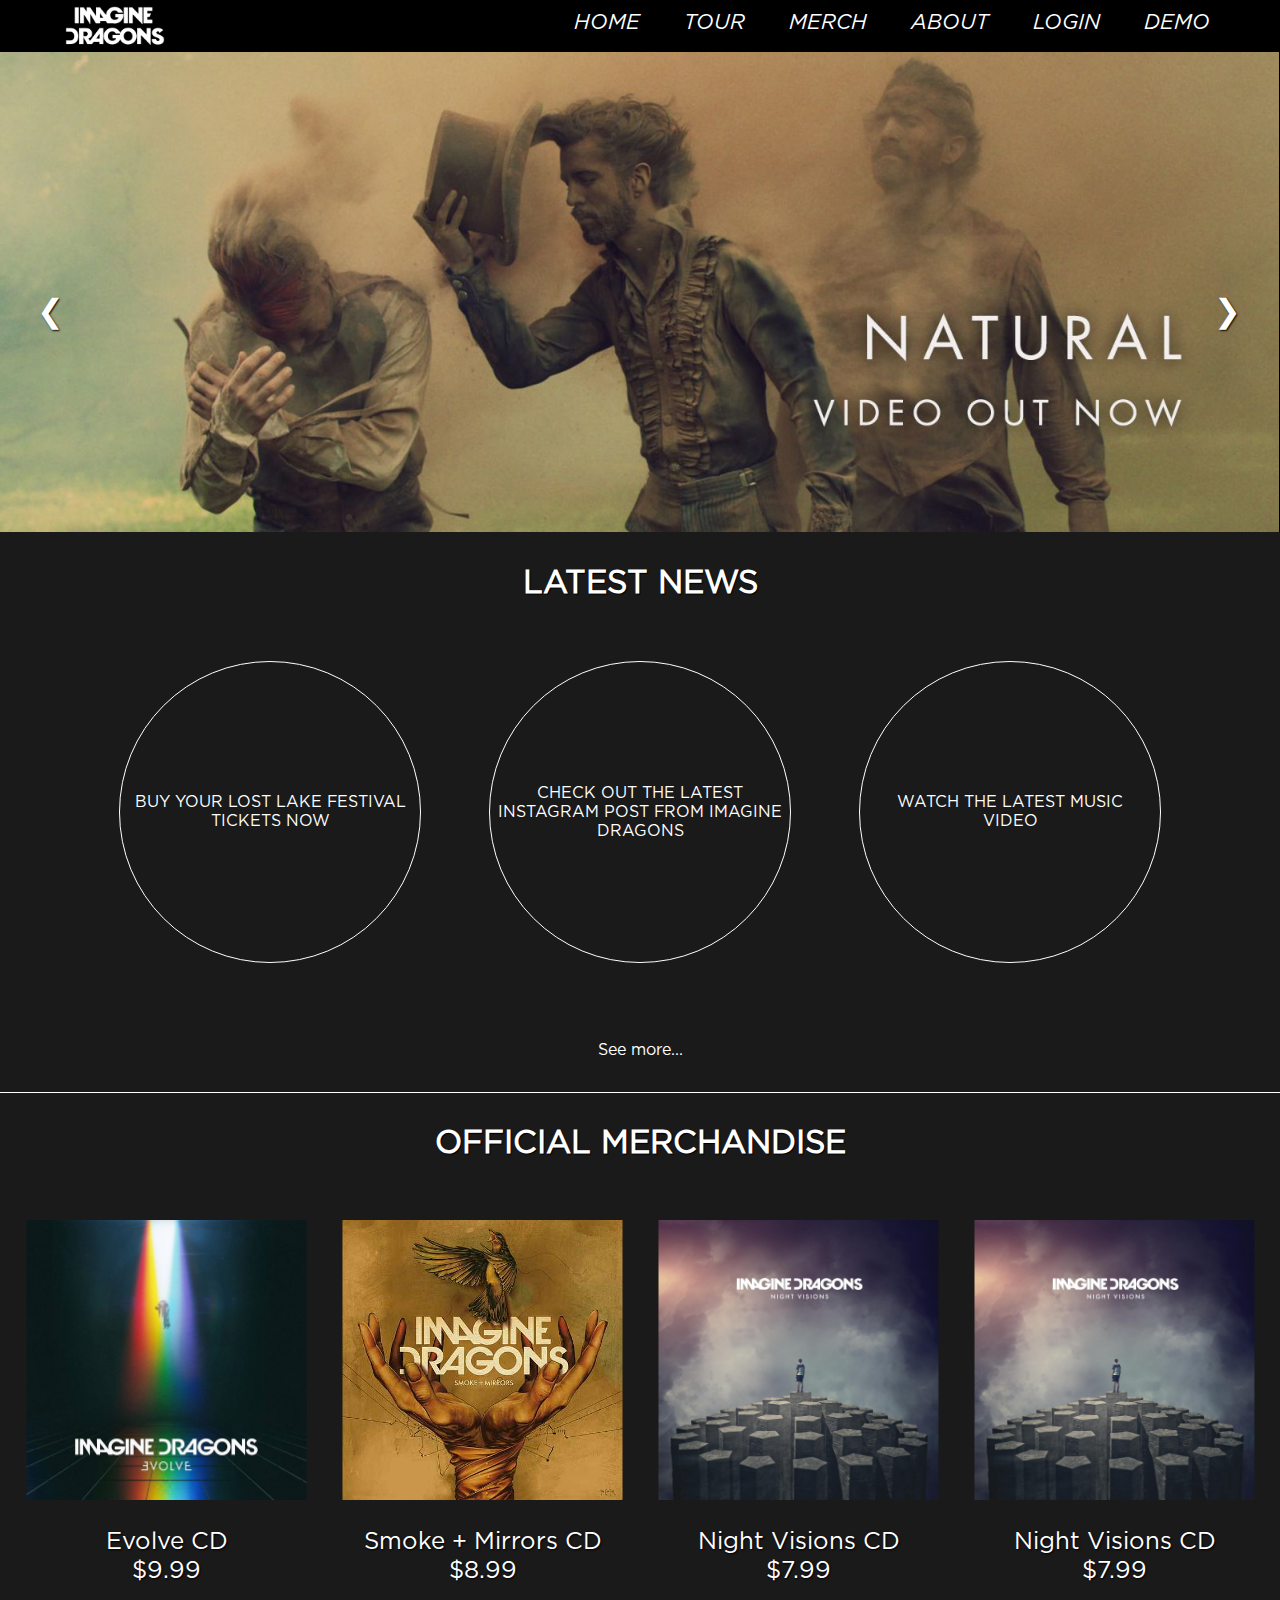
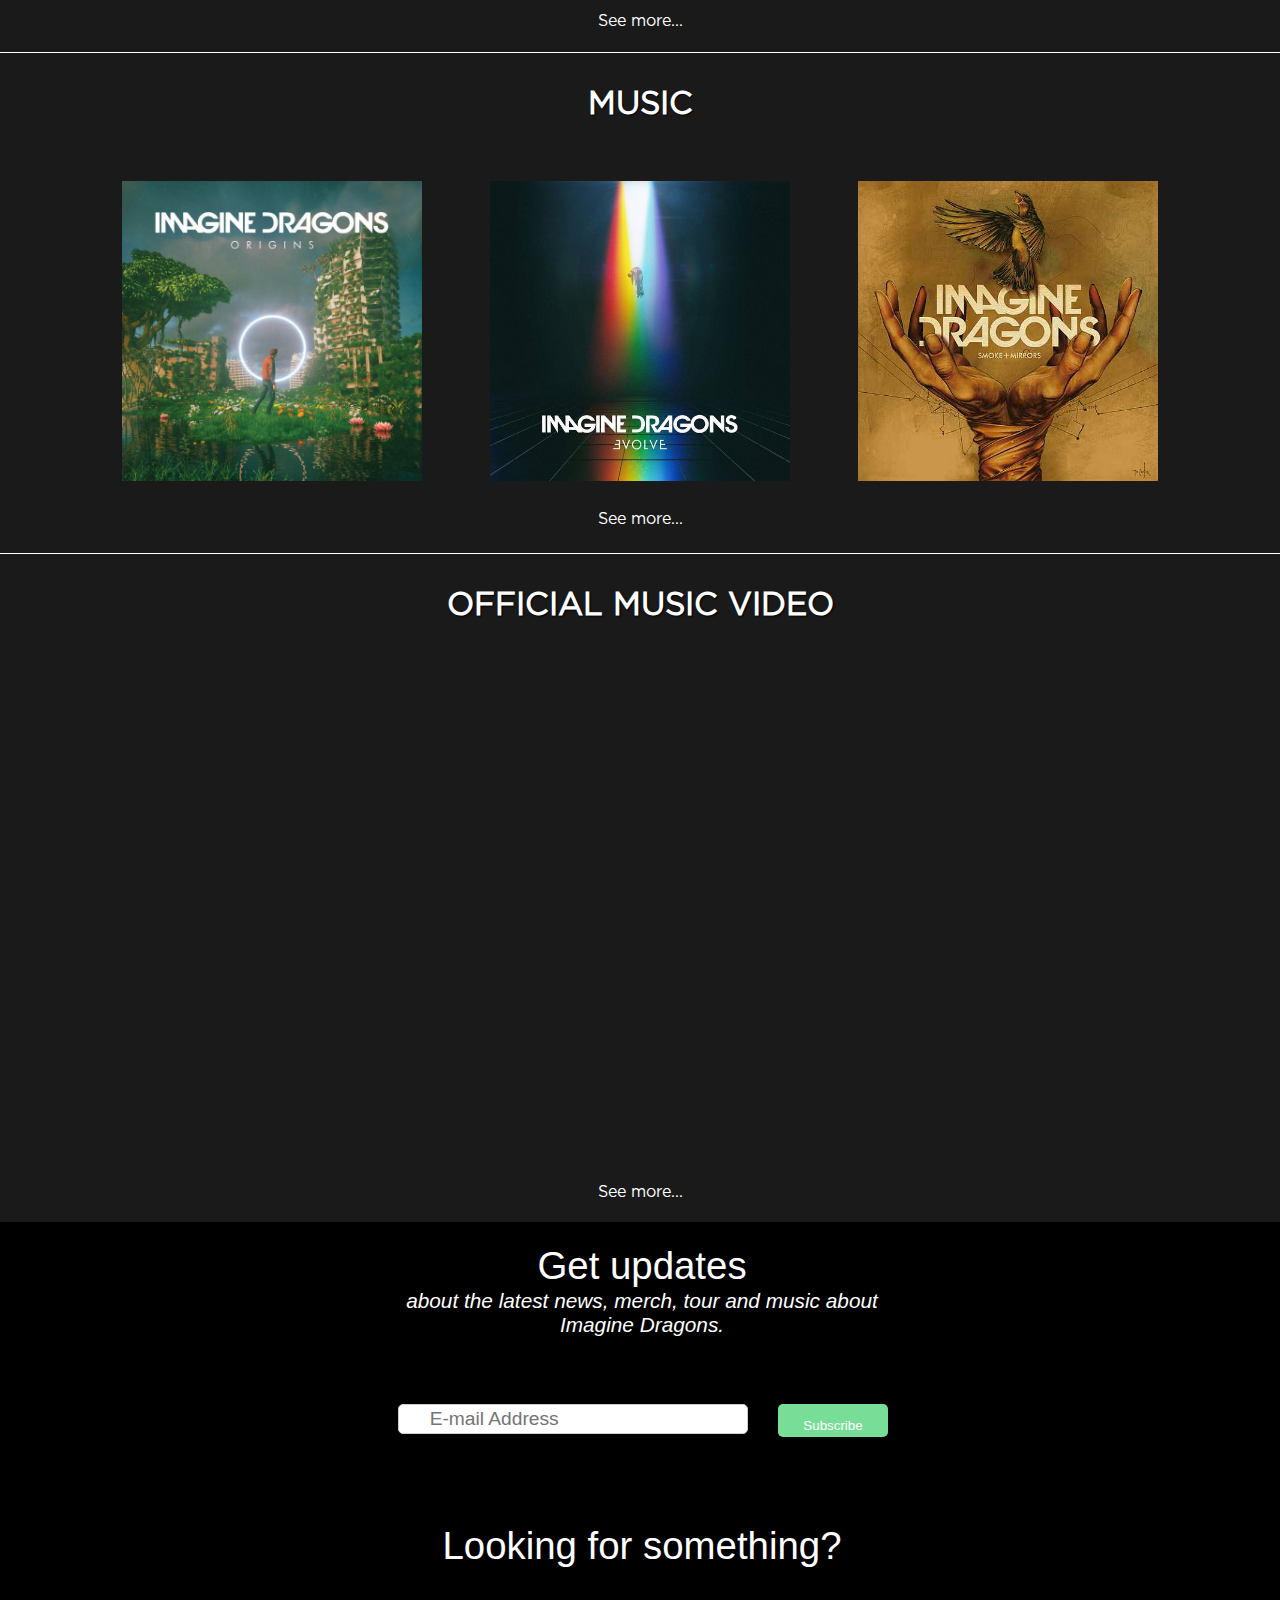
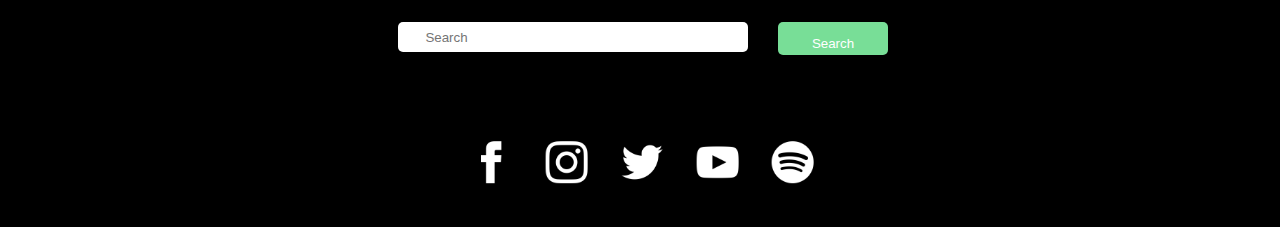
<file: index.html>
<!DOCTYPE HTML>
<html>
<meta name="viewport" content="width=device-width, initial-scale=1">

  <head>
    <title>Imagine Dragons | Unofficial Website</title>

    <!--Linking the css/jquery/fonts-->
    <link rel="stylesheet" href="https://cdnjs.cloudflare.com/ajax/libs/font-awesome/4.7.0/css/font-awesome.min.css">
    <link rel="stylesheet" type="text/css" href="css/fonts.css">
    <link rel="stylesheet" type="text/css" href="css/homepage.css">
    <link rel="stylesheet" type="text/css" href="css/easyui.css">
    <link rel="stylesheet" type="text/css" href="css/icon.css">
    <script type="text/javascript" src="js/jquery-1.6.1.min.js"></script>
    <script src="js/jquery.easyui.min.js"></script>
  </head>

  <body>

  <!-- Header of the website -->
  <div id="wrapper">
    <header>
      <a href="#"><img class="logo" src="assets/logo5.png"></a>

        <!--Making a navigation bar-->
        <nav>
          <ul class="nav">
            <li><a href="index.html">HOME</a></li>
            <li><a href="tour.html">TOUR</a></li>
            <li><a href="merch.html">MERCH</a></li>
            <li><a href="about.html">ABOUT</a></li>
            <li><a href="#" onclick="document.getElementById('loginPopup').style.display='block'">LOGIN</a></li>
            <li><a href="demo.html">DEMO</a></li>
          </ul>
        </nav>

        <!--A different nav element for mobile/tablet (Hamburger menu)-->
        <div class="topnav">
          <a href="#"><img class="mobileLogo" src="assets/logo6.png"></a>
          <div id="myLinks">
            <a href="index.html">HOME</a>
            <a href="tour.html">TOUR</a>
            <a href="merch.html">MERCH</a>
            <a href="about.html">ABOUT</a>
            <a href="#" onclick="document.getElementById('loginPopup').style.display='block'">LOGIN</a>
            <a href="demo.html">DEMO</a>
          </div>
          <a href="javascript:void(0);" class="icon" onclick="dropDown()">
            <i class="fa fa-bars"></i>
          </a>
        </div>
    </header>

    <!-- Login pop up window -->
    <div id="loginPopup" class="loginForm">

      <form class="loginContent animate">

        <div class="closeContainer">
          <span onclick="document.getElementById('loginPopup').style.display='none'" class="closeForm" title="Close Form">&times;</span>
        </div>

        <div class="container">
          <label for="uname"><b>Username</b></label>
          <input type="text" placeholder="Enter Username" name="uname" required>

          <label for="psw"><b>Password</b></label>
          <input type="password" placeholder="Enter Password" name="psw" required>

          <button type="submit">Login</button>
          <label>
            <input type="checkbox" checked="checked" name="remember"> Remember me
          </label>

          <span class="register">New user? Register <a href="#">here!</a></span>

        </div>

        <div class="container" style="background-color: #F1F1F1;">
          <button type="button" onclick="document.getElementById('loginPopup').style.display='none'" class="cancelBtn">Cancel</button>
          <span class="psw">Forget <a href="#">password?</a></span>
        </div>
      </form>

    </div>

  </div>


  <!--The Banner for the homepage-->
  <div class="banner">
    <a href="#"><img class="mySlides" src="assets/banner7.jpg"></a>
    <a href="#"><img class="mySlides" src="assets/banner8.jpg"></a>
    <a href="#"><img class="mySlides" src="assets/banner9.jpg"></a>

  <!--Icons to manually change the banner-->
    <a class="displayleft" onclick="plusDivs(-1)">&#10094;</a>
    <a class="displayright " onclick="plusDivs(+1)">&#10095;</a>
  </div>

  <!--Mobile version of the banner-->
  <div id="mobileBanner">
    <a href="#"><img class="mobileSlides" src="assets/mobilebanner3.jpg"></a>
    <a href="#"><img class="mobileSlides" src="assets/mobilebanner2.jpg"></a>
    <a href="#"><img class="mobileSlides" src="assets/mobilebanner1.jpg"></a>
  </div>


  <section>

    <!--Making a section in the homepage-->
    <div id="latestnews">
      <h1>LATEST NEWS</h1>
      <a href="error.html"><span class="news"><p>BUY YOUR LOST LAKE FESTIVAL TICKETS NOW</p></a></span>
      <a href="error.html"><span class="news"><p>CHECK OUT THE LATEST INSTAGRAM POST FROM IMAGINE DRAGONS</p></a></span>
      <a href="error.html"><span class="news"><p>WATCH THE LATEST MUSIC VIDEO</p></a></span>
      <a href="error.html"><span class="news"><p>PREORDER YOUR MERCH NOW.</p></a></span>
      <span class="seemore"><a href="error.html">See more...</a></span>
    </div>


    <!--The Merchandise section-->
    <div id="officialmerch">
      <h1>OFFICIAL MERCHANDISE</h1>

      <!--Each product is contained-->
      <a href="merch.html"><span class="product">
        <img src="assets/evolve.jpg">
        <p>Evolve CD</br>$9.99</p>
      </span></a>

      <a href="merch.html"><span class="product">
        <img src="assets/smokeandmirrors.jpg">
        <p>Smoke + Mirrors CD</br>$8.99</p>
      </span></a>

      <a href="merch.html"><span class="product">
        <img src="assets/nightvisions.jpg">
        <p>Night Visions CD</br>$7.99</p>
      </span></a>

      <a href="merch.html"><span class="product">
        <img src="assets/nightvisions.jpg">
        <p>Night Visions CD</br>$7.99</p>
      </span></a>

      <a href="merch.html"><span class="product">
        <img src="assets/nightvisions.jpg">
        <p>Night Visions CD</br>$7.99</p>
      </span></a>

      <a href="merch.html"><span class="product">
        <img src="assets/nightvisions.jpg">
        <p>Night Visions CD</br>$7.99</p>
      </span></a>

      <a href="merch.html"><p class="seemore">See more...</p></a>
    </div>

    <!--The music section-->
    <div id="music">
      <h1>MUSIC</h1>
      <a href="music.html"><img class="album" src="assets/origins.png"></a>
      <a href="music.html"><img class="album" src="assets/evolve.jpg"></a>
      <a href="music.html"><img class="album" src="assets/smokeandmirrors.jpg"></a>
      <a href="music.html"><img class="album" src="assets/nightvisions.jpg"></a>
      <span class="seemore"><a href="music.html">See more...</a></span>
    </div>

    <!--The music video section-->
    <div id="officialvideo">
      <h1>OFFICIAL MUSIC VIDEO</h1>
      <iframe width="800" height="480" src="https://www.youtube.com/embed/fKopy74weus" frameborder="0" allow="accelerometer; autoplay; encrypted-media; gyroscope; picture-in-picture" allowfullscreen></iframe>
      <span class="seemore"><a href="#">See more...</a></span>
    </div>

  </section>

  <!--The footer of the website-->
  <footer id="footer">

    <!--Get update section-->
    <div class="updates">
      <h1>Get updates</h1>
      <p>about the latest news, merch, tour and music about<br>  Imagine Dragons.</p>
      <div class="formUpdates">

        <form><input type="text" name="email" placeholder="  E-mail Address"></form>
        <button type="button">Subscribe</button>

      </div>
    </div>

    <!--The search section-->
    <div class="search">
      <h1>Looking for something?</h1>

      <div class="formSearch">
        <input type="text" name="search" placeholder="  Search">
        <button type="button">Search</button>

      </div>
    </div>

    <!--List of social medias-->
    <div id="socialmedia">
      <a href="https://www.facebook.com/ImagineDragons/?ref=br_rs" target="_blank"><span class="icon"><img src="assets/facebookicon.png"></a></span>
      <a href="https://www.instagram.com/imaginedragons/?hl=en" target="_blank"><span class="icon"><img src="assets/instagramicon.png"></a></span>
      <a href="https://twitter.com/Imaginedragons?ref_src=twsrc%5Egoogle%7Ctwcamp%5Eserp%7Ctwgr%5Eauthor" target="_blank"><span class="icon"><img src="assets/twittericon.png"></a></span>
      <a href="https://www.youtube.com/user/ImagineDragons" target="_blank"><span class="icon"><img src="assets/youtubeicon.png"></a></span>
      <a href="https://open.spotify.com/artist/53XhwfbYqKCa1cC15pYq2q" target="_blank"><span class="icon"><img src=assets/spotifyicon.png></a></span>
    </div>

  </footer>

  <!--Link to the javascript-->
  <script src="js/myscripts.js"></script>

  </body>
</html>
</file>
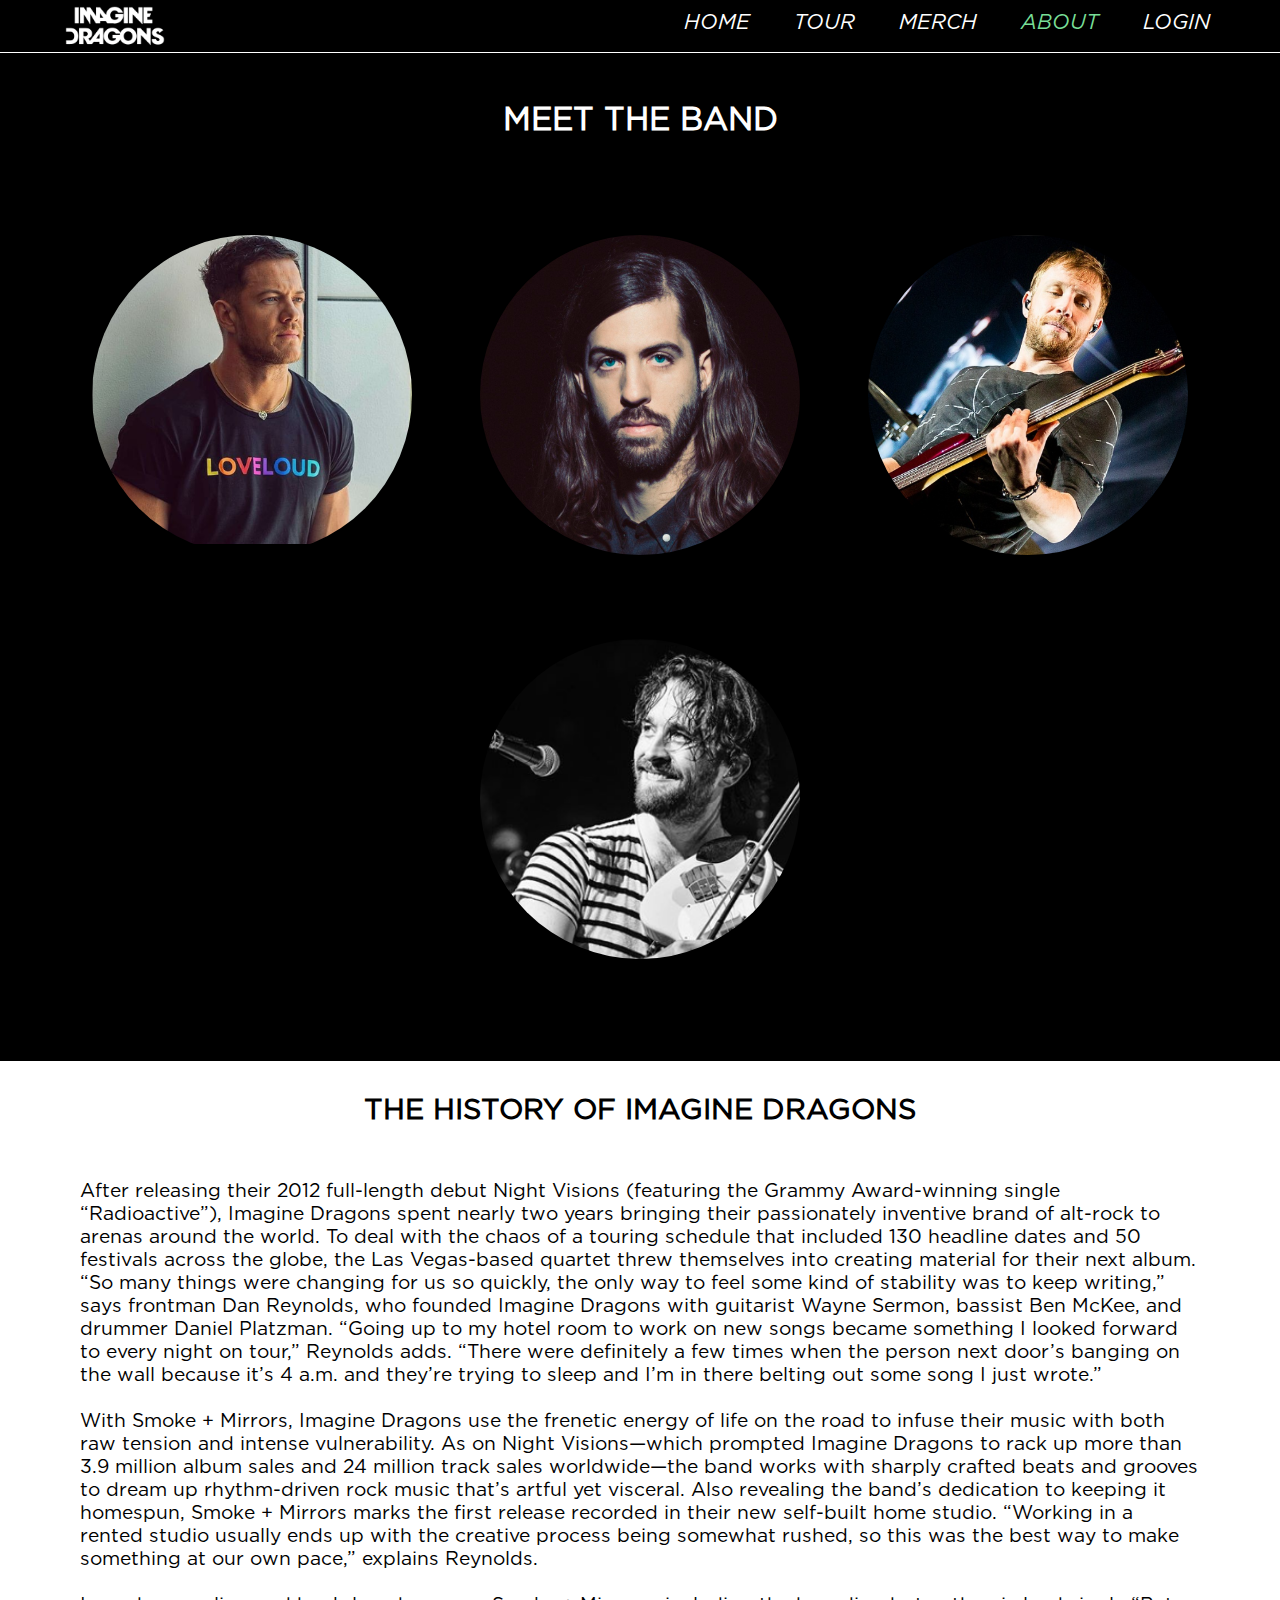
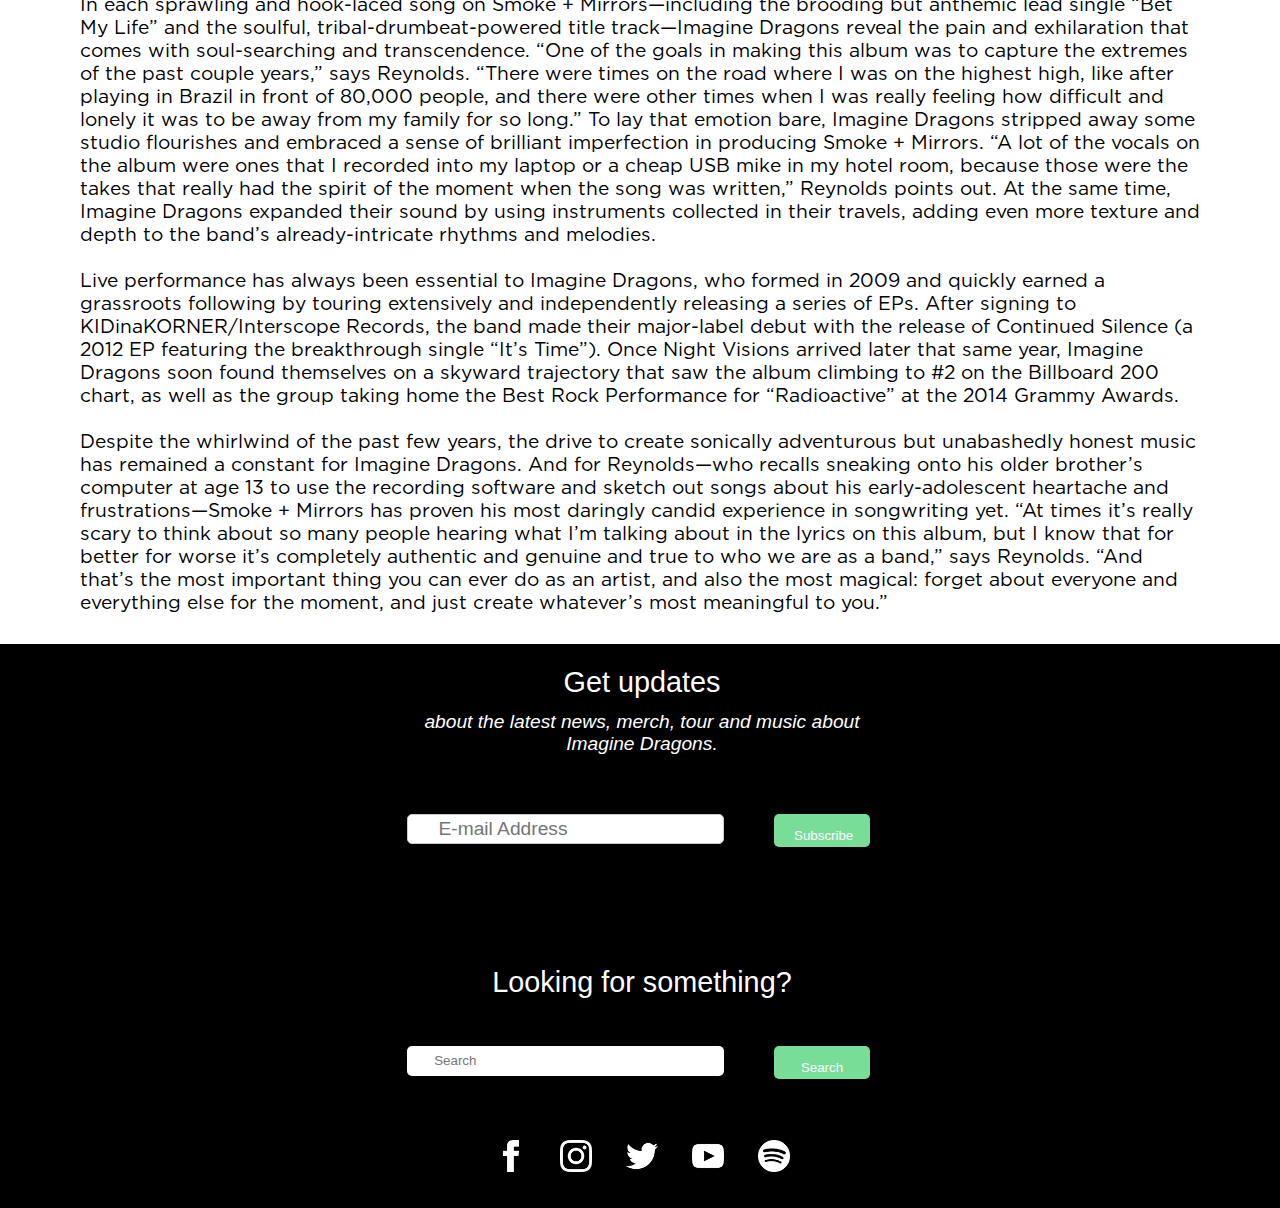
<file: about.html>
<!DOCTYPE HTML>
<html>
  <meta name="viewport" content="width=device-width, initial-scale=1">

  <head>
    <title>Imagine Dragons | Unofficial Website</title>

    <!--Linking the css/jquery/fonts-->
    <link rel="stylesheet" href="https://cdnjs.cloudflare.com/ajax/libs/font-awesome/4.7.0/css/font-awesome.min.css">
    <link rel="stylesheet" type="text/css" href="css/fonts.css">
    <link rel="stylesheet" type="text/css" href="css/about.css">
    <script src="https://ajax.googleapis.com/ajax/libs/jquery/3.3.1/jquery.min.js"></script>
  </head>

  <body>

    <!-- Header of the website -->
    <div id="wrapper">
      <header>
        <a href="index.html"><img class="logo" src="assets/logo5.png"></a>

          <!-- The navigation bar -->
          <nav>
          <ul class="nav">
              <li><a href="index.html">HOME</a></li>
              <li><a href="tour.html">TOUR</a></li>
              <li><a href="merch.html">MERCH</a></li>
              <li><a class="selected" href="about.html">ABOUT</a></li>
              <li><a href="#" onclick="document.getElementById('loginPopup').style.display='block'">LOGIN</a></li>
            </ul>
          </nav>

          <!-- The navigation bar for mobile/tablet -->
          <div class="topnav">
            <a href="index.html"><img class="mobileLogo" src="assets/logo6.png"></a>
            <div id="myLinks">
              <a href="index.html">HOME</a>
              <a href="tour.html">TOUR</a>
              <a href="merch.html">MERCH</a>
              <a class="selected" href="about.html">ABOUT</a>
              <a href="#" onclick="document.getElementById('loginPopup').style.display='block'">LOGIN</a>
            </div>
            <a href="javascript:void(0);" class="icon" onclick="dropDown()">
              <i class="fa fa-bars"></i>
            </a>
          </div>

          <!-- Login pop up window -->
          <div id="loginPopup" class="loginForm">

            <form class="loginContent animate">

              <div class="closeContainer">
                <span onclick="document.getElementById('loginPopup').style.display='none'" class="closeForm" title="Close Form">&times;</span>
              </div>

              <div class="container">
                <label for="uname"><b>Username</b></label>
                <input type="text" placeholder="Enter Username" name="uname" required>

                <label for="psw"><b>Password</b></label>
                <input type="password" placeholder="Enter Password" name="psw" required>

                <button type="submit">Login</button>
                <label>
                  <input type="checkbox" checked="checked" name="remember"> Remember me
                </label>

                <span class="register">New user? Register <a href="#">here!</a></span>

              </div>

              <div class="container" style="background-color: #F1F1F1;">
                <button type="button" onclick="document.getElementById('loginPopup').style.display='none'" class="cancelBtn">Cancel</button>
                <span class="psw">Forget <a href="#">password?</a></span>
              </div>
            </form>

          </div>

      </header>
    </div>

      <!-- Container to hold the members -->
      <div id="memberContainer">
        <h1>MEET THE BAND</h1>
          <span class="members">
            <a href="#"><img class="dan" src="assets/bandmembers/danreynolds.PNG" alt=""></a>
          </span>
          <span class="members">
            <a href="#"><img class="wayne" src="assets/bandmembers/danielwaynesermon.PNG" alt=""></a>
          </span>
          <span class="members">
            <a href="#"><img class="ben" src="assets/bandmembers/benmckee.PNG" alt=""></a>
          </span>
          <span class="members">
            <a href="#"><img class="platzman" src="assets/bandmembers/danielplatzman.PNG" alt=""></a>
          </span>
      </div>

      <!-- The history section -->
      <div id="history">
        <h1>THE HISTORY OF IMAGINE DRAGONS</h1>
        <p>After releasing their 2012 full-length debut Night Visions (featuring the Grammy Award-winning single “Radioactive”), Imagine Dragons spent nearly two years bringing their passionately inventive brand of alt-rock to arenas around the world. To deal with the chaos of a touring schedule that included 130 headline dates and 50 festivals across the globe, the Las Vegas-based quartet threw themselves into creating material for their next album. “So many things were changing for us so quickly, the only way to feel some kind of stability was to keep writing,” says frontman Dan Reynolds, who founded Imagine Dragons with guitarist Wayne Sermon, bassist Ben McKee, and drummer Daniel Platzman. “Going up to my hotel room to work on new songs became something I looked forward to every night on tour,” Reynolds adds. “There were definitely a few times when the person next door’s banging on the wall because it’s 4 a.m. and they’re trying to sleep and I’m in there belting out some song I just wrote.”</br></br>

        With Smoke + Mirrors, Imagine Dragons use the frenetic energy of life on the road to infuse their music with both raw tension and intense vulnerability. As on Night Visions—which prompted Imagine Dragons to rack up more than 3.9 million album sales and 24 million track sales worldwide—the band works with sharply crafted beats and grooves to dream up rhythm-driven rock music that’s artful yet visceral. Also revealing the band’s dedication to keeping it homespun, Smoke + Mirrors marks the first release recorded in their new self-built home studio. “Working in a rented studio usually ends up with the creative process being somewhat rushed, so this was the best way to make something at our own pace,” explains Reynolds.</br></br>

        In each sprawling and hook-laced song on Smoke + Mirrors—including the brooding but anthemic lead single “Bet My Life” and the soulful, tribal-drumbeat-powered title track—Imagine Dragons reveal the pain and exhilaration that comes with soul-searching and transcendence. “One of the goals in making this album was to capture the extremes of the past couple years,” says Reynolds. “There were times on the road where I was on the highest high, like after playing in Brazil in front of 80,000 people, and there were other times when I was really feeling how difficult and lonely it was to be away from my family for so long.” To lay that emotion bare, Imagine Dragons stripped away some studio flourishes and embraced a sense of brilliant imperfection in producing Smoke + Mirrors. “A lot of the vocals on the album were ones that I recorded into my laptop or a cheap USB mike in my hotel room, because those were the takes that really had the spirit of the moment when the song was written,” Reynolds points out. At the same time, Imagine Dragons expanded their sound by using instruments collected in their travels, adding even more texture and depth to the band’s already-intricate rhythms and melodies.</br></br>

        Live performance has always been essential to Imagine Dragons, who formed in 2009 and quickly earned a grassroots following by touring extensively and independently releasing a series of EPs. After signing to KIDinaKORNER/Interscope Records, the band made their major-label debut with the release of Continued Silence (a 2012 EP featuring the breakthrough single “It’s Time”). Once Night Visions arrived later that same year, Imagine Dragons soon found themselves on a skyward trajectory that saw the album climbing to #2 on the Billboard 200 chart, as well as the group taking home the Best Rock Performance for “Radioactive” at the 2014 Grammy Awards.</br></br>

        Despite the whirlwind of the past few years, the drive to create sonically adventurous but unabashedly honest music has remained a constant for Imagine Dragons. And for Reynolds—who recalls sneaking onto his older brother’s computer at age 13 to use the recording software and sketch out songs about his early-adolescent heartache and frustrations—Smoke + Mirrors has proven his most daringly candid experience in songwriting yet. “At times it’s really scary to think about so many people hearing what I’m talking about in the lyrics on this album, but I know that for better for worse it’s completely authentic and genuine and true to who we are as a band,” says Reynolds. “And that’s the most important thing you can ever do as an artist, and also the most magical: forget about everyone and everything else for the moment, and just create whatever’s most meaningful to you.”</p>
      </div>

    <!-- The footer of the website -->
    <footer id="footer">

      <div class="updates">
        <h1>Get updates</h1>
        <p>about the latest news, merch, tour and music about<br>  Imagine Dragons.</p>
        <div class="formUpdates">
          <form><input type="text" name="email" placeholder="  E-mail Address"></form>
          <button type="button">Subscribe</button>
        </div>
      </div>

      <div class="search">
        <h1>Looking for something?</h1>
        <div class="formSearch">
          <input type="text" name="search" placeholder="  Search">
          <button type="button">Search</button>
        </div>
      </div>

      <!-- The social media section in the footer -->
      <div id="socialmedia">
        <a href="https://www.facebook.com/ImagineDragons/?ref=br_rs" target="_blank"><span class="icon"><img src="assets/facebookicon.png"></a></span>
        <a href="https://www.instagram.com/imaginedragons/?hl=en" target="_blank"><span class="icon"><img src="assets/instagramicon.png"></a></span>
        <a href="https://twitter.com/Imaginedragons?ref_src=twsrc%5Egoogle%7Ctwcamp%5Eserp%7Ctwgr%5Eauthor" target="_blank"><span class="icon"><img src="assets/twittericon.png"></a></span>
        <a href="https://www.youtube.com/user/ImagineDragons" target="_blank"><span class="icon"><img src="assets/youtubeicon.png"></a></span>
        <a href="https://open.spotify.com/artist/53XhwfbYqKCa1cC15pYq2q" target="_blank"><span class="icon"><img src=assets/spotifyicon.png></a></span>
      </div>

    </footer>

  </body>

  <!-- Linking to the javascript -->
  <script src="js/myscripts.js"></script>
</html>
</file>
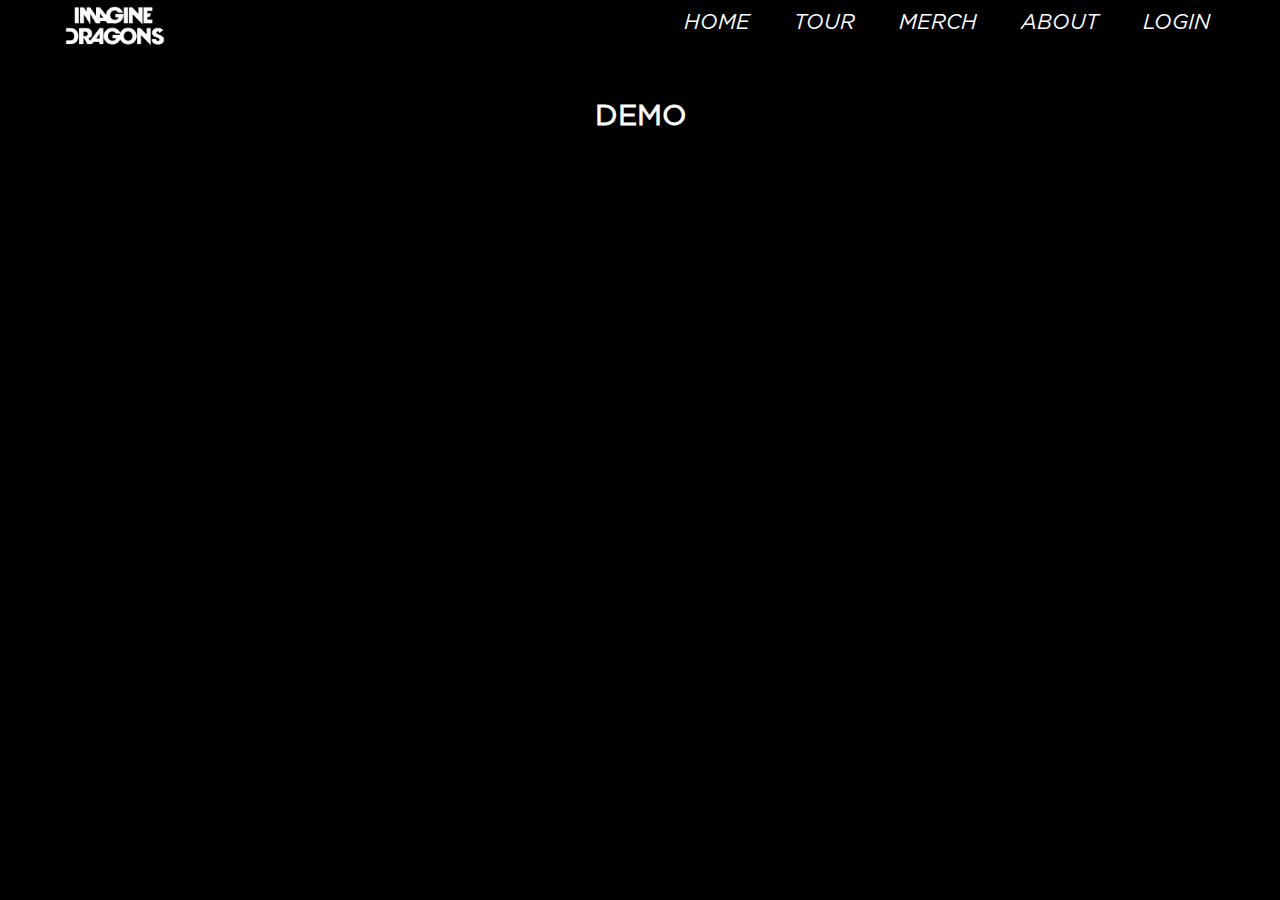
<file: demo.html>
<!DOCTYPE HTML>
<html>
  <meta name="viewport" content="width=device-width, initial-scale=1">

  <head>
    <title>Imagine Dragons | Unofficial Website</title>

    <!--Linking the css/jquery/fonts-->
    <link rel="stylesheet" href="https://cdnjs.cloudflare.com/ajax/libs/font-awesome/4.7.0/css/font-awesome.min.css">
    <link rel="stylesheet" type="text/css" href="css/fonts.css">
    <link rel="stylesheet" type="text/css" href="css/demo.css">
    <script src="https://ajax.googleapis.com/ajax/libs/jquery/3.3.1/jquery.min.js"></script>
  </head>

  <body>

    <!-- The header of the website -->
    <div id="wrapper">
      <header>
        <a href="index.html"><img class="logo" src="assets/logo5.png"></a>

          <!-- The navigation bar -->
          <nav>
          <ul class="nav">
              <li><a href="index.html">HOME</a></li>
              <li><a href="tour.html">TOUR</a></li>
              <li><a href="merch.html">MERCH</a></li>
              <li><a href="about.html">ABOUT</a></li>
              <li><a href="#" onclick="document.getElementById('loginPopup').style.display='block'">LOGIN</a></li>
            </ul>
          </nav>

          <!-- The navigation bar for mobile/tablet -->
          <div class="topnav">
            <a href="index.html"><img class="mobileLogo" src="assets/logo6.png"></a>
            <div id="myLinks">
              <a href="index.html">HOME</a>
              <a href="tour.html">TOUR</a>
              <a href="merch.html">MERCH</a>
              <a href="about.html">ABOUT</a>
              <a href="#" onclick="document.getElementById('loginPopup').style.display='block'">LOGIN</a>
            </div>
            <a href="javascript:void(0);" class="icon" onclick="dropDown()">
              <i class="fa fa-bars"></i>
            </a>
          </div>

          <!-- Login pop up window -->
          <div id="loginPopup" class="loginForm">

            <form class="loginContent animate">

              <div class="closeContainer">
                <span onclick="document.getElementById('loginPopup').style.display='none'" class="closeForm" title="Close Form">&times;</span>
              </div>

              <div class="container">
                <label for="uname"><b>Username</b></label>
                <input type="text" placeholder="Enter Username" name="uname" required>

                <label for="psw"><b>Password</b></label>
                <input type="password" placeholder="Enter Password" name="psw" required>

                <button type="submit">Login</button>
                <label>
                  <input type="checkbox" checked="checked" name="remember"> Remember me
                </label>

                <span class="register">New user? Register <a href="#">here!</a></span>

              </div>

              <div class="container" style="background-color: #F1F1F1;">
                <button type="button" onclick="document.getElementById('loginPopup').style.display='none'" class="cancelBtn">Cancel</button>
                <span class="psw">Forget <a href="#">password?</a></span>
              </div>
            </form>

          </div>

      </header>
    </div>

    <!-- Demonstration video -->
    <div id="demoContainer">
      <h1>DEMO</h1>
      <iframe width="1280" height="720" src="https://www.youtube.com/embed/GILuoSo1j7s" frameborder="0" allow="accelerometer; autoplay; encrypted-media; gyroscope; picture-in-picture" allowfullscreen></iframe>
    </div>

  </body>

  <script src="js/myscripts.js"></script>
  </html>
</file>
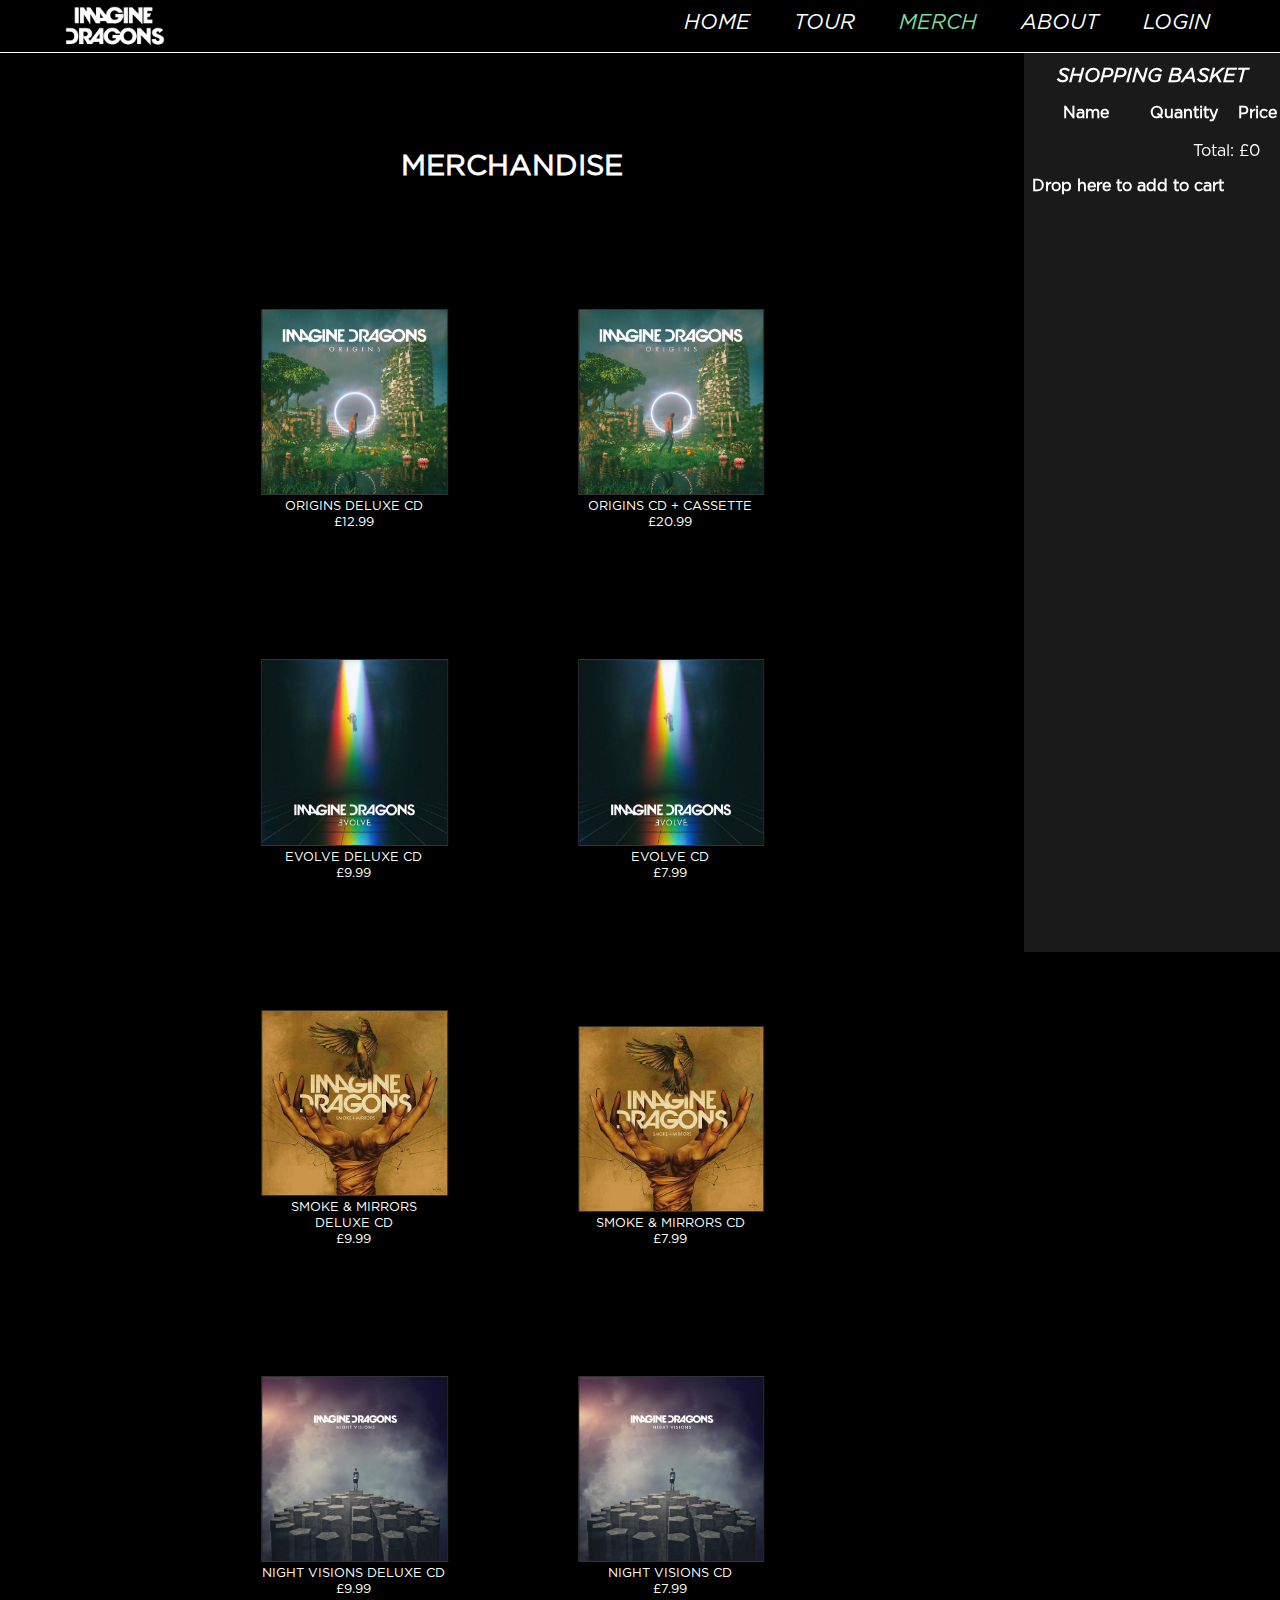
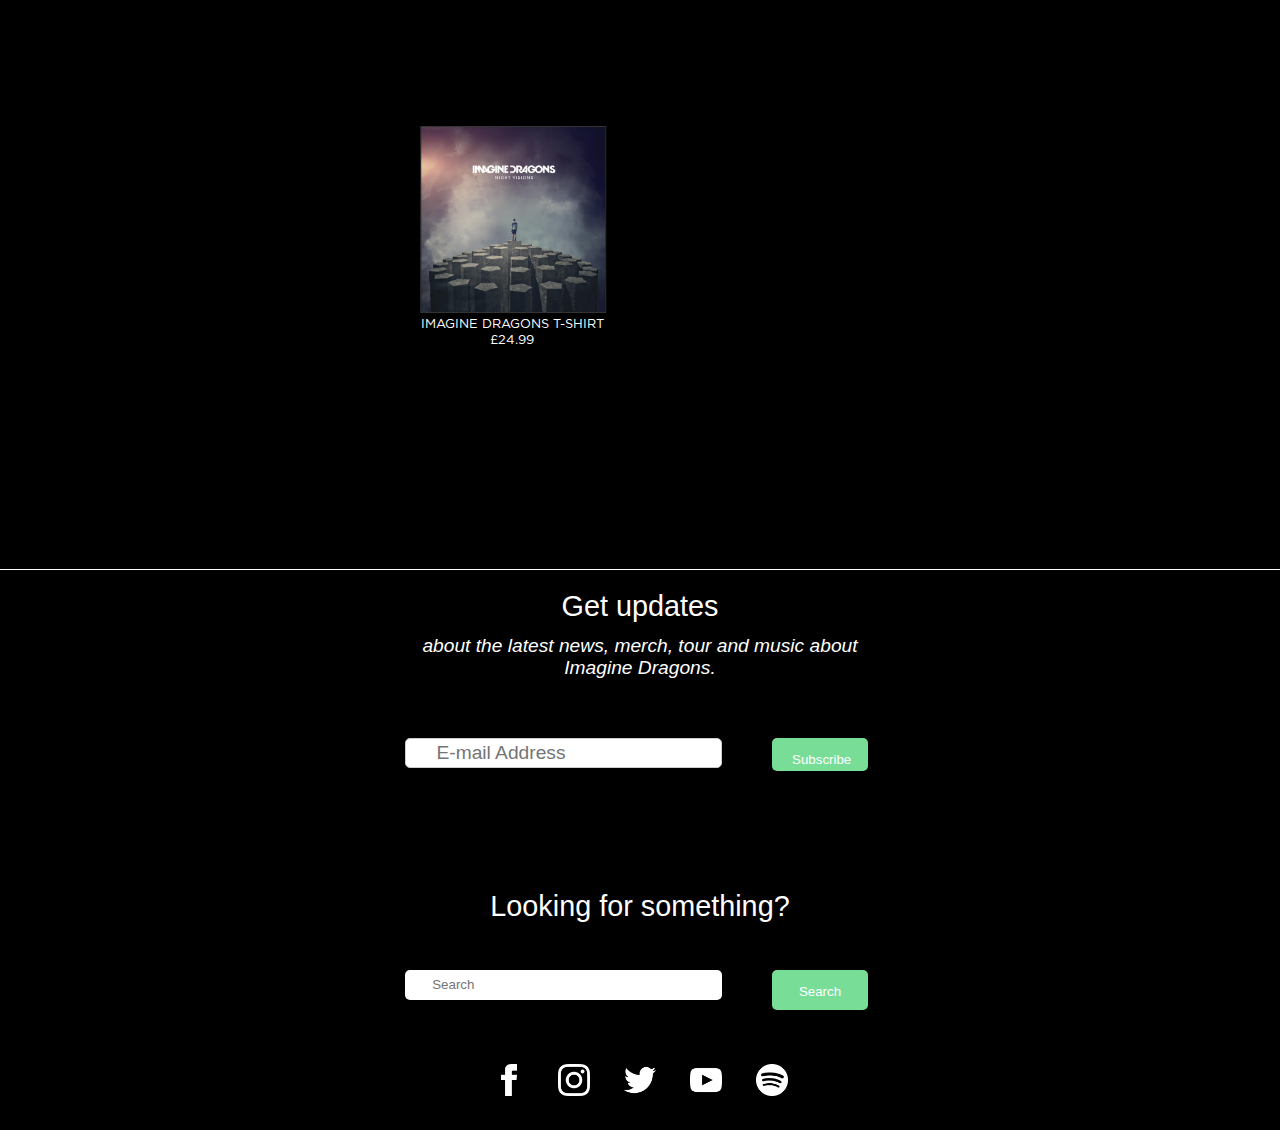
<file: merch.html>
<!DOCTYPE HTML>
<html>
  <meta name="viewport" content="width=device-width, initial-scale=1">

  <head>
    <title>Imagine Dragons | Unofficial Website</title>

    <!--Linking the css/jquery/fonts-->
    <link rel="stylesheet" href="https://cdnjs.cloudflare.com/ajax/libs/font-awesome/4.7.0/css/font-awesome.min.css">
    <link rel="stylesheet" type="text/css" href="css/fonts.css">
    <link rel="stylesheet" type="text/css" href="css/merch.css">
    <link rel="stylesheet" type="text/css" href="css/easyui.css">
    <link rel="stylesheet" type="text/css" href="css/icon.css">
    <script type="text/javascript" src="js/jquery-1.6.1.min.js"></script>
    <script src="js/jquery.easyui.min.js"></script>
  </head>

  <body>

    <!-- Header of the website -->
    <div id="wrapper">
      <header>
        <a href="index.html"><img class="logo" src="assets/logo5.png"></a>

          <!-- The navigation bar -->
          <nav>
          <ul class="nav">
              <li><a href="index.html">HOME</a></li>
              <li><a href="tour.html">TOUR</a></li>
              <li><a class="selected" href="merch.html">MERCH</a></li>
              <li><a href="about.html">ABOUT</a></li>
              <li><a href="#" onclick="document.getElementById('loginPopup').style.display='block'">LOGIN</a></li>
            </ul>
          </nav>

          <!-- The navigation bar for mobile/tablet -->
          <div class="topnav">
            <a href="index.html"><img class="mobileLogo" src="assets/logo6.png"></a>
            <div id="myLinks">
              <a href="index.html">HOME</a>
              <a href="tour.html">TOUR</a>
              <a class="selected" href="merch.html">MERCH</a>
              <a href="about.html">ABOUT</a>
              <a href="#" onclick="document.getElementById('loginPopup').style.display='block'">LOGIN</a>
            </div>
            <a href="javascript:void(0);" class="icon" onclick="dropDown()">
              <i class="fa fa-bars"></i>
            </a>
          </div>

          <!-- Login pop up window -->
          <div id="loginPopup" class="loginForm">

            <form class="loginContent animate">

              <div class="closeContainer">
                <span onclick="document.getElementById('loginPopup').style.display='none'" class="closeForm" title="Close Form">&times;</span>
              </div>

              <div class="container">
                <label for="uname"><b>Username</b></label>
                <input type="text" placeholder="Enter Username" name="uname" required>

                <label for="psw"><b>Password</b></label>
                <input type="password" placeholder="Enter Password" name="psw" required>

                <button type="submit">Login</button>
                <label>
                  <input type="checkbox" checked="checked" name="remember"> Remember me
                </label>

                <span class="register">New user? Register <a href="#">here!</a></span>

              </div>

              <div class="container" style="background-color: #F1F1F1;">
                <button type="button" onclick="document.getElementById('loginPopup').style.display='none'" class="cancelBtn">Cancel</button>
                <span class="psw">Forget <a href="#">password?</a></span>
              </div>
            </form>

          </div>

      </header>
    </div>

    <!-- Merch container to hold the merchandise -->
    <div id="merchContainer">
      <h1>MERCHANDISE</h1>

      <!-- Placing the products in a unordered list to make dragging
          and dropping function.-->
      <ul class="products">

        <!-- Each product is in a <li> element -->
        <li>
          <a href="#" class="item1 item"><img src="assets/origins.png">
            <div>
              <p>ORIGINS DELUXE CD</p>
              <p>£12.99</p>
            </div>
          </a>
        </li>

        <li>
          <a href="#" class="item2 item"><img src="assets/origins.png">
            <div>
              <p>ORIGINS CD + CASSETTE</p>
              <p>£20.99</p>
            </div>
          </a>
        </li>

        <li>
          <a href="#" class="item3 item"><img src="assets/evolve.jpg">
            <div>
              <p>EVOLVE DELUXE CD</p>
              <p>£9.99</p>
            </div>
          </a>
        </li>

        <li>
          <a href="#" class="item4 item"><img src="assets/evolve.jpg">
            <div>
              <p>EVOLVE CD</p>
              <p>£7.99</p>
            </div>
          </a>
        </li>

        <li>
          <a href="#" class="item5 item"><img src="assets/smokeandmirrors.jpg">
            <div>
              <p>SMOKE & MIRRORS DELUXE CD</p>
              <p>£9.99</p>
            </div>
          </a>
        </li>

        <li>
          <a href="#" class="item5 item"><img src="assets/smokeandmirrors.jpg">
            <div>
              <p>SMOKE & MIRRORS CD</p>
              <p>£7.99</p>
            </div>
          </a>
        </li>

        <li>
          <a href="#" class="item5 item"><img src="assets/nightvisions.jpg">
            <div>
              <p>NIGHT VISIONS DELUXE CD</p>
              <p>£9.99</p>
            </div>
          </a>
        </li>

        <li>
          <a href="#" class="item5 item"><img src="assets/nightvisions.jpg">
            <div>
              <p>NIGHT VISIONS CD</p>
              <p>£7.99</p>
            </div>
          </a>
        </li>

        <li>
          <a href="#" class="item5 item"><img src="assets/nightvisions.jpg">
            <div>
              <p>IMAGINE DRAGONS T-SHIRT</p>
              <p>£24.99</p>
            </div>
          </a>
        </li>

    </div>

    <!-- The shopping cart for drag & drop -->
    <div class="basket">
      <h1>SHOPPING BASKET</h2>
      <table id="cartContent" fitColumns="true">
          <thead>
            <tr>
              <th field="name" width=140>Name</th>
              <th field="quantity" width=60 align="right">Quantity</th>
              <th field="price" width=60 align="right">Price</th>
            </tr>
          </thead>
      </table>
      <p class="total">Total: £0</p>
      <h2>Drop here to add to cart</h2>
    </div>

    <!-- The footer section -->
    <footer id="footer">

      <div class="updates">
        <h1>Get updates</h1>
        <p>about the latest news, merch, tour and music about<br>  Imagine Dragons.</p>
        <div class="formUpdates">
          <form><input type="text" name="email" placeholder="  E-mail Address"></form>
          <button type="button">Subscribe</button>
        </div>
      </div>

      <div class="search">
        <h1>Looking for something?</h1>
        <div class="formSearch">
          <input type="text" name="search" placeholder="  Search">
          <button type="button">Search</button>
        </div>
      </div>

      <!-- Social media in the footer -->
      <div id="socialmedia">
        <a href="https://www.facebook.com/ImagineDragons/?ref=br_rs" target="_blank"><span class="icon"><img src="assets/facebookicon.png"></a></span>
        <a href="https://www.instagram.com/imaginedragons/?hl=en" target="_blank"><span class="icon"><img src="assets/instagramicon.png"></a></span>
        <a href="https://twitter.com/Imaginedragons?ref_src=twsrc%5Egoogle%7Ctwcamp%5Eserp%7Ctwgr%5Eauthor" target="_blank"><span class="icon"><img src="assets/twittericon.png"></a></span>
        <a href="https://www.youtube.com/user/ImagineDragons" target="_blank"><span class="icon"><img src="assets/youtubeicon.png"></a></span>
        <a href="https://open.spotify.com/artist/53XhwfbYqKCa1cC15pYq2q" target="_blank"><span class="icon"><img src=assets/spotifyicon.png></a></span>
      </div>

    </footer>

  </body>

<!-- Linking to the javascripts -->
<script src="js/myscripts.js"></script>
<script src="js/jQueryMain.js"></script>

</html>
</file>
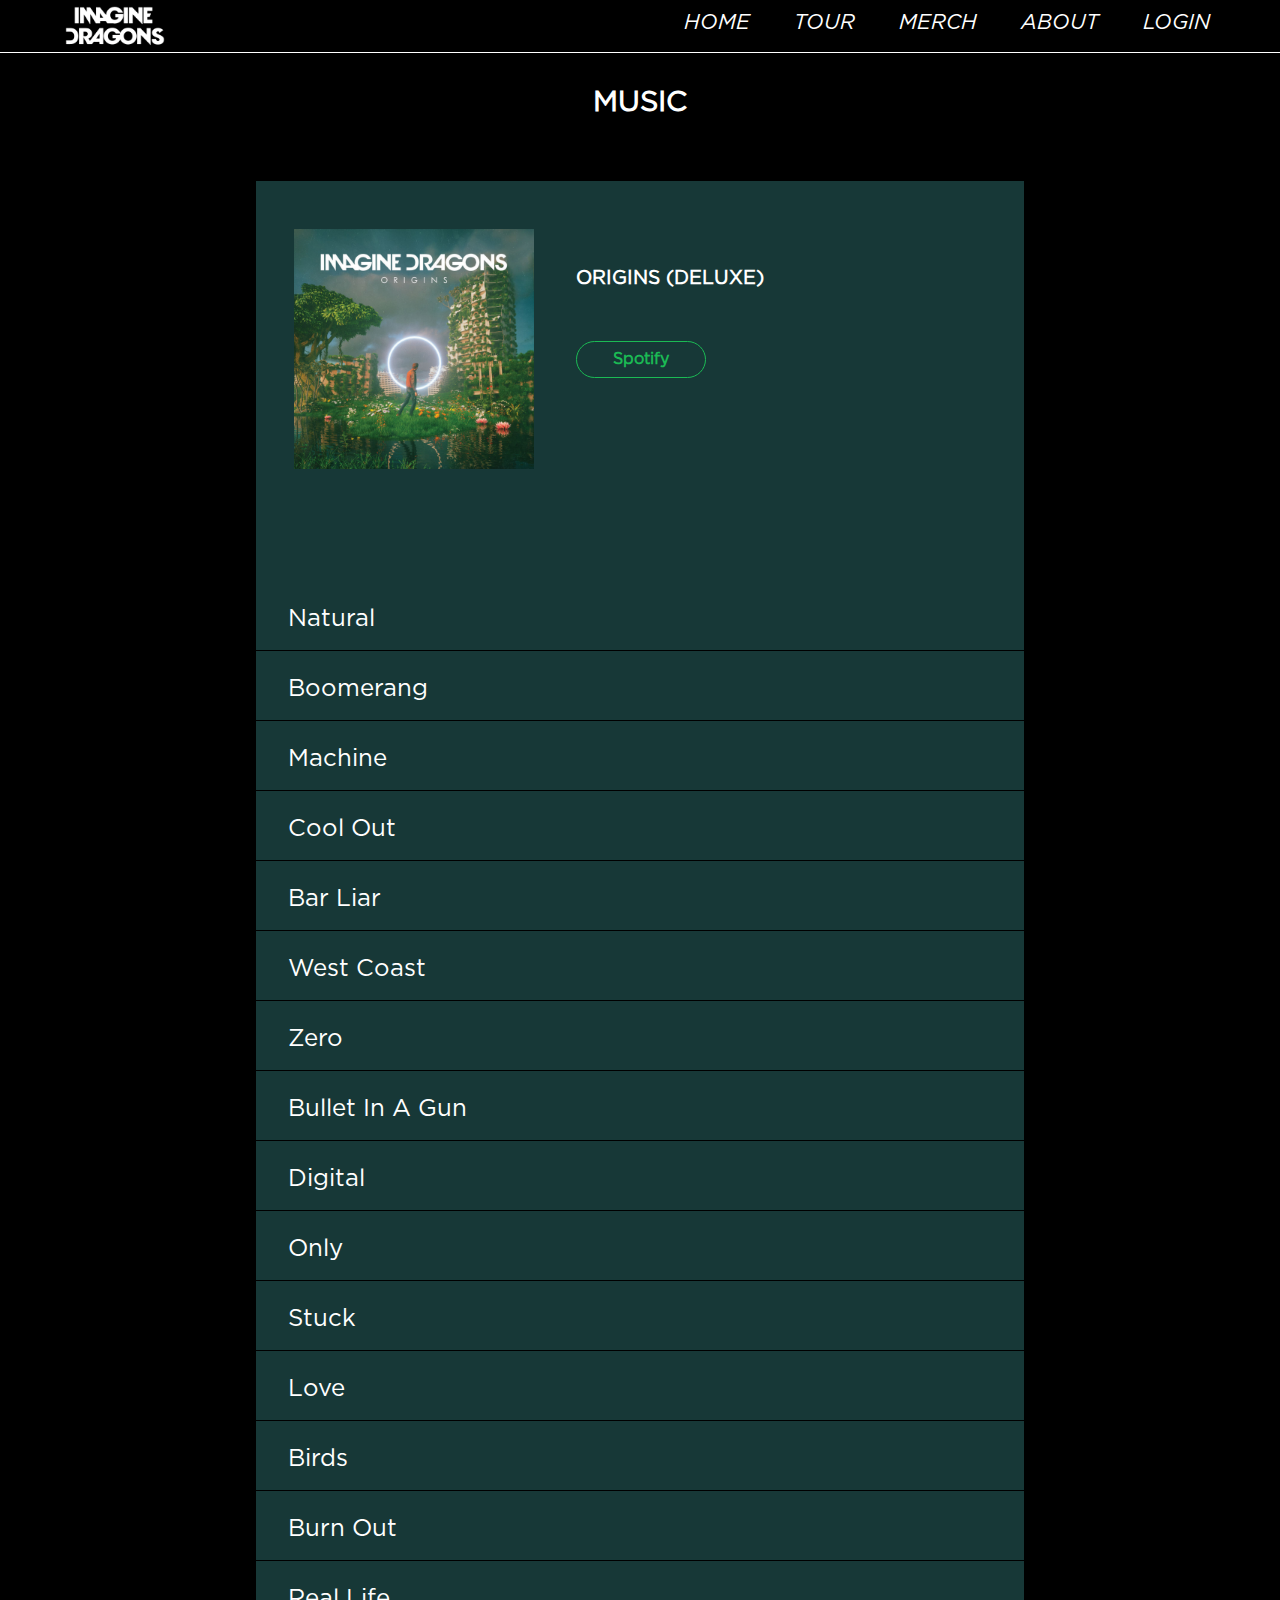
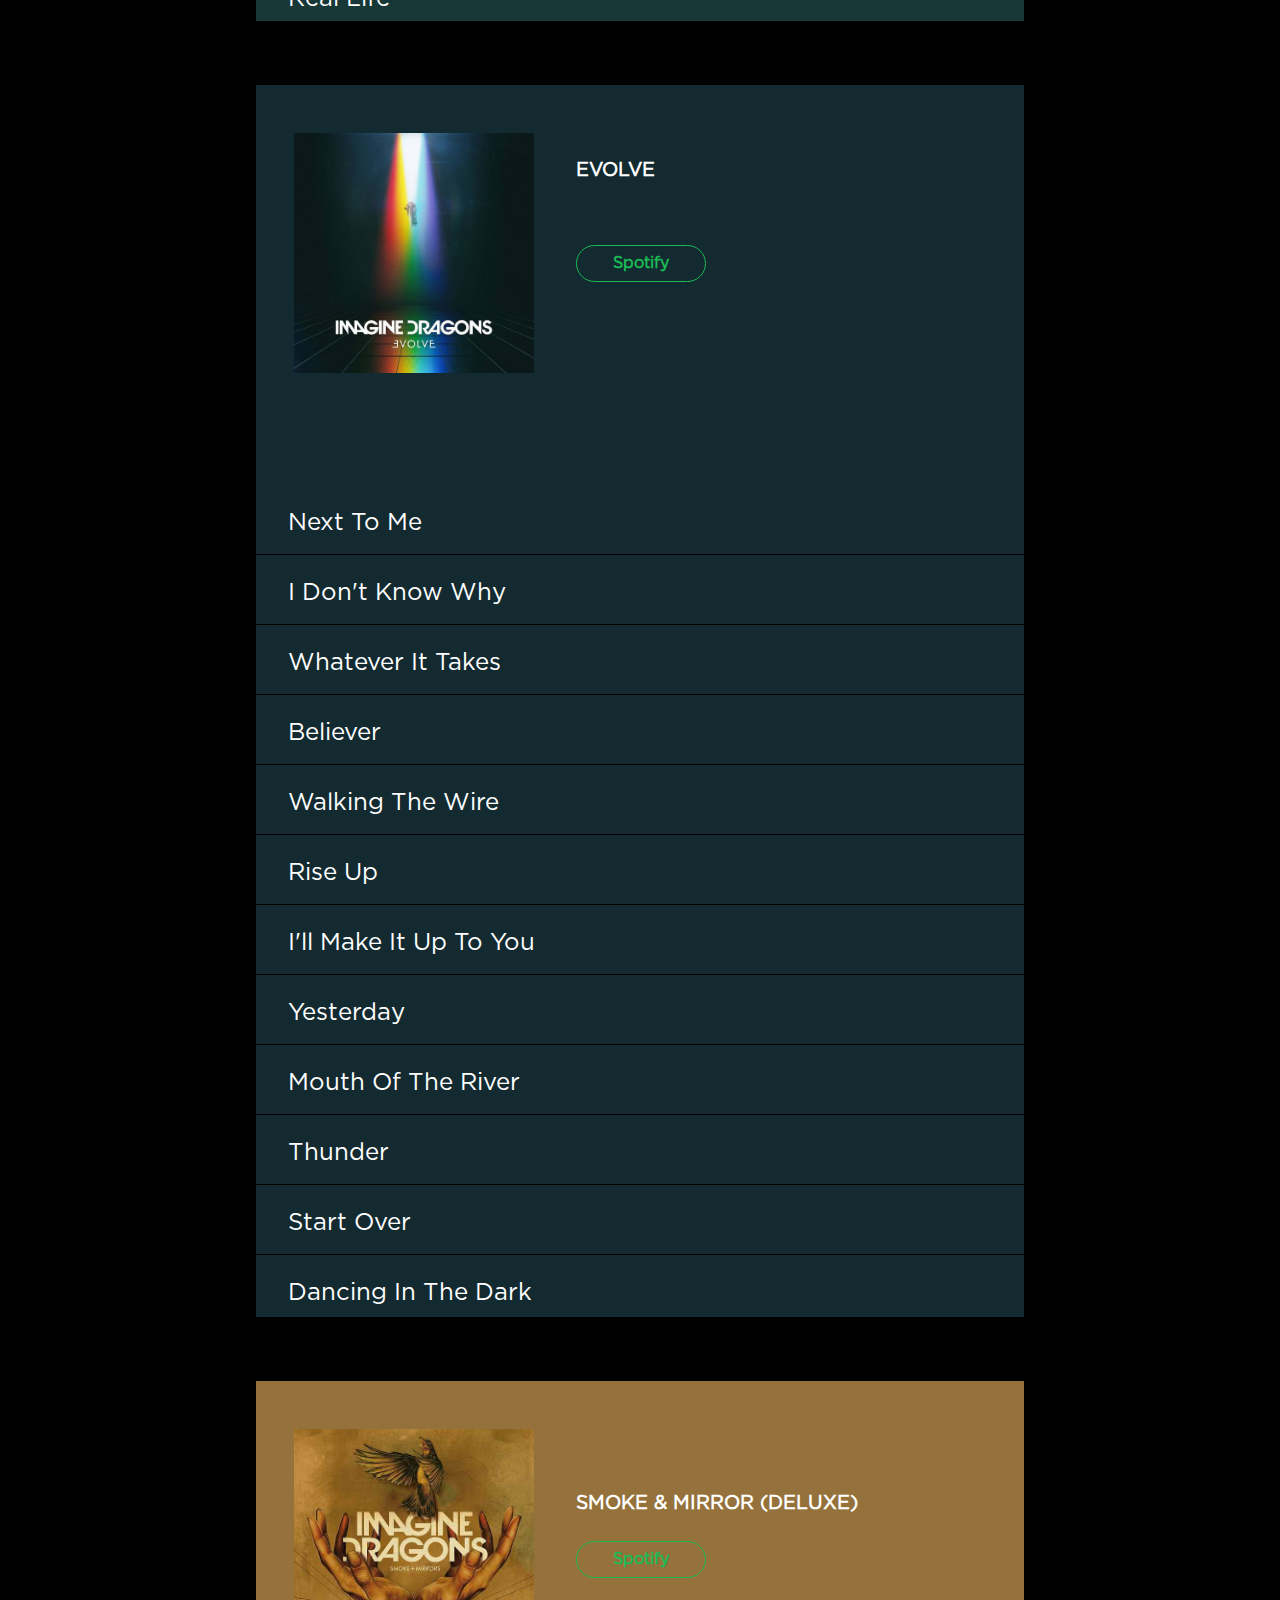
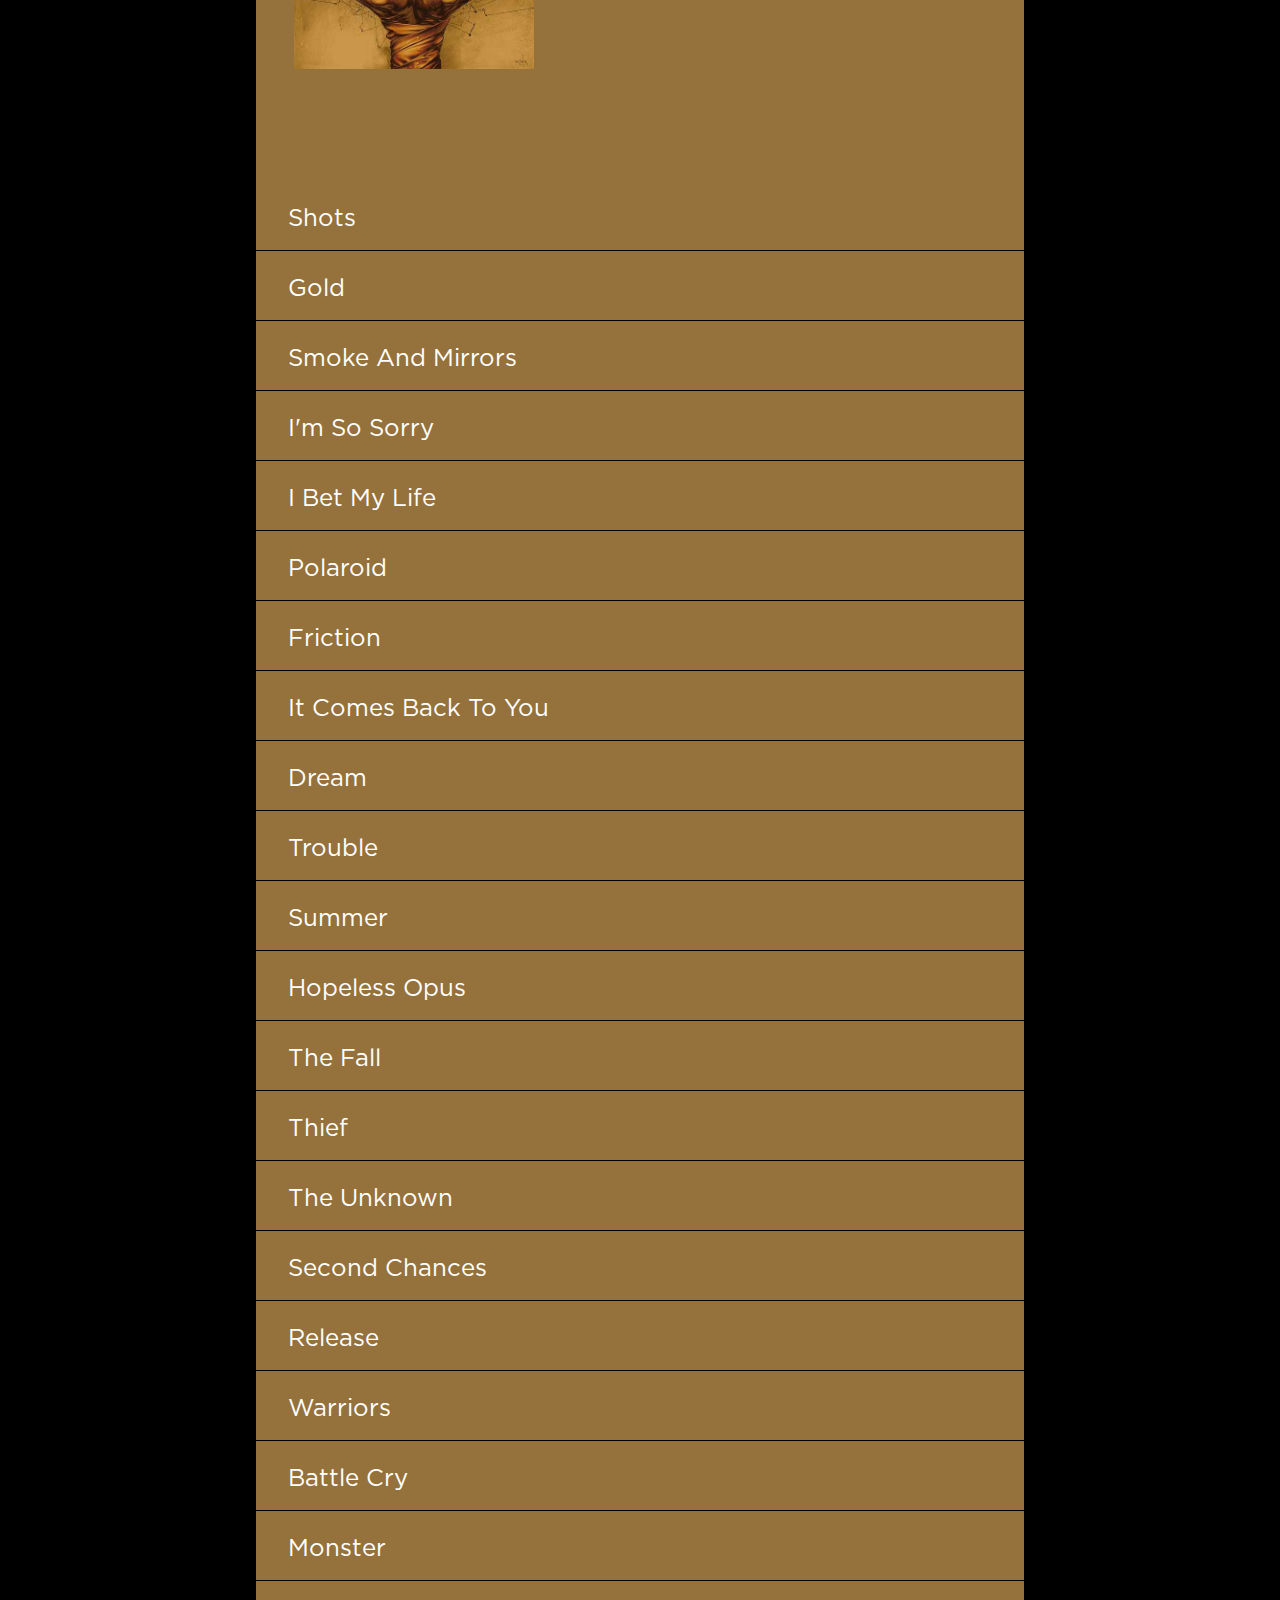
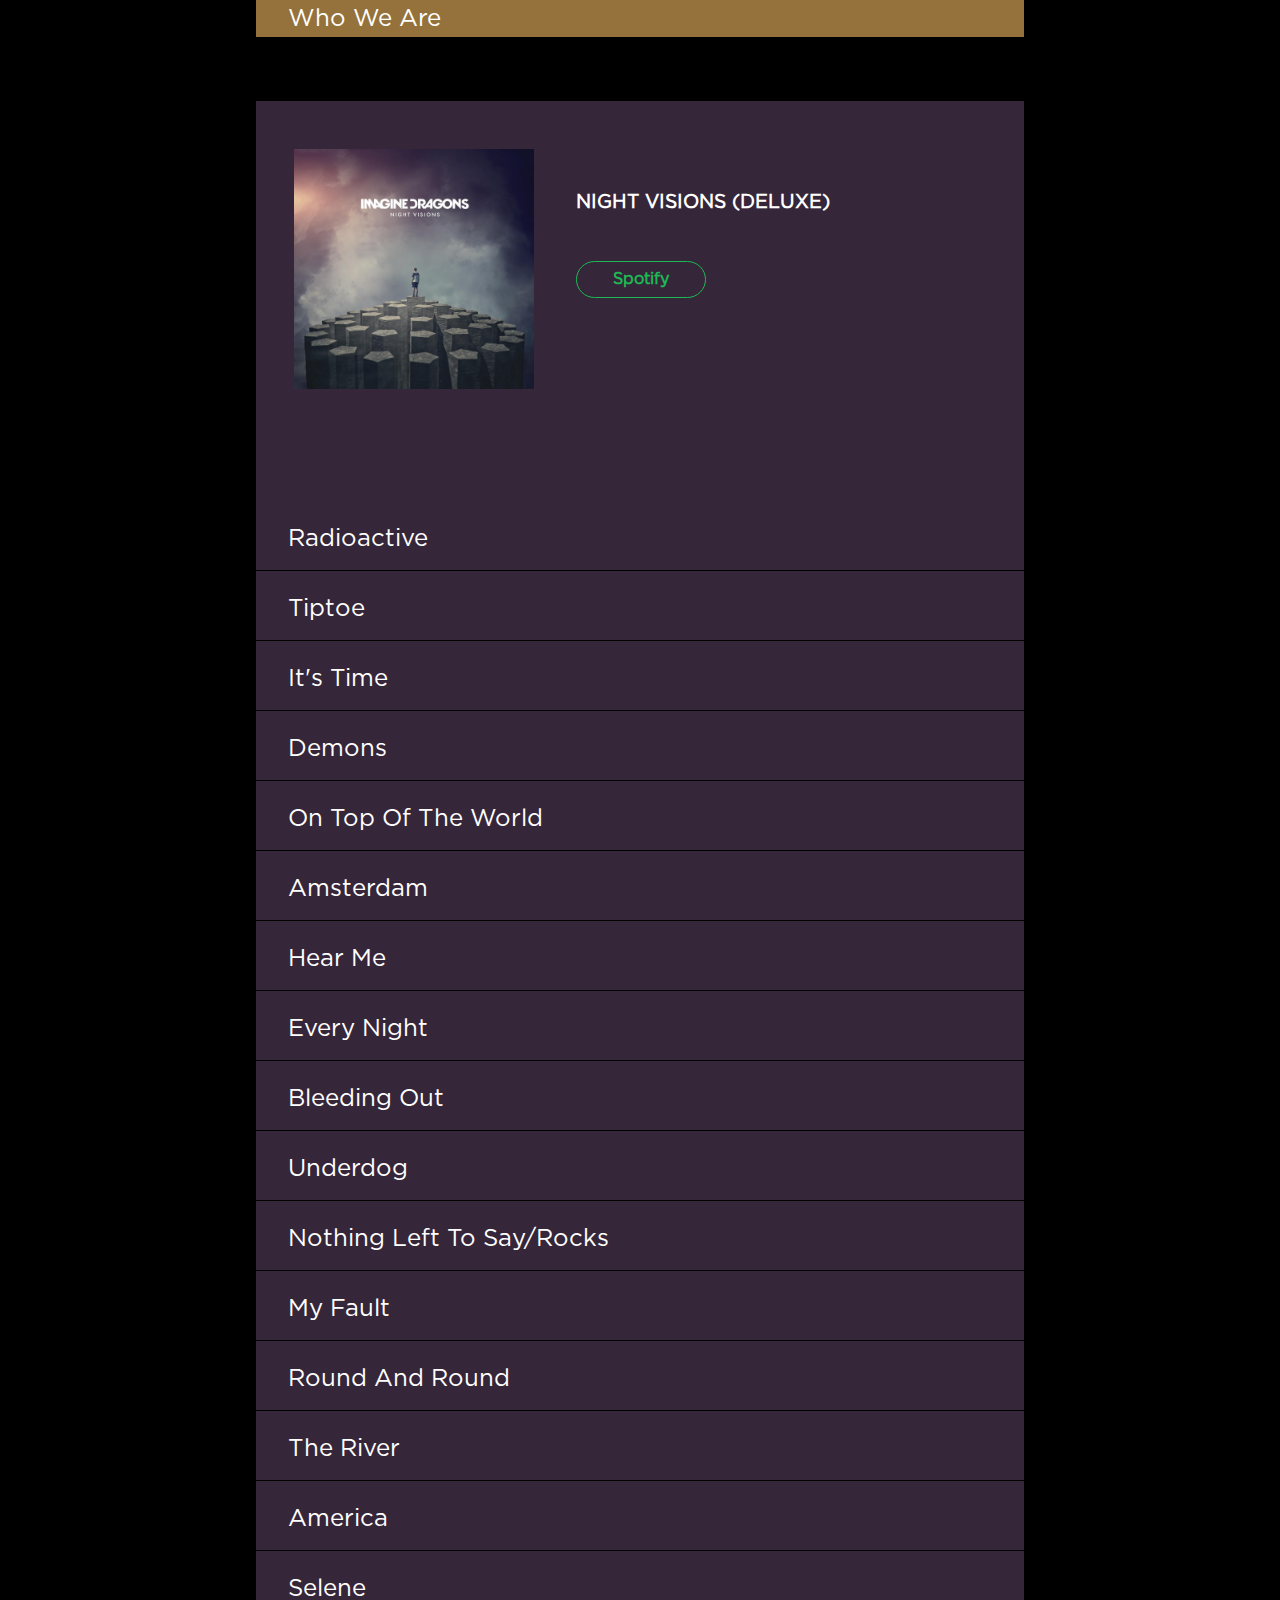
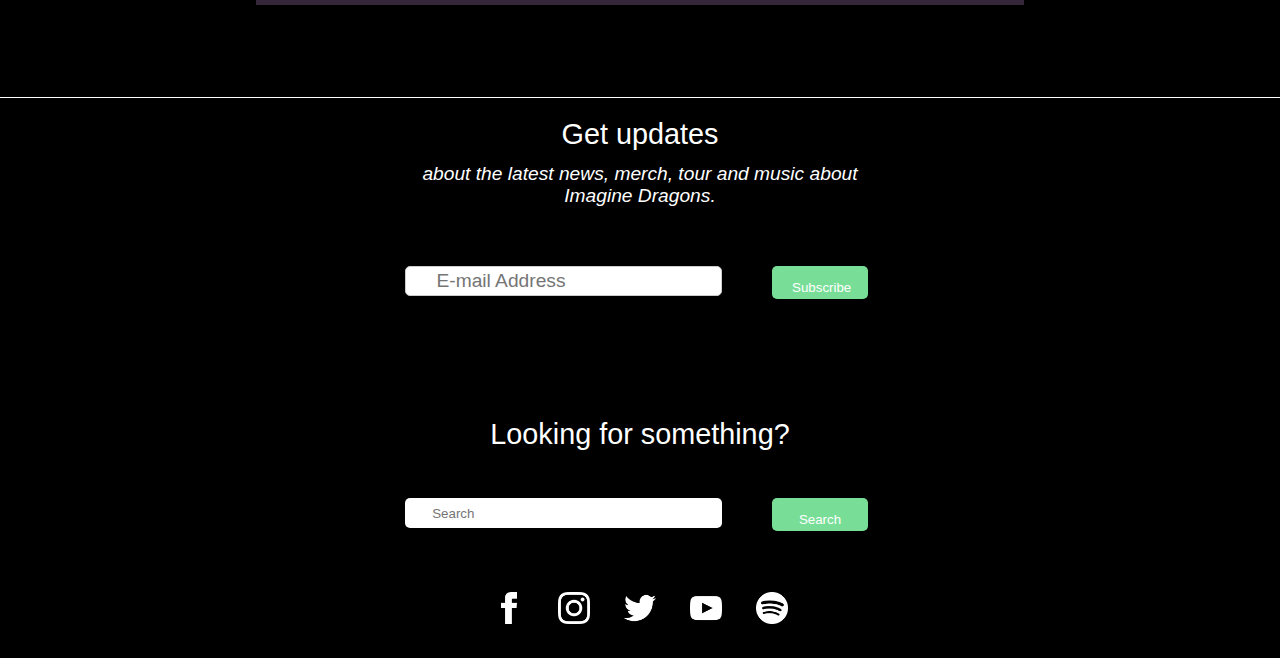
<file: music.html>
<!DOCTYPE HTML>
<html>
  <meta name="viewport" content="width=device-width, initial-scale=1">

  <head>
    <title>Imagine Dragons | Unofficial Website</title>

    <!--Linking the css/jquery/fonts-->
    <link rel="stylesheet" href="https://cdnjs.cloudflare.com/ajax/libs/font-awesome/4.7.0/css/font-awesome.min.css">
    <link rel="stylesheet" type="text/css" href="css/fonts.css">
    <link rel="stylesheet" type="text/css" href="css/music.css">
    <script src="https://ajax.googleapis.com/ajax/libs/jquery/3.3.1/jquery.min.js"></script>
  </head>

  <body>

    <!-- The header of the website -->
    <div id="wrapper">
      <header>
        <a href="index.html"><img class="logo" src="assets/logo5.png"></a>

          <!-- The navigation bar -->
          <nav>
          <ul class="nav">
              <li><a href="index.html">HOME</a></li>
              <li><a href="tour.html">TOUR</a></li>
              <li><a href="merch.html">MERCH</a></li>
              <li><a href="about.html">ABOUT</a></li>
              <li><a href="#" onclick="document.getElementById('loginPopup').style.display='block'">LOGIN</a></li>
            </ul>
          </nav>

          <!-- The navigation bar for mobile/tablet -->
          <div class="topnav">
            <a href="index.html"><img class="mobileLogo" src="assets/logo6.png"></a>
            <div id="myLinks">
              <a href="index.html">HOME</a>
              <a href="tour.html">TOUR</a>
              <a href="merch.html">MERCH</a>
              <a href="about.html">ABOUT</a>
              <a href="#" onclick="document.getElementById('loginPopup').style.display='block'">LOGIN</a>
            </div>
            <a href="javascript:void(0);" class="icon" onclick="dropDown()">
              <i class="fa fa-bars"></i>
            </a>
          </div>

          <!-- Login pop up window -->
          <div id="loginPopup" class="loginForm">

            <form class="loginContent animate">

              <div class="closeContainer">
                <span onclick="document.getElementById('loginPopup').style.display='none'" class="closeForm" title="Close Form">&times;</span>
              </div>

              <div class="container">
                <label for="uname"><b>Username</b></label>
                <input type="text" placeholder="Enter Username" name="uname" required>

                <label for="psw"><b>Password</b></label>
                <input type="password" placeholder="Enter Password" name="psw" required>

                <button type="submit">Login</button>
                <label>
                  <input type="checkbox" checked="checked" name="remember"> Remember me
                </label>

                <span class="register">New user? Register <a href="#">here!</a></span>

              </div>

              <div class="container" style="background-color: #F1F1F1;">
                <button type="button" onclick="document.getElementById('loginPopup').style.display='none'" class="cancelBtn">Cancel</button>
                <span class="psw">Forget <a href="#">password?</a></span>
              </div>
            </form>

          </div>

      </header>
    </div>

    <!-- Container to hold all the music -->
    <div id="musicContainer">
      <h1>MUSIC</h1>

      <!-- Div to hold the first album -->
      <div class="album1">
        <img src="assets/origins.png">
        <h1>ORIGINS (DELUXE)</h1>
        <a href="https://open.spotify.com/album/3JfSxDfmwS5OeHPwLSkrfr" target="_blank">Spotify</a>
        <div class="album1Music">
          <p>Natural</p>
          <p>Boomerang</p>
          <p>Machine</p>
          <p>Cool Out </p>
          <p>Bar Liar</p>
          <p>West Coast</p>
          <p>Zero</p>
          <p>Bullet In A Gun</p>
          <p>Digital</p>
          <p>Only</p>
          <p>Stuck</p>
          <p>Love</p>
          <p>Birds</p>
          <p>Burn Out</p>
          <p>Real Life</p>
        </div>
      </div>

      <!-- Div that holds the 2nd album -->
      <div class="album2">
        <img src="assets/evolve.jpg">
        <h1>EVOLVE</h1>
        <a href="https://open.spotify.com/album/33pt9HBdGlAbRGBHQgsZsU" target="_blank">Spotify</a>
        <div class="album2Music">
          <p>Next To Me</p>
          <p>I Don't Know Why</p>
          <p>Whatever It Takes</p>
          <p>Believer</p>
          <p>Walking The Wire</p>
          <p>Rise Up</p>
          <p>I'll Make It Up To You</p>
          <p>Yesterday</p>
          <p>Mouth Of The River</p>
          <p>Thunder</p>
          <p>Start Over</p>
          <p>Dancing In The Dark</p>
        </div>
      </div>

      <!-- Div that holds the 3rd album -->
      <div class="album3">
        <img src="assets/smokeandmirrors.jpg">
        <h1>SMOKE & MIRROR (DELUXE)</h1>
        <a href="https://open.spotify.com/album/6ecx4OFG0nlUMqAi9OXQER" target="_blank">Spotify</a>
        <div class="album3Music">
          <p>Shots</p>
          <p>Gold</p>
          <p>Smoke And Mirrors</p>
          <p>I'm So Sorry</p>
          <p>I Bet My Life</p>
          <p>Polaroid</p>
          <p>Friction</p>
          <p>It Comes Back To You</p>
          <p>Dream</p>
          <p>Trouble</p>
          <p>Summer</p>
          <p>Hopeless Opus</p>
          <p>The Fall</p>
          <p>Thief</p>
          <p>The Unknown</p>
          <p>Second Chances</p>
          <p>Release</p>
          <p>Warriors</p>
          <p>Battle Cry</p>
          <p>Monster</p>
          <p>Who We Are</p>
        </div>
      </div>

      <!-- div that holds the 4th album. -->
      <div class="album4">
        <img src="assets/nightvisions.jpg">
        <h1>NIGHT VISIONS (DELUXE)</h1>
        <a href="https://open.spotify.com/album/1zcNZa89FXNruaesVKiVeu" target="_blank">Spotify</a>
        <div class="album4Music">
          <p>Radioactive</p>
          <p>Tiptoe</p>
          <p>It's Time</p>
          <p>Demons</p>
          <p>On Top Of The World</p>
          <p>Amsterdam</p>
          <p>Hear Me</p>
          <p>Every Night</p>
          <p>Bleeding Out</p>
          <p>Underdog</p>
          <p>Nothing Left To Say/Rocks</p>
          <p>My Fault</p>
          <p>Round And Round</p>
          <p>The River</p>
          <p>America</p>
          <p>Selene</p>
        </div>
      </div>
    </div>

    <!-- The footer of the website -->
    <footer id="footer">

      <div class="updates">
        <h1>Get updates</h1>
        <p>about the latest news, merch, tour and music about<br>  Imagine Dragons.</p>
        <div class="formUpdates">
          <form><input type="text" name="email" placeholder="  E-mail Address"></form>
          <button type="button">Subscribe</button>
        </div>
      </div>

      <div class="search">
        <h1>Looking for something?</h1>
        <div class="formSearch">
          <input type="text" name="search" placeholder="  Search">
          <button type="button">Search</button>
        </div>
      </div>

      <!-- The social media section in the footer -->
      <div id="socialmedia">
        <a href="https://www.facebook.com/ImagineDragons/?ref=br_rs" target="_blank"><span class="icon"><img src="assets/facebookicon.png"></a></span>
        <a href="https://www.instagram.com/imaginedragons/?hl=en" target="_blank"><span class="icon"><img src="assets/instagramicon.png"></a></span>
        <a href="https://twitter.com/Imaginedragons?ref_src=twsrc%5Egoogle%7Ctwcamp%5Eserp%7Ctwgr%5Eauthor" target="_blank"><span class="icon"><img src="assets/twittericon.png"></a></span>
        <a href="https://www.youtube.com/user/ImagineDragons" target="_blank"><span class="icon"><img src="assets/youtubeicon.png"></a></span>
        <a href="https://open.spotify.com/artist/53XhwfbYqKCa1cC15pYq2q" target="_blank"><span class="icon"><img src=assets/spotifyicon.png></a></span>
      </div>

    </footer>

  </body>

  <!-- Linking the javascript -->
  <script src="js/myscripts.js"></script>
</html>
</file>
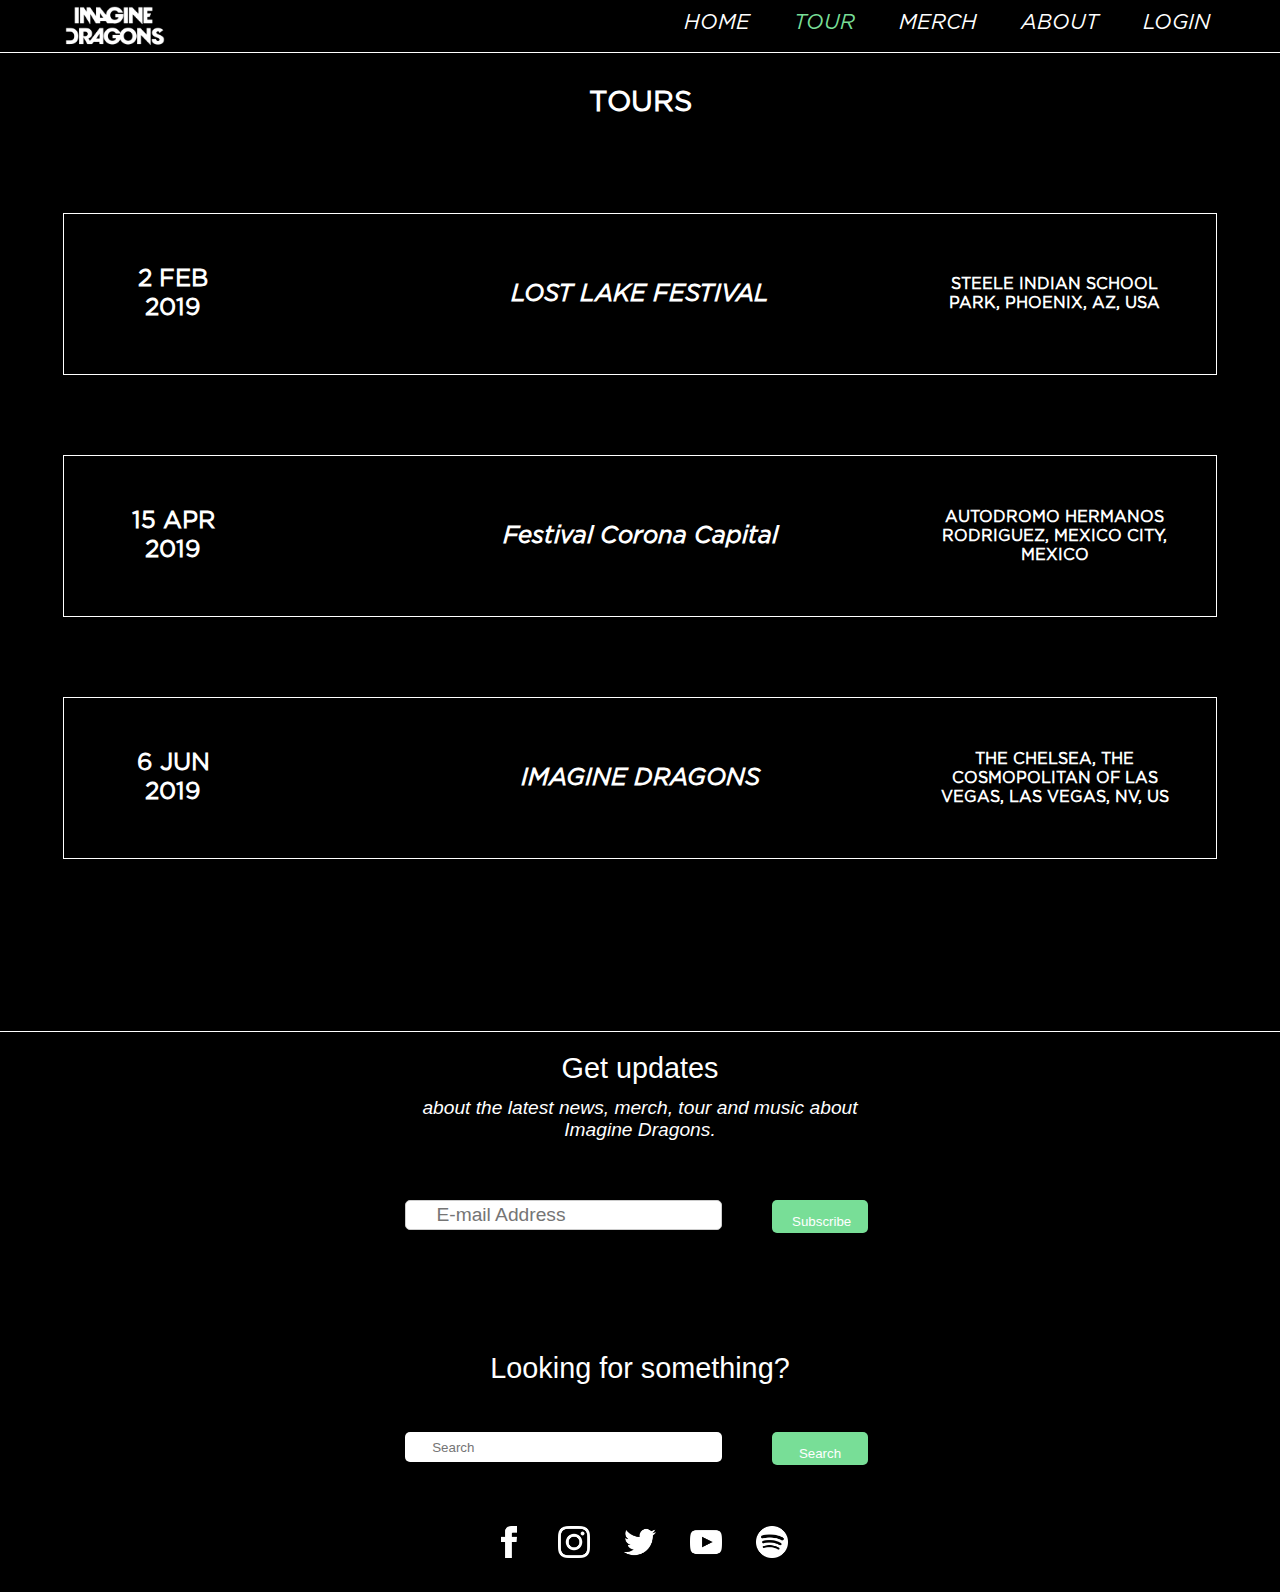
<file: tour.html>
<!DOCTYPE HTML>
<html>
  <meta name="viewport" content="width=device-width, initial-scale=1">

  <head>
    <title>Imagine Dragons | Unofficial Website</title>

    <!--Linking the css/jquery/fonts-->
    <link rel="stylesheet" href="https://cdnjs.cloudflare.com/ajax/libs/font-awesome/4.7.0/css/font-awesome.min.css">
    <link rel="stylesheet" type="text/css" href="css/fonts.css">
    <link rel="stylesheet" type="text/css" href="css/tour.css">
    <script src="https://ajax.googleapis.com/ajax/libs/jquery/3.3.1/jquery.min.js"></script>
  </head>

  <body>

    <!-- Header of the website -->
    <div id="wrapper">
      <header>
        <a href="index.html"><img class="logo" src="assets/logo5.png"></a>

          <!-- The navigation bar -->
          <nav>
          <ul class="nav">
              <li><a href="index.html">HOME</a></li>
              <li><a class="selected" href="tour.html">TOUR</a></li>
              <li><a href="merch.html">MERCH</a></li>
              <li><a href="about.html">ABOUT</a></li>
              <li><a href="#" onclick="document.getElementById('loginPopup').style.display='block'">LOGIN</a></li>
            </ul>
          </nav>

          <!-- The navigation bar for mobile/tablet -->
          <div class="topnav">
            <a href="index.html"><img class="mobileLogo" src="assets/logo6.png"></a>
            <div id="myLinks">
              <a href="index.html">HOME</a>
              <a class="selected" href="tour.html">TOUR</a>
              <a href="merch.html">MERCH</a>
              <a href="about.html">ABOUT</a>
              <a href="#" onclick="document.getElementById('loginPopup').style.display='block'">LOGIN</a>
            </div>
            <a href="javascript:void(0);" class="icon" onclick="dropDown()">
              <i class="fa fa-bars"></i>
            </a>
          </div>

          <!-- Login pop up window -->
          <div id="loginPopup" class="loginForm">

            <form class="loginContent animate">

              <div class="closeContainer">
                <span onclick="document.getElementById('loginPopup').style.display='none'" class="closeForm" title="Close Form">&times;</span>
              </div>

              <div class="container">
                <label for="uname"><b>Username</b></label>
                <input type="text" placeholder="Enter Username" name="uname" required>

                <label for="psw"><b>Password</b></label>
                <input type="password" placeholder="Enter Password" name="psw" required>

                <button type="submit">Login</button>
                <label>
                  <input type="checkbox" checked="checked" name="remember"> Remember me
                </label>

                <span class="register">New user? Register <a href="#">here!</a></span>

              </div>

              <div class="container" style="background-color: #F1F1F1;">
                <button type="button" onclick="document.getElementById('loginPopup').style.display='none'" class="cancelBtn">Cancel</button>
                <span class="psw">Forget <a href="#">password?</a></span>
              </div>
            </form>

          </div>

      </header>
    </div>


    <!-- Tour container section -->
    <div id="tourContainer">
      <h1>TOURS</h1>

      <!-- Each individual div contains a tour -->
      <div class="tour1"><a href="error.html">
        <h1>2 FEB 2019</h1>
        <h2>LOST LAKE FESTIVAL</h2>
        <h3>STEELE INDIAN SCHOOL PARK, PHOENIX, AZ, USA</h3>
        </a>
      </div>

      <div class="tour2"><a href="error.html">
        <h1>15 APR 2019</h1>
        <h2>Festival Corona Capital</h2>
        <h3>AUTODROMO HERMANOS RODRIGUEZ, MEXICO CITY, MEXICO<h3>
        </a>
      </div>

      <div class="tour3"><a href="error.html">
        <h1>6 JUN 2019</h1>
        <h2>IMAGINE DRAGONS</h2>
        <h3>THE CHELSEA, THE COSMOPOLITAN OF LAS VEGAS, LAS VEGAS, NV, US</h3>
        </a>
      </div>
    </div>

    <!-- footer of the website -->
    <footer id="footer">

      <div class="updates">
        <h1>Get updates</h1>
        <p>about the latest news, merch, tour and music about<br>  Imagine Dragons.</p>
        <div class="formUpdates">
          <form><input type="text" name="email" placeholder="  E-mail Address"></form>
          <button type="button">Subscribe</button>
        </div>
      </div>

      <div class="search">
        <h1>Looking for something?</h1>
        <div class="formSearch">
          <input type="text" name="search" placeholder="  Search">
          <button type="button">Search</button>
        </div>
      </div>

      <!-- Social media in the footer -->
      <div id="socialmedia">
        <a href="https://www.facebook.com/ImagineDragons/?ref=br_rs" target="_blank"><span class="icon"><img src="assets/facebookicon.png"></a></span>
        <a href="https://www.instagram.com/imaginedragons/?hl=en" target="_blank"><span class="icon"><img src="assets/instagramicon.png"></a></span>
        <a href="https://twitter.com/Imaginedragons?ref_src=twsrc%5Egoogle%7Ctwcamp%5Eserp%7Ctwgr%5Eauthor" target="_blank"><span class="icon"><img src="assets/twittericon.png"></a></span>
        <a href="https://www.youtube.com/user/ImagineDragons" target="_blank"><span class="icon"><img src="assets/youtubeicon.png"></a></span>
        <a href="https://open.spotify.com/artist/53XhwfbYqKCa1cC15pYq2q" target="_blank"><span class="icon"><img src=assets/spotifyicon.png></a></span>
      </div>

    </footer>

  </body>

  <!-- Linking the javascript -->
  <script src="js/myscripts.js"></script>

</html>
</file>
<file: css/fonts.css>
@font-face {
  font-family: "Inconsolata";
  src: url(fonts/Inconsolata-Regular.ttf);
}

@font-face {
  font-family: "InconsolataBold";
  src: url(fonts/Inconsolata-Bold.ttf);
}

@font-face {
  font-family: "GothamBook";
  src: url(fonts/Gotham-Book.otf);
}

@font-face {
  font-family: "GothamBookItalic";
  src: url(fonts/Gotham-BookItalic.otf);
}
</file>
<file: css/homepage.css>
/* Setting the font-size for each media query */
html {
  font-size: 16px;
}

@media (min-width: 451px) and (max-width: 768px){
  html { font-size: 15px; }
}


@media (max-width: 450px){
  html { font-size: 13px; }
}

/* The header of the website */
#wrapper {
  background-color : #000000; /* Background color set to black */
  padding:0.625rem;
  margin:0;
  width: 100%; /* Width set to 100% so it takes 100% of the space */
  height:2rem;
  z-index: 99; /* z-index set to 99 to ensure it always stay on top of other elements */
  position: fixed;
}

/* Mobile logo display set to none because media query is not set for mobile */
.mobileLogo {
  display: none;
}

/* The logo in the header */
.logo {
  position: absolute;
  top: -3px;
  width:100px;
  height:auto;
  margin-left:15px;
  padding-left:40px;
}

/*The header navigation */
.nav {
  display: inline;
  float: right;
  padding: 0;
  margin: 0 60px;
}

.nav li {
  display: inline; /* The li element will be displayed inline instead of block */
  padding: 0;
  margin: 0;

}

.nav a {
  text-decoration: none; /* To remove the underline for a element */
  color: #ffffff; /* Color set to white */
  font-family : GothamBookItalic; /* A custom font that was linked in the html */
  font-size: 1.3em;
  padding: 10px 5px;
  margin: 0 15px;
  transition: color 0.3s ease; /* The trasition for the hover */
}

.nav a:hover {
  color: #78de97; /* On hover, the text color will change */
}

.topnav {
  display: none; /* Topnav is the hamburger menu for mobile/tablet media queries, therefore set to none. */
}

#mobileBanner {
  display: none; /* Mobile banner display is set to none */
}

/* The input for the login form */
input[type=text], input[type=password] {
  width: 100%;
  padding: 0.75rem 1.25rem;
  margin: 8px 0;
  display: inline-block;
  border: 1px solid #ccc;
  box-sizing: border-box;
}

button {
  background-color: #78de97;
  color: white;
  padding: 0.875rem 1.25rem;
  margin: 0.5rem 0;
  border: none;
  cursor: pointer; /* Cursor will change to a pointer when mouse hovers over the button */
  width: 100%;
}

button:hover {
  opacity: 0.8; /* Changes to opacity on hover */
  transition: 0.3s; /* Has an animation time on hover */
}

/* The cancel button for the login form */
.cancelBtn {
  width: auto;
  padding: 0.625rem 1.125rem;
  background-color: #f44336;
}

/* The button to close the login form container */
.closeContainer {
  text-align: center;
  margin: 1rem 0 1rem 0;
  position: relative;
}

/* Container for the login form */
.container {
  padding: 1rem;
}

.container b {
  font-family: "GothamBookItalic"; /* Changes the font of the text */
}

span.psw {
  float: right;
  padding-top: 1rem;
}

.register {
  float:right;
}

.loginForm {
  display: none;/* Hidden by default */
  position: fixed; /* Stay in place */
  z-index: 1; /* Sit on top */
  left: 0;
  top: 0;
  width: 100%;
  height: 100%;
  overflow: auto; /* Scroll if needed */
  background-color: rgb(0,0,0);
  background-color: rgba(0,0,0,0.4);
  padding-top: 3.75rem;
}

.loginContent {
  background-color: #fefefe;
  margin: 5% auto 15% auto;
  border: 1px solid #888;
  width: 40%;
}

.closeForm {
  position: absolute;
  right: 1.56rem;
  top: 0;
  color: #000;
  font-size: 2.18rem;
  font-weight: bold;
}

.closeForm:hover,
.closeForm:focus {
  color: red;
  cursor: pointer; /* On hover, changes the cursor to a pointer */
}

/* Animation for bringing up the login box */
.animate {
  -webkit-animation: animatezoom 0.6s;
  animation: animatezoom 0.6s;
}

@keyframes animatezoom {
  from {transform: scale(0)}
  to {transform: scale(1)}
}

/* The banner container */
.banner {
  max-width:100%;
  position: relative;
  top: 3.25rem;
  left: -1px;
}

/* The banner pictures */
.mySlides {
    display: none; /* Hidden by default (Javscript involved) */
    position: relative;
    max-width: 100%;
    width: 100%;
    height: auto;
    left: 50%;
    transform: translate(-50%, 0);
}

/*The 'button' to change the banner slides manually */
.displayleft {
  position: absolute;
  color: white;
  border: none;
  font-size: 2.0em;
  left: 3%;
  top: 50%;
  margin: 0px;
  padding: 0px;
  text-shadow: 1px 1px 2px black;
}

.displayleft:hover {
  color: black; /* On hover, changes the color */
  text-shadow: 1px 1px 2px white;
  cursor: pointer;
}

/* The 'button' to change the slide manually */
.displayright {
  position: absolute;
  color: white;
  border: none;
  font-size: 2.0em;
  right: 3%;
  top: 50%;
  margin: 0px;
  padding: 0px;
  text-shadow: 1px 1px 2px black;
}

.displayright:hover {
  color: black; /* Changes the color to black on hover */
  text-shadow: 1px 1px 2px white;
  cursor: pointer;
}

/*The latest news section of the website */
#latestnews{
  position: relative; /* Position set to relative */
  background-color: rgba(255 , 255 ,255 , 0.1);
  text-align: center;
  left: 0px;
  top: 52px;
  width: 100%;
  height: 35rem;
  border: none;
  border-bottom: 1px solid white;
  overflow: hidden; /* Overflow hidden to hide the overflown content */
}

/* The h1 of the latest news section */
#latestnews h1{
  position: absolute; /* Position set to absolute relative to the parent container */
  text-align: center;
  font-family: "GothamBook";
  font-size: 2em;
  color: white;
  text-shadow: 1px 1px 1px #000000;
  left: 50%;
  margin-top: 2rem;
  transform: translate(-50%, 0);
}

#latestnews .news {
  position: relative;
  top: 50%;
  width: 18.75rem;
  height: 18.75rem;
  transform: translate(0,-50%);
  display: inline-block; /* Display set to inline-block so it will be centered */
  margin: 0 2rem;
  margin-bottom: 10rem;
  border: 1px solid white;
  border-radius: 50%;
}

#latestnews .news p{
  position: absolute;
  top: 50%;
  left: 50%;
  transform: translate(-50%,-50%);
  height: auto;
  width: 95%;
  text-align: center;
  font-family: "GothamBook";
  margin: 0;
  padding: 0;
}

#latestnews a {
  text-decoration: none;
  color: white;
}

#latestnews a:hover {
  color: #78de97;
}

#latestnews .news:hover {
  border-radius: 20%;
  background-color: black;
  transition: 0.3s;
}

#latestnews .seemore a{
  position: absolute;
  bottom: 2rem;
  left: 50%;
  transform: translate(-50%,0);
  font-size: 1rem;
  font-family: GothamBook;
  text-decoration: none; /* To remove the underline for a elements */
  color: white;
}

#latestnews .seemore a:hover {
  color: #78de97; /* On hover, changes the text color */
}

/* The merchandise section */
#officialmerch {
  position: relative; /* Position set to relative */
  text-align: center; /* text align to center to align the content */
  top: 3.2rem;
  left: 50%;
  transform: translate(-50%,0);
  width: 100%;
  height: 35rem;
  background-color: rgba(255 ,255 ,255 ,0.1);
  padding-left: 1px;
  border-bottom: 1px solid white;
  overflow: hidden; /* Overflow set to hidden to hide overflown content */
}

#officialmerch h1{
  position: absolute; /* Position set to absolute relative to its parent container */
  color: white;
  text-decoration: none;
  font-size:2rem;
  font-family: "GothamBook";
  text-shadow: 1px 1px 1px #000000;
  padding-left: 1px;
  margin-top: 2rem;
  left: 50%;
  transform: translate(-50%,0);
}

#officialmerch .product {
  display: inline-block; /* display set to inline-block so will be aligned in the center */
  margin: 8rem 1rem;
}

#officialmerch .product:hover {
  opacity: 0.7; /*Changes the opacity to 0.7 */
  transition: 0.3s; /* Has an animation duration during the hover */
}

#officialmerch .product img {
  width: 17.5rem;
  height: auto;
}

#officialmerch .product p {
  color: white;
  font-size:1.5em;
  font-family: GothamBook;
  text-shadow: 1px 1px 2px #000000;
}

#officialmerch .product p:hover{
  color: #78de97;
  transition: 0.3s
}

#officialmerch .seemore {
  display: inline;
  position: absolute;
  text-align:center;
  font-size: 1rem;
  font-family: GothamBook;
  left: 50%;
  top: 90%;
  transform: translate(-50%,0);
  color: white;
}

#officialmerch .seemore:hover {
  color: #78de97;
}

/* The music container */
#music {
  position: relative; /* Position set to relative */
  border: none;
  text-align: center; /* Text align set to center to align content in the container */
  width: 100%;
  height: 500px;
  top: 3.2rem;
  background-color: rgba(255 ,255 ,255 , 0.1);
  border-bottom: 1px solid white;
  overflow: hidden; /* Overflow set to hidden to hide overflown content */
}

#music h1 {
  position: absolute; /* Position set to absolute relative to its parent container */
  color: white;
  width: 100%;
  text-align: center;
  text-shadow: 1px 1px 1px #000000;
  font-family: "GothamBook";
  font-size: 2rem;
  margin-top: 2rem;
}

#music .album {
  display: inline-block; /* To align the contents to the center */
  width: 300px;
  height: 300px;
  margin: 0 2rem;
  margin-top: 8rem;
}

#music .album:hover{
  opacity: 0.5; /* Sets the opacity to 0.5 on hover */
  transition: 0.3s; /* Has a trasition duration of 0.3s */
}

#music .seemore a{
  position: absolute;
  bottom: 1.5rem;
  left: 50%;
  transform: translate(-50%,0);
  font-size: 1rem;
  font-family: GothamBook;
  text-decoration: none; /* Removes the underline in the a element */
  color: white;
}

#music .seemore a:hover {
  color:#78de97; /* On hover, changes the text color */
}

#officialvideo {
  position: relative; /* Position set to relative */
  top: 3.2rem;
  max-width: 100%;
  height: 45rem;
  border: none;
  background-color: rgba(255, 255, 255, 0.1);
}

#officialvideo h1 {
  position: absolute; /* Position set to absolute relative to its parent container */
  text-align: center;
  color: white;
  text-decoration: none;
  left: 50%;
  transform: translate(-50%, 0);
  font-size:2em;
  font-family: GothamBook;
  text-shadow: 1px 1px 2px #000000;
  margin-top: 2rem;
}

#officialvideo iframe {
  position: absolute;
  left: 50%;
  top: 50%;
  transform: translate(-50%, -50%);
  max-width: 50%;
  height: 60%;
}

#officialvideo .seemore a{
  position: absolute;
  left: 50%;
  bottom: 4.5rem;
  transform: translate(-50%,0);
  font-family: "GothamBook";
  font-size: 1rem;
  text-decoration: none; /* Removes the underline in the a element */
  color: white;
}

#officialvideo .seemore a:hover{
  color:#78de97; /* Changes the color of the text on hover */
}

/* The footer of the website */
#footer {
  position: relative; /* Position set to relative */
  width: 100%;
  height: 37.5rem;
  top: -1px;
  border: 2px solid black;
  background-color: black;
  margin: 0;
  padding: 0;
}

#footer .updates h1{
  position: absolute; /* Position set to absolute relative to its parent container */
  left: 50%;
  top: 20px;
  color: white;
  font-family: Helvetica;
  font-weight: lighter;
  font-size: 2.4rem;
  margin: 0;
  transform: translate(-50%,0);
}

#footer .updates p{
  position: absolute;
  text-align: center;
  left: 50%;
  top: 65px;
  color: white;
  font-family: Helvetica;
  font-size: 1.3rem;
  font-style: italic;
  margin: 0;
  width: 30rem;
  transform: translate(-50%,0);
}

#footer .formUpdates {
  position: absolute;
  width: 33rem;
  height: 2rem;
  left: 50%;
  top: 30%;
  transform: translate(-50%,0);
  margin: 0;
  padding: 0;
}

#footer .updates input {
  position: absolute;
  left: 1.25rem;
  width: 21.86rem;
  height: 1.875rem;
  border: none;
  border: solid 1px #ccc;
  border-radius: 0.3125rem;
  font-size: 1.2em;
  margin: 0px;
}

#footer .updates button{
  position: absolute;
  left: 25rem;
  width: 6.875rem;
  height: 2.06rem;
  font-family: Helvetica;
  font-weight: lighter;
  border-radius: 0.3125rem;
  margin: 0px;
}

#footer .search h1{
  position: absolute;
  text-align: center;
  font-family: Helvetica;
  font-weight: lighter;
  font-size: 2.4rem;
  color: white;
  width: 25rem;
  left: 50%;
  top: 50%;
  margin: 0px;
  transform: translate(-50%,0);
}

#footer .formSearch {
  position: absolute;
  width: 33rem;
  height: 2rem;
  left: 50%;
  top: 65%;
  transform: translate(-50%,0);
}

#footer .search input{
  position: absolute;
  left: 1.25rem;
  width: 21.86rem;
  height: 1.875rem;
  border: none;
  border-radius: 5px;
}

#footer .search button{
  position: absolute;
  left: 25rem;
  height: 2.06rem;
  width: 6.875rem;
  font-family: Helvetica;
  border-radius: 5px;

}

/* The social media section */
#socialmedia {
  position: absolute;
  left: 50%;
  top: 90%;
  padding:0;
  margin:0;
  text-align: center;
  transform: translate(-50%,-50%);
}

#socialmedia .icon img{
  display: inline-block;
  width: 2.6rem;
  height: auto;
  margin: 0 0.93rem;
}

body {
  max-width: 100%;
  overflow-y: scroll;
  overflow-x: hidden; /* Prevents the website from scrolling horizontally */
  padding:0px;
  margin: 0px;
  background-color: black;
  background-size: 100% 100%;
}

/* Media Query for mobile */
@media only screen and (max-width: 450px)
{
  #wrapper {
    height: 3rem;
    padding: 0.77rem;
  }

  .logo{
    display: none; /* The logo display for desktop is now set to none */
  }

  .mobileLogo {
    display: block;  /* Display set to block */
    width: 17.5rem;
    height: auto;
    position: relative;
    margin: 0px;
    padding: 0;
    left: 0%;
    transform: translate(-50% 0);
  }

  .nav {
    display: none; /* Navigation bar for desktop set to none */
  }

  .topnav {
    overflow: hidden;
    background-color: black;
    position: relative;
    display: block; /* Set to block for mobile */
    margin-left: -1rem;
  }

  .topnav #myLinks {
    display: none; /* Display set to none by default (Javscript involved) */
  }

  .topnav a {
    color: white;
    padding: 0.8rem 1.5rem;
    font-size: 1.5rem;
    font-family: "GothamBookItalic";
    text-decoration: none; /* Removes the underline for a elements */
    display: block;
    width: 6rem;
  }

  .topnav a.icon {
    position: absolute;
    display: block;
    right: 0.5rem;
    top: 0rem;
    width: 2rem;
  }

  .topnav a:hover {
    color: #78de97;
  }

  .active {
    color: white;
  }

  .loginContent {
    width: 70%;
  }

  span.psw {
   display: block;
   float: none;
 }

 .cancelBtn {
   width: 100%;
 }

  #mobileBanner {
    display:block;
    max-width:100%;
    position: relative;
    top: 52px;
    left: -1px;
  }

  .mobileSlides {
    display: none; /* Display set to none by default (Javscript involved) */
    width: 100%;
  }

  .banner {
    display: none; /* Desktop version banner display set to none for mobile */
  }

  #latestnews
  {
    height: 130rem;
    border-bottom: 1px solid black;
    border-top: 1px solid white;
  }

  #latestnews h1
  {
    width: 100%;
    text-align: center;
    color: white;
    text-shadow: 1px 1px 1px #000000;
  }

  #latestnews .news {
    top: 10rem;
    transform: translate(0,0);
  }

  #latestnews .news p
  {
    float: left;
  }

  #merchContainer {
    width: 38.46rem;
  }

  #officialmerch
  {
    position: relative;
    margin: 0;
    width: 100%;
    height: 300rem;
    border-top: 1px solid white;
    top: 4rem;
  }

  #officialmerch h1{
    position: absolute;
    width: 100%;
    top: 2rem;
    color: white;
    text-shadow: 1px 1px 1px #000000;
  }

  #officialmerch .product
  {
    float: left;
    margin: 0;
    margin-top : 10rem;
    margin-bottom: 0;
    width: 100%;
  }

  #officialmerch .product img {
    width: 30rem;
  }

  #officialmerch .product p{
    color: white;
    font-size: 2rem;
    text-shadow: 1px 1px 1px #000000;
  }

  #music{
    height: 160rem;
    border-bottom: 1px solid white;
  }

  #music .album{
    width: 30rem;
    height: auto;
    margin: 0;
    margin-left: 50%;
    margin-top: 8rem;
    transform: translate(-50%,0);
  }

  #officialvideo {
    height: 40rem;
  }

  #officialvideo h1 {
    color: white;
    text-shadow: 1px 1px 1px #000000;
  }

  #officialvideo iframe {
    width: 25rem;
    height: 15rem;
  }

  #footer {
    width: 100%;
    height: 35rem;
    border-top: 1px solid white;
  }

  #footer .updates h1 {
    font-size: 1.8rem;
  }

  #footer .updates p {
    font-size: 1.2rem;
  }

  #footer .updates input {
    position: absolute;
    width: 60%;
    left: 2rem;
  }

  #footer .updates button {
    position: absolute;
    width: 6rem;
    left: 72%;
    padding: 0.5rem 0;
  }

  #footer .search h1 {
    position: absolute;
    left: 50%;
    top: 20rem;
    font-size: 1.8rem;
    transform: translate(-50%,0);
  }

  #footer .formSearch {
    position: absolute;
    top: 70%;
  }

  #footer .search input {
    position: absolute;
    width: 60%;
    left: 2rem;
  }

  #footer .search button {
    position: absolute;
    left: 72%;
    width: 6rem;
    padding: 0.5rem 0;
  }

  #socialmedia {
    position: absolute;
    top: 35rem;
    width: 100%;
    overflow: hidden;
    margin-bottom: 5rem;
  }

  #socialmedia .icon img{
    width: 2rem;
  }

  body
  {
    max-width:100%;
    background-color: black;
    background-image: none;
  }
}

/* Media query for tablets */
@media only screen and (min-width: 451px) and (max-width: 768px)
{
  #wrapper {
    padding: 0.67rem;
    height: 3rem;
  }

  .logo{
    display: none; /* Display for desktop version set to none */
  }

  .mobileLogo {
    display: block; /* Set to block */
    width: 17.5rem;
    height: auto;
    position: relative;
    margin: 0px;
    padding: 0;
    left: 0%;
    transform: translate(-50% 0);
  }

  .nav {
    display: none; /* navigation for desktop display is set to none */
  }

  .topnav {
    overflow: hidden; /* Overflow is set to hidden */
    background-color: black;
    position: relative;
    display: block;
    left: -0.7rem;
    margin-left: -1rem;
  }

  .topnav #myLinks {
    display: none;
  }

  .topnav a {
    color: white;
    padding: 0.8rem 1.5rem;
    font-size: 1.5rem;
    font-family: "GothamBookItalic";
    text-decoration: none;
    display: block;
    width: 6rem;
  }

  .topnav a.icon {
    position: absolute;
    display: block;
    right: 0.5rem;
    top: 0rem;
    width: 2rem;
  }

  .topnav a:hover {
    color: #78de97;
  }

  .loginContent {
    width: 70%;
  }

  .banner {
    position: relative;
    top: 4.25rem;
  }

  #officialvideo iframe {
    width: 28rem;
    height: 18rem;
  }

  #footer {
    width: 100%;
    height: 35rem;
  }

  #footer .updates h1 {
    font-size: 1.8rem;
  }

  #footer .updates p {
    font-size: 1.2rem;
  }

  #footer .formUpdates {
    position: absolute;
    top: 30%;
  }

  #footer .updates input {
    position: absolute;
    width: 60%;
  }

  #footer .updates button {
    position: absolute;
    width: 6rem;
    left: 75%;
  }

  #footer .search h1 {
    position: absolute;
    left: 50%
    top: 50%;
    font-size: 1.8rem;
  }

  #footer .formSearch {
    position: absolute;
    top: 65%;
  }

  #footer .search input {
    position: absolute;
    width: 60%;
    left: 1.8rem;
  }

  #footer .search button {
    position: absolute;
    width: 6rem;
    left: 75%;
  }

  #socialmedia {
    position: absolute;
    top: 33rem;
    width: 100%;
    overflow: hidden;
  }

  #socialmedia .icon img{
    width: 3rem;
  }

  body {
    background-color: black;
  }

}
</file>
<file: css/easyui.css>
.panel {
  overflow: hidden;
  text-align: left;
  margin: 0;
  border: 0;
  -moz-border-radius: 0 0 0 0;
  -webkit-border-radius: 0 0 0 0;
  border-radius: 0 0 0 0;
}
.panel-header,
.panel-body {
  border-width: 1px;
  border-style: solid;
}
.panel-header {
  padding: 5px;
  position: relative;
}
.panel-title {
  background: url('images/blank.gif') no-repeat;
}
.panel-header-noborder {
  border-width: 0 0 1px 0;
}
.panel-body {
  overflow: auto;
  border-top-width: 0;
  padding: 0;
}
.panel-body-noheader {
  border-top-width: 1px;
}
.panel-body-noborder {
  border-width: 0px;
}
.panel-body-nobottom {
  border-bottom-width: 0;
}
.panel-with-icon {
  padding-left: 18px;
}
.panel-icon,
.panel-tool {
  position: absolute;
  top: 50%;
  margin-top: -8px;
  height: 16px;
  overflow: hidden;
}
.panel-icon {
  left: 5px;
  width: 16px;
}
.panel-tool {
  right: 5px;
  width: auto;
}
.panel-tool a {
  display: inline-block;
  width: 16px;
  height: 16px;
  opacity: 0.6;
  filter: alpha(opacity=60);
  margin: 0 0 0 2px;
  vertical-align: top;
}
.panel-tool a:hover {
  opacity: 1;
  filter: alpha(opacity=100);
  background-color: #eaf2ff;
  -moz-border-radius: 3px 3px 3px 3px;
  -webkit-border-radius: 3px 3px 3px 3px;
  border-radius: 3px 3px 3px 3px;
}
.panel-loading {
  padding: 11px 0px 10px 30px;
}
.panel-noscroll {
  overflow: hidden;
}
.panel-fit,
.panel-fit body {
  height: 100%;
  margin: 0;
  padding: 0;
  border: 0;
  overflow: hidden;
}
.panel-loading {
  background: url('images/loading.gif') no-repeat 10px 10px;
}
.panel-tool-close {
  background: url('images/panel_tools.png') no-repeat -16px 0px;
}
.panel-tool-min {
  background: url('images/panel_tools.png') no-repeat 0px 0px;
}
.panel-tool-max {
  background: url('images/panel_tools.png') no-repeat 0px -16px;
}
.panel-tool-restore {
  background: url('images/panel_tools.png') no-repeat -16px -16px;
}
.panel-tool-collapse {
  background: url('images/panel_tools.png') no-repeat -32px 0;
}
.panel-tool-expand {
  background: url('images/panel_tools.png') no-repeat -32px -16px;
}
.panel-header,
.panel-body {
  border-color: #95B8E7;
}
.panel-header {
  background-color: #E0ECFF;
  background: -webkit-linear-gradient(top,#EFF5FF 0,#E0ECFF 100%);
  background: -moz-linear-gradient(top,#EFF5FF 0,#E0ECFF 100%);
  background: -o-linear-gradient(top,#EFF5FF 0,#E0ECFF 100%);
  background: linear-gradient(to bottom,#EFF5FF 0,#E0ECFF 100%);
  background-repeat: repeat-x;
  filter: progid:DXImageTransform.Microsoft.gradient(startColorstr=#EFF5FF,endColorstr=#E0ECFF,GradientType=0);
}
.panel-body {
  background-color: #ffffff;
  color: #000000;
  font-size: 14px;
}
.panel-title {
  font-size: 14px;
  font-weight: bold;
  color: #0E2D5F;
  height: 20px;
  line-height: 20px;
}
.panel-footer {
  border: 1px solid #95B8E7;
  overflow: hidden;
  background: #F4F4F4;
}
.panel-footer-noborder {
  border-width: 1px 0 0 0;
}
.panel-hleft,
.panel-hright {
  position: relative;
}
.panel-hleft>.panel-body,
.panel-hright>.panel-body {
  position: absolute;
}
.panel-hleft>.panel-header {
  float: left;
}
.panel-hright>.panel-header {
  float: right;
}
.panel-hleft>.panel-body {
  border-top-width: 1px;
  border-left-width: 0;
}
.panel-hright>.panel-body {
  border-top-width: 1px;
  border-right-width: 0;
}
.panel-hleft>.panel-body-nobottom {
  border-bottom-width: 1px;
  border-right-width: 0;
}
.panel-hright>.panel-body-nobottom {
  border-bottom-width: 1px;
  border-left-width: 0;
}
.panel-hleft>.panel-footer {
  position: absolute;
  right: 0;
}
.panel-hright>.panel-footer {
  position: absolute;
  left: 0;
}
.panel-hleft>.panel-header-noborder {
  border-width: 0 1px 0 0;
}
.panel-hright>.panel-header-noborder {
  border-width: 0 0 0 1px;
}
.panel-hleft>.panel-body-noborder {
  border-width: 0;
}
.panel-hright>.panel-body-noborder {
  border-width: 0;
}
.panel-hleft>.panel-body-noheader {
  border-left-width: 1px;
}
.panel-hright>.panel-body-noheader {
  border-right-width: 1px;
}
.panel-hleft>.panel-footer-noborder {
  border-width: 0 0 0 1px;
}
.panel-hright>.panel-footer-noborder {
  border-width: 0 1px 0 0;
}
.panel-hleft>.panel-header .panel-icon,
.panel-hright>.panel-header .panel-icon {
  margin-top: 0;
  top: 5px;
  left: 50%;
  margin-left: -8px;
}
.panel-hleft>.panel-header .panel-title,
.panel-hright>.panel-header .panel-title {
  position: absolute;
  min-width: 16px;
  left: 25px;
  top: 5px;
  bottom: auto;
  white-space: nowrap;
  word-wrap: normal;
  -webkit-transform: rotate(90deg);
  -webkit-transform-origin: 0 0;
  -moz-transform: rotate(90deg);
  -moz-transform-origin: 0 0;
  -o-transform: rotate(90deg);
  -o-transform-origin: 0 0;
  transform: rotate(90deg);
  transform-origin: 0 0;
}
.panel-hleft>.panel-header .panel-title-up,
.panel-hright>.panel-header .panel-title-up {
  position: absolute;
  min-width: 16px;
  left: 21px;
  top: auto;
  bottom: 0px;
  text-align: right;
  white-space: nowrap;
  word-wrap: normal;
  -webkit-transform: rotate(-90deg);
  -webkit-transform-origin: 0 0;
  -moz-transform: rotate(-90deg);
  -moz-transform-origin: 0 0;
  -o-transform: rotate(-90deg);
  -o-transform-origin: 0 0;
  transform: rotate(-90deg);
  transform-origin: 0 16px;
}
.panel-hleft>.panel-header .panel-with-icon.panel-title-up,
.panel-hright>.panel-header .panel-with-icon.panel-title-up {
  padding-left: 0;
  padding-right: 18px;
}
.panel-hleft>.panel-header .panel-tool,
.panel-hright>.panel-header .panel-tool {
  top: auto;
  bottom: 5px;
  width: 16px;
  height: auto;
  left: 50%;
  margin-left: -8px;
  margin-top: 0;
}
.panel-hleft>.panel-header .panel-tool a,
.panel-hright>.panel-header .panel-tool a {
  margin: 2px 0 0 0;
}
.accordion {
  overflow: hidden;
  border-width: 1px;
  border-style: solid;
}
.accordion .accordion-header {
  border-width: 0 0 1px;
  cursor: pointer;
}
.accordion .accordion-body {
  border-width: 0 0 1px;
}
.accordion-noborder {
  border-width: 0;
}
.accordion-noborder .accordion-header {
  border-width: 0 0 1px;
}
.accordion-noborder .accordion-body {
  border-width: 0 0 1px;
}
.accordion-collapse {
  background: url('images/accordion_arrows.png') no-repeat 0 0;
}
.accordion-expand {
  background: url('images/accordion_arrows.png') no-repeat -16px 0;
}
.accordion {
  background: #ffffff;
  border-color: #95B8E7;
}
.accordion .accordion-header {
  background: #E0ECFF;
  filter: none;
}
.accordion .accordion-header-selected {
  background: #ffe48d;
}
.accordion .accordion-header-selected .panel-title {
  color: #000000;
}
.accordion .panel-last > .accordion-header {
  border-bottom-color: #E0ECFF;
}
.accordion .panel-last > .accordion-body {
  border-bottom-color: #ffffff;
}
.accordion .panel-last > .accordion-header-selected,
.accordion .panel-last > .accordion-header-border {
  border-bottom-color: #95B8E7;
}
.accordion> .panel-hleft {
  float: left;
}
.accordion> .panel-hleft>.panel-header {
  border-width: 0 1px 0 0;
}
.accordion> .panel-hleft> .panel-body {
  border-width: 0 1px 0 0;
}
.accordion> .panel-hleft.panel-last > .accordion-header {
  border-right-color: #E0ECFF;
}
.accordion> .panel-hleft.panel-last > .accordion-body {
  border-right-color: #ffffff;
}
.accordion> .panel-hleft.panel-last > .accordion-header-selected,
.accordion> .panel-hleft.panel-last > .accordion-header-border {
  border-right-color: #95B8E7;
}
.accordion> .panel-hright {
  float: right;
}
.accordion> .panel-hright>.panel-header {
  border-width: 0 0 0 1px;
}
.accordion> .panel-hright> .panel-body {
  border-width: 0 0 0 1px;
}
.accordion> .panel-hright.panel-last > .accordion-header {
  border-left-color: #E0ECFF;
}
.accordion> .panel-hright.panel-last > .accordion-body {
  border-left-color: #ffffff;
}
.accordion> .panel-hright.panel-last > .accordion-header-selected,
.accordion> .panel-hright.panel-last > .accordion-header-border {
  border-left-color: #95B8E7;
}
.window {
  overflow: hidden;
  padding: 5px;
  border-width: 1px;
  border-style: solid;
}
.window .window-header {
  background: transparent;
  padding: 0px 0px 6px 0px;
}
.window .window-body {
  border-width: 1px;
  border-style: solid;
  border-top-width: 0px;
}
.window .window-body-noheader {
  border-top-width: 1px;
}
.window .panel-body-nobottom {
  border-bottom-width: 0;
}
.window .window-header .panel-icon,
.window .window-header .panel-tool {
  top: 50%;
  margin-top: -11px;
}
.window .window-header .panel-icon {
  left: 1px;
}
.window .window-header .panel-tool {
  right: 1px;
}
.window .window-header .panel-with-icon {
  padding-left: 18px;
}
.window-proxy {
  position: absolute;
  overflow: hidden;
}
.window-proxy-mask {
  position: absolute;
  filter: alpha(opacity=5);
  opacity: 0.05;
}
.window-mask {
  position: absolute;
  left: 0;
  top: 0;
  width: 100%;
  height: 100%;
  filter: alpha(opacity=40);
  opacity: 0.40;
  font-size: 1px;
  overflow: hidden;
}
.window,
.window-shadow {
  position: absolute;
  -moz-border-radius: 5px 5px 5px 5px;
  -webkit-border-radius: 5px 5px 5px 5px;
  border-radius: 5px 5px 5px 5px;
}
.window-shadow {
  background: #ccc;
  -moz-box-shadow: 2px 2px 3px #cccccc;
  -webkit-box-shadow: 2px 2px 3px #cccccc;
  box-shadow: 2px 2px 3px #cccccc;
  filter: progid:DXImageTransform.Microsoft.Blur(pixelRadius=2,MakeShadow=false,ShadowOpacity=0.2);
}
.window,
.window .window-body {
  border-color: #95B8E7;
}
.window {
  background-color: #E0ECFF;
  background: -webkit-linear-gradient(top,#EFF5FF 0,#E0ECFF 20%);
  background: -moz-linear-gradient(top,#EFF5FF 0,#E0ECFF 20%);
  background: -o-linear-gradient(top,#EFF5FF 0,#E0ECFF 20%);
  background: linear-gradient(to bottom,#EFF5FF 0,#E0ECFF 20%);
  background-repeat: repeat-x;
  filter: progid:DXImageTransform.Microsoft.gradient(startColorstr=#EFF5FF,endColorstr=#E0ECFF,GradientType=0);
}
.window-proxy {
  border: 1px dashed #95B8E7;
}
.window-proxy-mask,
.window-mask {
  background: #ccc;
}
.window .panel-footer {
  border: 1px solid #95B8E7;
  position: relative;
  top: -1px;
}
.window-thinborder {
  padding: 0;
}
.window-thinborder .window-header {
  padding: 5px 5px 6px 5px;
}
.window-thinborder .window-body {
  border-width: 0px;
}
.window-thinborder .window-footer {
  border-left: transparent;
  border-right: transparent;
  border-bottom: transparent;
}
.window-thinborder .window-header .panel-icon,
.window-thinborder .window-header .panel-tool {
  margin-top: -9px;
  margin-left: 5px;
  margin-right: 5px;
}
.window-noborder {
  border: 0;
}
.window.panel-hleft .window-header {
  padding: 0 6px 0 0;
}
.window.panel-hright .window-header {
  padding: 0 0 0 6px;
}
.window.panel-hleft>.panel-header .panel-title {
  top: auto;
  left: 16px;
}
.window.panel-hright>.panel-header .panel-title {
  top: auto;
  right: 16px;
}
.window.panel-hleft>.panel-header .panel-title-up,
.window.panel-hright>.panel-header .panel-title-up {
  bottom: 0;
}
.window.panel-hleft .window-body {
  border-width: 1px 1px 1px 0;
}
.window.panel-hright .window-body {
  border-width: 1px 0 1px 1px;
}
.window.panel-hleft .window-header .panel-icon {
  top: 1px;
  margin-top: 0;
  left: 0;
}
.window.panel-hright .window-header .panel-icon {
  top: 1px;
  margin-top: 0;
  left: auto;
  right: 1px;
}
.window.panel-hleft .window-header .panel-tool,
.window.panel-hright .window-header .panel-tool {
  margin-top: 0;
  top: auto;
  bottom: 1px;
  right: auto;
  margin-right: 0;
  left: 50%;
  margin-left: -11px;
}
.window.panel-hright .window-header .panel-tool {
  left: auto;
  right: 1px;
}
.window-thinborder.panel-hleft .window-header {
  padding: 5px 6px 5px 5px;
}
.window-thinborder.panel-hright .window-header {
  padding: 5px 5px 5px 6px;
}
.window-thinborder.panel-hleft>.panel-header .panel-title {
  left: 21px;
}
.window-thinborder.panel-hleft>.panel-header .panel-title-up,
.window-thinborder.panel-hright>.panel-header .panel-title-up {
  bottom: 5px;
}
.window-thinborder.panel-hleft .window-header .panel-icon,
.window-thinborder.panel-hright .window-header .panel-icon {
  margin-top: 5px;
}
.window-thinborder.panel-hleft .window-header .panel-tool,
.window-thinborder.panel-hright .window-header .panel-tool {
  left: 16px;
  bottom: 5px;
}
.dialog-content {
  overflow: auto;
}
.dialog-toolbar {
  position: relative;
  padding: 2px 5px;
}
.dialog-tool-separator {
  float: left;
  height: 24px;
  border-left: 1px solid #ccc;
  border-right: 1px solid #fff;
  margin: 2px 1px;
}
.dialog-button {
  position: relative;
  top: -1px;
  padding: 5px;
  text-align: right;
}
.dialog-button .l-btn {
  margin-left: 5px;
}
.dialog-toolbar,
.dialog-button {
  background: #F4F4F4;
  border-width: 1px;
  border-style: solid;
}
.dialog-toolbar {
  border-color: #95B8E7 #95B8E7 #dddddd #95B8E7;
}
.dialog-button {
  border-color: #dddddd #95B8E7 #95B8E7 #95B8E7;
}
.window-thinborder .dialog-toolbar {
  border-left: transparent;
  border-right: transparent;
  border-top-color: #F4F4F4;
}
.window-thinborder .dialog-button {
  top: 0px;
  padding: 5px 8px 8px 8px;
  border-left: transparent;
  border-right: transparent;
  border-bottom: transparent;
}
.l-btn {
  text-decoration: none;
  display: inline-block;
  overflow: hidden;
  margin: 0;
  padding: 0;
  cursor: pointer;
  outline: none;
  text-align: center;
  vertical-align: middle;
  line-height: normal;
}
.l-btn-plain {
  border-width: 0;
  padding: 1px;
}
.l-btn-left {
  display: inline-block;
  position: relative;
  overflow: hidden;
  margin: 0;
  padding: 0;
  vertical-align: top;
}
.l-btn-text {
  display: inline-block;
  vertical-align: top;
  width: auto;
  line-height: 28px;
  font-size: 14px;
  padding: 0;
  margin: 0 6px;
}
.l-btn-icon {
  display: inline-block;
  width: 16px;
  height: 16px;
  line-height: 16px;
  position: absolute;
  top: 50%;
  margin-top: -8px;
  font-size: 1px;
}
.l-btn span span .l-btn-empty {
  display: inline-block;
  margin: 0;
  width: 16px;
  height: 24px;
  font-size: 1px;
  vertical-align: top;
}
.l-btn span .l-btn-icon-left {
  padding: 0 0 0 20px;
  background-position: left center;
}
.l-btn span .l-btn-icon-right {
  padding: 0 20px 0 0;
  background-position: right center;
}
.l-btn-icon-left .l-btn-text {
  margin: 0 6px 0 26px;
}
.l-btn-icon-left .l-btn-icon {
  left: 6px;
}
.l-btn-icon-right .l-btn-text {
  margin: 0 26px 0 6px;
}
.l-btn-icon-right .l-btn-icon {
  right: 6px;
}
.l-btn-icon-top .l-btn-text {
  margin: 20px 4px 0 4px;
}
.l-btn-icon-top .l-btn-icon {
  top: 4px;
  left: 50%;
  margin: 0 0 0 -8px;
}
.l-btn-icon-bottom .l-btn-text {
  margin: 0 4px 20px 4px;
}
.l-btn-icon-bottom .l-btn-icon {
  top: auto;
  bottom: 4px;
  left: 50%;
  margin: 0 0 0 -8px;
}
.l-btn-left .l-btn-empty {
  margin: 0 6px;
  width: 16px;
}
.l-btn-plain:hover {
  padding: 0;
}
.l-btn-focus {
  outline: #0000FF dotted thin;
}
.l-btn-large .l-btn-text {
  line-height: 44px;
}
.l-btn-large .l-btn-icon {
  width: 32px;
  height: 32px;
  line-height: 32px;
  margin-top: -16px;
}
.l-btn-large .l-btn-icon-left .l-btn-text {
  margin-left: 40px;
}
.l-btn-large .l-btn-icon-right .l-btn-text {
  margin-right: 40px;
}
.l-btn-large .l-btn-icon-top .l-btn-text {
  margin-top: 36px;
  line-height: 24px;
  min-width: 32px;
}
.l-btn-large .l-btn-icon-top .l-btn-icon {
  margin: 0 0 0 -16px;
}
.l-btn-large .l-btn-icon-bottom .l-btn-text {
  margin-bottom: 36px;
  line-height: 24px;
  min-width: 32px;
}
.l-btn-large .l-btn-icon-bottom .l-btn-icon {
  margin: 0 0 0 -16px;
}
.l-btn-large .l-btn-left .l-btn-empty {
  margin: 0 6px;
  width: 32px;
}
.l-btn {
  color: #444;
  background: #fafafa;
  background-repeat: repeat-x;
  border: 1px solid #bbb;
  background: -webkit-linear-gradient(top,#ffffff 0,#eeeeee 100%);
  background: -moz-linear-gradient(top,#ffffff 0,#eeeeee 100%);
  background: -o-linear-gradient(top,#ffffff 0,#eeeeee 100%);
  background: linear-gradient(to bottom,#ffffff 0,#eeeeee 100%);
  background-repeat: repeat-x;
  filter: progid:DXImageTransform.Microsoft.gradient(startColorstr=#ffffff,endColorstr=#eeeeee,GradientType=0);
  -moz-border-radius: 5px 5px 5px 5px;
  -webkit-border-radius: 5px 5px 5px 5px;
  border-radius: 5px 5px 5px 5px;
}
.l-btn:hover {
  background: #eaf2ff;
  color: #000000;
  border: 1px solid #b7d2ff;
  filter: none;
}
.l-btn-plain {
  background: transparent;
  border-width: 0;
  filter: none;
}
.l-btn-outline {
  border-width: 1px;
  border-color: #b7d2ff;
  padding: 0;
}
.l-btn-plain:hover {
  background: #eaf2ff;
  color: #000000;
  border: 1px solid #b7d2ff;
  -moz-border-radius: 5px 5px 5px 5px;
  -webkit-border-radius: 5px 5px 5px 5px;
  border-radius: 5px 5px 5px 5px;
}
.l-btn-disabled,
.l-btn-disabled:hover {
  opacity: 0.5;
  cursor: default;
  background: #fafafa;
  color: #444;
  background: -webkit-linear-gradient(top,#ffffff 0,#eeeeee 100%);
  background: -moz-linear-gradient(top,#ffffff 0,#eeeeee 100%);
  background: -o-linear-gradient(top,#ffffff 0,#eeeeee 100%);
  background: linear-gradient(to bottom,#ffffff 0,#eeeeee 100%);
  background-repeat: repeat-x;
  filter: progid:DXImageTransform.Microsoft.gradient(startColorstr=#ffffff,endColorstr=#eeeeee,GradientType=0);
}
.l-btn-disabled .l-btn-text,
.l-btn-disabled .l-btn-icon {
  filter: alpha(opacity=50);
}
.l-btn-plain-disabled,
.l-btn-plain-disabled:hover {
  background: transparent;
  filter: alpha(opacity=50);
}
.l-btn-selected,
.l-btn-selected:hover {
  background: #ddd;
  filter: none;
}
.l-btn-plain-selected,
.l-btn-plain-selected:hover {
  background: #ddd;
}
.textbox {
  position: relative;
  border: 1px solid #95B8E7;
  background-color: #fff;
  vertical-align: middle;
  display: inline-block;
  overflow: hidden;
  white-space: nowrap;
  margin: 0;
  padding: 0;
  -moz-border-radius: 5px 5px 5px 5px;
  -webkit-border-radius: 5px 5px 5px 5px;
  border-radius: 5px 5px 5px 5px;
}
.textbox .textbox-text {
  font-size: 14px;
  border: 0;
  margin: 0;
  padding: 0 4px;
  white-space: normal;
  vertical-align: top;
  outline-style: none;
  resize: none;
  -moz-border-radius: 5px 5px 5px 5px;
  -webkit-border-radius: 5px 5px 5px 5px;
  border-radius: 5px 5px 5px 5px;
  height: 28px;
  line-height: 28px;
}
.textbox textarea.textbox-text {
  line-height: normal;
}
.textbox .textbox-text::-ms-clear,
.textbox .textbox-text::-ms-reveal {
  display: none;
}
.textbox textarea.textbox-text {
  white-space: pre-wrap;
}
.textbox .textbox-prompt {
  font-size: 14px;
  color: #aaa;
}
.textbox .textbox-bgicon {
  background-position: 3px center;
  padding-left: 21px;
}
.textbox .textbox-button,
.textbox .textbox-button:hover {
  position: absolute;
  top: 0;
  padding: 0;
  vertical-align: top;
  -moz-border-radius: 0 0 0 0;
  -webkit-border-radius: 0 0 0 0;
  border-radius: 0 0 0 0;
}
.textbox .textbox-button-right,
.textbox .textbox-button-right:hover {
  right: 0;
  border-width: 0 0 0 1px;
}
.textbox .textbox-button-left,
.textbox .textbox-button-left:hover {
  left: 0;
  border-width: 0 1px 0 0;
}
.textbox .textbox-button-top,
.textbox .textbox-button-top:hover {
  left: 0;
  border-width: 0 0 1px 0;
}
.textbox .textbox-button-bottom,
.textbox .textbox-button-bottom:hover {
  top: auto;
  bottom: 0;
  left: 0;
  border-width: 1px 0 0 0;
}
.textbox-addon {
  position: absolute;
  top: 0;
}
.textbox-label {
  display: inline-block;
  width: 80px;
  height: 30px;
  line-height: 30px;
  vertical-align: middle;
  overflow: hidden;
  text-overflow: ellipsis;
  white-space: nowrap;
  margin: 0;
  padding-right: 5px;
}
.textbox-label-after {
  padding-left: 5px;
  padding-right: 0;
}
.textbox-label-top {
  display: block;
  width: auto;
  padding: 0;
}
.textbox-disabled,
.textbox-label-disabled {
  opacity: 0.6;
  filter: alpha(opacity=60);
}
.textbox-icon {
  display: inline-block;
  width: 18px;
  height: 20px;
  overflow: hidden;
  vertical-align: top;
  background-position: center center;
  cursor: pointer;
  opacity: 0.6;
  filter: alpha(opacity=60);
  text-decoration: none;
  outline-style: none;
}
.textbox-icon-disabled,
.textbox-icon-readonly {
  cursor: default;
}
.textbox-icon:hover {
  opacity: 1.0;
  filter: alpha(opacity=100);
}
.textbox-icon-disabled:hover {
  opacity: 0.6;
  filter: alpha(opacity=60);
}
.textbox-focused {
  border-color: #6b9cde;
  -moz-box-shadow: 0 0 3px 0 #95B8E7;
  -webkit-box-shadow: 0 0 3px 0 #95B8E7;
  box-shadow: 0 0 3px 0 #95B8E7;
}
.textbox-invalid {
  border-color: #ffa8a8;
  background-color: #fff3f3;
}
.passwordbox-open {
  background: url('images/passwordbox_open.png') no-repeat center center;
}
.passwordbox-close {
  background: url('images/passwordbox_close.png') no-repeat center center;
}
.filebox .textbox-value {
  vertical-align: top;
  position: absolute;
  top: 0;
  left: -5000px;
}
.filebox-label {
  display: inline-block;
  position: absolute;
  width: 100%;
  height: 100%;
  cursor: pointer;
  left: 0;
  top: 0;
  z-index: 10;
  background: url('images/blank.gif') no-repeat;
}
.l-btn-disabled .filebox-label {
  cursor: default;
}
.combo-arrow {
  width: 18px;
  height: 20px;
  overflow: hidden;
  display: inline-block;
  vertical-align: top;
  cursor: pointer;
  opacity: 0.6;
  filter: alpha(opacity=60);
}
.combo-arrow-hover {
  opacity: 1.0;
  filter: alpha(opacity=100);
}
.combo-panel {
  overflow: auto;
}
.combo-arrow {
  background: url('images/combo_arrow.png') no-repeat center center;
}
.combo-panel {
  background-color: #ffffff;
}
.combo-arrow {
  background-color: #E0ECFF;
}
.combo-arrow-hover {
  background-color: #eaf2ff;
}
.combo-arrow:hover {
  background-color: #eaf2ff;
}
.combo .textbox-icon-disabled:hover {
  cursor: default;
}
.combobox-item,
.combobox-group,
.combobox-stick {
  font-size: 14px;
  padding: 6px 4px;
  line-height: 20px;
}
.combobox-item-disabled {
  opacity: 0.5;
  filter: alpha(opacity=50);
}
.combobox-gitem {
  padding-left: 10px;
}
.combobox-group,
.combobox-stick {
  font-weight: bold;
}
.combobox-stick {
  position: absolute;
  top: 1px;
  left: 1px;
  right: 1px;
  background: inherit;
}
.combobox-item-hover {
  background-color: #eaf2ff;
  color: #000000;
}
.combobox-item-selected {
  background-color: #ffe48d;
  color: #000000;
}
.combobox-icon {
  display: inline-block;
  width: 16px;
  height: 16px;
  vertical-align: middle;
  margin-right: 2px;
}
.tagbox {
  cursor: text;
}
.tagbox .textbox-text {
  float: left;
}
.tagbox-label {
  position: relative;
  display: block;
  margin: 4px 0 0 4px;
  padding: 0 20px 0 4px;
  float: left;
  vertical-align: top;
  text-decoration: none;
  -moz-border-radius: 5px 5px 5px 5px;
  -webkit-border-radius: 5px 5px 5px 5px;
  border-radius: 5px 5px 5px 5px;
  background: #eaf2ff;
  color: #000000;
}
.tagbox-remove {
  background: url('images/tagbox_icons.png') no-repeat -16px center;
  position: absolute;
  display: block;
  width: 16px;
  height: 16px;
  right: 2px;
  top: 50%;
  margin-top: -8px;
  opacity: 0.6;
  filter: alpha(opacity=60);
}
.tagbox-remove:hover {
  opacity: 1;
  filter: alpha(opacity=100);
}
.textbox-disabled .tagbox-label {
  cursor: default;
}
.textbox-disabled .tagbox-remove:hover {
  cursor: default;
  opacity: 0.6;
  filter: alpha(opacity=60);
}
.layout {
  position: relative;
  overflow: hidden;
  margin: 0;
  padding: 0;
  z-index: 0;
}
.layout-panel {
  position: absolute;
  overflow: hidden;
}
.layout-body {
  min-width: 1px;
  min-height: 1px;
}
.layout-panel-east,
.layout-panel-west {
  z-index: 2;
}
.layout-panel-north,
.layout-panel-south {
  z-index: 3;
}
.layout-expand {
  position: absolute;
  padding: 0px;
  font-size: 1px;
  cursor: pointer;
  z-index: 1;
}
.layout-expand .panel-header,
.layout-expand .panel-body {
  background: transparent;
  filter: none;
  overflow: hidden;
}
.layout-expand .panel-header {
  border-bottom-width: 0px;
}
.layout-expand .panel-body {
  position: relative;
}
.layout-expand .panel-body .panel-icon {
  margin-top: 0;
  top: 0;
  left: 50%;
  margin-left: -8px;
}
.layout-expand-west .panel-header .panel-icon,
.layout-expand-east .panel-header .panel-icon {
  display: none;
}
.layout-expand-title {
  position: absolute;
  top: 0;
  left: 21px;
  white-space: nowrap;
  word-wrap: normal;
  -webkit-transform: rotate(90deg);
  -webkit-transform-origin: 0 0;
  -moz-transform: rotate(90deg);
  -moz-transform-origin: 0 0;
  -o-transform: rotate(90deg);
  -o-transform-origin: 0 0;
  transform: rotate(90deg);
  transform-origin: 0 0;
}
.layout-expand-title-up {
  position: absolute;
  top: 0;
  left: 0;
  text-align: right;
  padding-left: 5px;
  white-space: nowrap;
  word-wrap: normal;
  -webkit-transform: rotate(-90deg);
  -webkit-transform-origin: 0 0;
  -moz-transform: rotate(-90deg);
  -moz-transform-origin: 0 0;
  -o-transform: rotate(-90deg);
  -o-transform-origin: 0 0;
  transform: rotate(-90deg);
  transform-origin: 0 0;
}
.layout-expand-with-icon {
  top: 18px;
}
.layout-expand .panel-body-noheader .layout-expand-title,
.layout-expand .panel-body-noheader .panel-icon {
  top: 5px;
}
.layout-expand .panel-body-noheader .layout-expand-with-icon {
  top: 23px;
}
.layout-split-proxy-h,
.layout-split-proxy-v {
  position: absolute;
  font-size: 1px;
  display: none;
  z-index: 5;
}
.layout-split-proxy-h {
  width: 5px;
  cursor: e-resize;
}
.layout-split-proxy-v {
  height: 5px;
  cursor: n-resize;
}
.layout-mask {
  position: absolute;
  background: #fafafa;
  filter: alpha(opacity=10);
  opacity: 0.10;
  z-index: 4;
}
.layout-button-up {
  background: url('images/layout_arrows.png') no-repeat -16px -16px;
}
.layout-button-down {
  background: url('images/layout_arrows.png') no-repeat -16px 0;
}
.layout-button-left {
  background: url('images/layout_arrows.png') no-repeat 0 0;
}
.layout-button-right {
  background: url('images/layout_arrows.png') no-repeat 0 -16px;
}
.layout-split-proxy-h,
.layout-split-proxy-v {
  background-color: #aac5e7;
}
.layout-split-north {
  border-bottom: 5px solid #E6EEF8;
}
.layout-split-south {
  border-top: 5px solid #E6EEF8;
}
.layout-split-east {
  border-left: 5px solid #E6EEF8;
}
.layout-split-west {
  border-right: 5px solid #E6EEF8;
}
.layout-expand {
  background-color: #E0ECFF;
}
.layout-expand-over {
  background-color: #E0ECFF;
}
.tabs-container {
  overflow: hidden;
}
.tabs-header {
  border-width: 1px;
  border-style: solid;
  border-bottom-width: 0;
  position: relative;
  padding: 0;
  padding-top: 2px;
  overflow: hidden;
}
.tabs-scroller-left,
.tabs-scroller-right {
  position: absolute;
  top: auto;
  bottom: 0;
  width: 18px;
  font-size: 1px;
  display: none;
  cursor: pointer;
  border-width: 1px;
  border-style: solid;
}
.tabs-scroller-left {
  left: 0;
}
.tabs-scroller-right {
  right: 0;
}
.tabs-tool {
  position: absolute;
  bottom: 0;
  padding: 1px;
  overflow: hidden;
  border-width: 1px;
  border-style: solid;
}
.tabs-header-plain .tabs-tool {
  padding: 0 1px;
}
.tabs-wrap {
  position: relative;
  left: 0;
  overflow: hidden;
  width: 100%;
  margin: 0;
  padding: 0;
}
.tabs-scrolling {
  margin-left: 18px;
  margin-right: 18px;
}
.tabs-disabled {
  opacity: 0.3;
  filter: alpha(opacity=30);
}
.tabs {
  list-style-type: none;
  height: 26px;
  margin: 0px;
  padding: 0px;
  padding-left: 4px;
  width: 50000px;
  border-style: solid;
  border-width: 0 0 1px 0;
}
.tabs li {
  float: left;
  display: inline-block;
  margin: 0 4px -1px 0;
  padding: 0;
  position: relative;
  border: 0;
}
.tabs li a.tabs-inner {
  display: inline-block;
  text-decoration: none;
  margin: 0;
  padding: 0 10px;
  height: 25px;
  line-height: 25px;
  text-align: center;
  white-space: nowrap;
  border-width: 1px;
  border-style: solid;
  -moz-border-radius: 5px 5px 0 0;
  -webkit-border-radius: 5px 5px 0 0;
  border-radius: 5px 5px 0 0;
}
.tabs li.tabs-selected a.tabs-inner {
  font-weight: bold;
  outline: none;
}
.tabs li.tabs-selected a:hover.tabs-inner {
  cursor: default;
  pointer: default;
}
.tabs li a.tabs-close,
.tabs-p-tool {
  position: absolute;
  font-size: 1px;
  display: block;
  height: 12px;
  padding: 0;
  top: 50%;
  margin-top: -6px;
  overflow: hidden;
}
.tabs li a.tabs-close {
  width: 12px;
  right: 5px;
  opacity: 0.6;
  filter: alpha(opacity=60);
}
.tabs-p-tool {
  right: 16px;
}
.tabs-p-tool a {
  display: inline-block;
  font-size: 1px;
  width: 12px;
  height: 12px;
  margin: 0;
  opacity: 0.6;
  filter: alpha(opacity=60);
}
.tabs li a:hover.tabs-close,
.tabs-p-tool a:hover {
  opacity: 1;
  filter: alpha(opacity=100);
  cursor: hand;
  cursor: pointer;
}
.tabs-with-icon {
  padding-left: 18px;
}
.tabs-icon {
  position: absolute;
  width: 16px;
  height: 16px;
  left: 10px;
  top: 50%;
  margin-top: -8px;
}
.tabs-title {
  font-size: 14px;
}
.tabs-closable {
  padding-right: 8px;
}
.tabs-panels {
  margin: 0px;
  padding: 0px;
  border-width: 1px;
  border-style: solid;
  border-top-width: 0;
  overflow: hidden;
}
.tabs-header-bottom {
  border-width: 0 1px 1px 1px;
  padding: 0 0 2px 0;
}
.tabs-header-bottom .tabs {
  border-width: 1px 0 0 0;
}
.tabs-header-bottom .tabs li {
  margin: -1px 4px 0 0;
}
.tabs-header-bottom .tabs li a.tabs-inner {
  -moz-border-radius: 0 0 5px 5px;
  -webkit-border-radius: 0 0 5px 5px;
  border-radius: 0 0 5px 5px;
}
.tabs-header-bottom .tabs-tool {
  top: 0;
}
.tabs-header-bottom .tabs-scroller-left,
.tabs-header-bottom .tabs-scroller-right {
  top: 0;
  bottom: auto;
}
.tabs-panels-top {
  border-width: 1px 1px 0 1px;
}
.tabs-header-left {
  float: left;
  border-width: 1px 0 1px 1px;
  padding: 0;
}
.tabs-header-right {
  float: right;
  border-width: 1px 1px 1px 0;
  padding: 0;
}
.tabs-header-left .tabs-wrap,
.tabs-header-right .tabs-wrap {
  height: 100%;
}
.tabs-header-left .tabs {
  height: 100%;
  padding: 4px 0 0 2px;
  border-width: 0 1px 0 0;
}
.tabs-header-right .tabs {
  height: 100%;
  padding: 4px 2px 0 0;
  border-width: 0 0 0 1px;
}
.tabs-header-left .tabs li,
.tabs-header-right .tabs li {
  display: block;
  width: 100%;
  position: relative;
}
.tabs-header-left .tabs li {
  left: auto;
  right: 0;
  margin: 0 -1px 4px 0;
  float: right;
}
.tabs-header-right .tabs li {
  left: 0;
  right: auto;
  margin: 0 0 4px -1px;
  float: left;
}
.tabs-justified li a.tabs-inner {
  padding-left: 0;
  padding-right: 0;
}
.tabs-header-left .tabs li a.tabs-inner {
  display: block;
  text-align: left;
  padding-left: 10px;
  padding-right: 10px;
  -moz-border-radius: 5px 0 0 5px;
  -webkit-border-radius: 5px 0 0 5px;
  border-radius: 5px 0 0 5px;
}
.tabs-header-right .tabs li a.tabs-inner {
  display: block;
  text-align: left;
  padding-left: 10px;
  padding-right: 10px;
  -moz-border-radius: 0 5px 5px 0;
  -webkit-border-radius: 0 5px 5px 0;
  border-radius: 0 5px 5px 0;
}
.tabs-panels-right {
  float: right;
  border-width: 1px 1px 1px 0;
}
.tabs-panels-left {
  float: left;
  border-width: 1px 0 1px 1px;
}
.tabs-header-noborder,
.tabs-panels-noborder {
  border: 0px;
}
.tabs-header-plain {
  border: 0px;
  background: transparent;
}
.tabs-pill {
  padding-bottom: 3px;
}
.tabs-header-bottom .tabs-pill {
  padding-top: 3px;
  padding-bottom: 0;
}
.tabs-header-left .tabs-pill {
  padding-right: 3px;
}
.tabs-header-right .tabs-pill {
  padding-left: 3px;
}
.tabs-header .tabs-pill li a.tabs-inner {
  -moz-border-radius: 5px 5px 5px 5px;
  -webkit-border-radius: 5px 5px 5px 5px;
  border-radius: 5px 5px 5px 5px;
}
.tabs-header-narrow,
.tabs-header-narrow .tabs-narrow {
  padding: 0;
}
.tabs-narrow li,
.tabs-header-bottom .tabs-narrow li {
  margin-left: 0;
  margin-right: -1px;
}
.tabs-narrow li.tabs-last,
.tabs-header-bottom .tabs-narrow li.tabs-last {
  margin-right: 0;
}
.tabs-header-left .tabs-narrow,
.tabs-header-right .tabs-narrow {
  padding-top: 0;
}
.tabs-header-left .tabs-narrow li {
  margin-bottom: -1px;
  margin-right: -1px;
}
.tabs-header-left .tabs-narrow li.tabs-last,
.tabs-header-right .tabs-narrow li.tabs-last {
  margin-bottom: 0;
}
.tabs-header-right .tabs-narrow li {
  margin-bottom: -1px;
  margin-left: -1px;
}
.tabs-scroller-left {
  background: #E0ECFF url('images/tabs_icons.png') no-repeat 1px center;
}
.tabs-scroller-right {
  background: #E0ECFF url('images/tabs_icons.png') no-repeat -15px center;
}
.tabs li a.tabs-close {
  background: url('images/tabs_icons.png') no-repeat -34px center;
}
.tabs li a.tabs-inner:hover {
  background: #eaf2ff;
  color: #000000;
  filter: none;
}
.tabs li.tabs-selected a.tabs-inner {
  background-color: #ffffff;
  color: #0E2D5F;
  background: -webkit-linear-gradient(top,#EFF5FF 0,#ffffff 100%);
  background: -moz-linear-gradient(top,#EFF5FF 0,#ffffff 100%);
  background: -o-linear-gradient(top,#EFF5FF 0,#ffffff 100%);
  background: linear-gradient(to bottom,#EFF5FF 0,#ffffff 100%);
  background-repeat: repeat-x;
  filter: progid:DXImageTransform.Microsoft.gradient(startColorstr=#EFF5FF,endColorstr=#ffffff,GradientType=0);
}
.tabs-header-bottom .tabs li.tabs-selected a.tabs-inner {
  background: -webkit-linear-gradient(top,#ffffff 0,#EFF5FF 100%);
  background: -moz-linear-gradient(top,#ffffff 0,#EFF5FF 100%);
  background: -o-linear-gradient(top,#ffffff 0,#EFF5FF 100%);
  background: linear-gradient(to bottom,#ffffff 0,#EFF5FF 100%);
  background-repeat: repeat-x;
  filter: progid:DXImageTransform.Microsoft.gradient(startColorstr=#ffffff,endColorstr=#EFF5FF,GradientType=0);
}
.tabs-header-left .tabs li.tabs-selected a.tabs-inner {
  background: -webkit-linear-gradient(left,#EFF5FF 0,#ffffff 100%);
  background: -moz-linear-gradient(left,#EFF5FF 0,#ffffff 100%);
  background: -o-linear-gradient(left,#EFF5FF 0,#ffffff 100%);
  background: linear-gradient(to right,#EFF5FF 0,#ffffff 100%);
  background-repeat: repeat-y;
  filter: progid:DXImageTransform.Microsoft.gradient(startColorstr=#EFF5FF,endColorstr=#ffffff,GradientType=1);
}
.tabs-header-right .tabs li.tabs-selected a.tabs-inner {
  background: -webkit-linear-gradient(left,#ffffff 0,#EFF5FF 100%);
  background: -moz-linear-gradient(left,#ffffff 0,#EFF5FF 100%);
  background: -o-linear-gradient(left,#ffffff 0,#EFF5FF 100%);
  background: linear-gradient(to right,#ffffff 0,#EFF5FF 100%);
  background-repeat: repeat-y;
  filter: progid:DXImageTransform.Microsoft.gradient(startColorstr=#ffffff,endColorstr=#EFF5FF,GradientType=1);
}
.tabs li a.tabs-inner {
  color: #0E2D5F;
  background-color: #E0ECFF;
  background: -webkit-linear-gradient(top,#EFF5FF 0,#E0ECFF 100%);
  background: -moz-linear-gradient(top,#EFF5FF 0,#E0ECFF 100%);
  background: -o-linear-gradient(top,#EFF5FF 0,#E0ECFF 100%);
  background: linear-gradient(to bottom,#EFF5FF 0,#E0ECFF 100%);
  background-repeat: repeat-x;
  filter: progid:DXImageTransform.Microsoft.gradient(startColorstr=#EFF5FF,endColorstr=#E0ECFF,GradientType=0);
}
.tabs-header,
.tabs-tool {
  background-color: #E0ECFF;
}
.tabs-header-plain {
  background: transparent;
}
.tabs-header,
.tabs-scroller-left,
.tabs-scroller-right,
.tabs-tool,
.tabs,
.tabs-panels,
.tabs li a.tabs-inner,
.tabs li.tabs-selected a.tabs-inner,
.tabs-header-bottom .tabs li.tabs-selected a.tabs-inner,
.tabs-header-left .tabs li.tabs-selected a.tabs-inner,
.tabs-header-right .tabs li.tabs-selected a.tabs-inner {
  border-color: #95B8E7;
}
.tabs-p-tool a:hover,
.tabs li a:hover.tabs-close,
.tabs-scroller-over {
  background-color: #eaf2ff;
}
.tabs li.tabs-selected a.tabs-inner {
  border-bottom: 1px solid #ffffff;
}
.tabs-header-bottom .tabs li.tabs-selected a.tabs-inner {
  border-top: 1px solid #ffffff;
}
.tabs-header-left .tabs li.tabs-selected a.tabs-inner {
  border-right: 1px solid #ffffff;
}
.tabs-header-right .tabs li.tabs-selected a.tabs-inner {
  border-left: 1px solid #ffffff;
}
.tabs-header .tabs-pill li.tabs-selected a.tabs-inner {
  background: #ffe48d;
  color: #000000;
  filter: none;
  border-color: #95B8E7;
}
.datagrid .panel-body {
  overflow: hidden;
  position: relative;
}
.datagrid-view {
  position: relative;
  overflow: hidden;
}
.datagrid-view1,
.datagrid-view2 {
  position: absolute;
  overflow: hidden;
  top: 0;
}
.datagrid-view1 {
  left: 0;
}
.datagrid-view2 {
  right: 0;
}
.datagrid-mask {
  position: absolute;
  left: 0;
  top: 0;
  width: 100%;
  height: 100%;
  opacity: 0.3;
  filter: alpha(opacity=30);
  display: none;
}
.datagrid-mask-msg {
  position: absolute;
  top: 50%;
  margin-top: -20px;
  padding: 10px 5px 10px 30px;
  width: auto;
  height: 16px;
  border-width: 2px;
  border-style: solid;
  display: none;
}
.datagrid-empty {
  position: absolute;
  left: 0;
  top: 0;
  width: 100%;
  height: 25px;
  line-height: 25px;
  text-align: center;
}
.datagrid-sort-icon {
  padding: 0;
  display: none;
}
.datagrid-toolbar {
  height: auto;
  padding: 1px 2px;
  border-width: 0 0 1px 0;
  border-style: solid;
}
.datagrid-btn-separator {
  float: left;
  height: 24px;
  border-left: 1px solid #ccc;
  border-right: 1px solid #fff;
  margin: 2px 1px;
}
.datagrid .datagrid-pager {
  display: block;
  margin: 0;
  border-width: 1px 0 0 0;
  border-style: solid;
}
.datagrid .datagrid-pager-top {
  border-width: 0 0 1px 0;
}
.datagrid-header {
  overflow: hidden;
  cursor: default;
  border-width: 0 0 1px 0;
  border-style: solid;
}
.datagrid-header-inner {
  float: left;
  width: 10000px;
}
.datagrid-header-row,
.datagrid-row {
  height: 32px;
}
.datagrid-header td,
.datagrid-body td,
.datagrid-footer td {
  border-width: 0 1px 1px 0;
  border-style: dotted;
  margin: 0;
  padding: 0;
}
.datagrid-cell,
.datagrid-cell-group,
.datagrid-header-rownumber,
.datagrid-cell-rownumber {
  margin: 0;
  padding: 0 4px;
  white-space: nowrap;
  word-wrap: normal;
  overflow: hidden;
  height: 18px;
  line-height: 18px;
  font-size: 14px;
}
.datagrid-header .datagrid-cell {
  height: auto;
}
.datagrid-header .datagrid-cell span {
  font-size: 14px;
}
.datagrid-cell-group {
  text-align: center;
  text-overflow: ellipsis;
}
.datagrid-header-rownumber,
.datagrid-cell-rownumber {
  width: 30px;
  text-align: center;
  margin: 0;
  padding: 0;
}
.datagrid-body {
  margin: 0;
  padding: 0;
  overflow: auto;
  zoom: 1;
}
.datagrid-view1 .datagrid-body-inner {
  padding-bottom: 20px;
}
.datagrid-view1 .datagrid-body {
  overflow: hidden;
}
.datagrid-footer {
  overflow: hidden;
}
.datagrid-footer-inner {
  border-width: 1px 0 0 0;
  border-style: solid;
  width: 10000px;
  float: left;
}
.datagrid-row-editing .datagrid-cell {
  height: auto;
}
.datagrid-header-check,
.datagrid-cell-check {
  padding: 0;
  width: 27px;
  height: 18px;
  font-size: 1px;
  text-align: center;
  overflow: hidden;
}
.datagrid-header-check input,
.datagrid-cell-check input {
  margin: 0;
  padding: 0;
  width: 15px;
  height: 18px;
}
.datagrid-resize-proxy {
  position: absolute;
  width: 1px;
  height: 10000px;
  top: 0;
  cursor: e-resize;
  display: none;
}
.datagrid-body .datagrid-editable {
  margin: 0;
  padding: 0;
}
.datagrid-body .datagrid-editable table {
  width: 100%;
  height: 100%;
}
.datagrid-body .datagrid-editable td {
  border: 0;
  margin: 0;
  padding: 0;
}
.datagrid-view .datagrid-editable-input {
  margin: 0;
  padding: 2px 4px;
  border: 1px solid #95B8E7;
  font-size: 14px;
  outline-style: none;
  -moz-border-radius: 0 0 0 0;
  -webkit-border-radius: 0 0 0 0;
  border-radius: 0 0 0 0;
}
.datagrid-view .validatebox-invalid {
  border-color: #ffa8a8;
}
.datagrid-sort .datagrid-sort-icon {
  display: inline;
  padding: 0 13px 0 0;
  background: url('images/datagrid_icons.png') no-repeat -64px center;
}
.datagrid-sort-desc .datagrid-sort-icon {
  display: inline;
  padding: 0 13px 0 0;
  background: url('images/datagrid_icons.png') no-repeat -16px center;
}
.datagrid-sort-asc .datagrid-sort-icon {
  display: inline;
  padding: 0 13px 0 0;
  background: url('images/datagrid_icons.png') no-repeat 0px center;
}
.datagrid-row-collapse {
  background: url('images/datagrid_icons.png') no-repeat -48px center;
}
.datagrid-row-expand {
  background: url('images/datagrid_icons.png') no-repeat -32px center;
}
.datagrid-mask-msg {
  background: #ffffff url('images/loading.gif') no-repeat scroll 5px center;
}
.datagrid-header,
.datagrid-td-rownumber {
  background-color: #efefef;
  background: -webkit-linear-gradient(top,#F9F9F9 0,#efefef 100%);
  background: -moz-linear-gradient(top,#F9F9F9 0,#efefef 100%);
  background: -o-linear-gradient(top,#F9F9F9 0,#efefef 100%);
  background: linear-gradient(to bottom,#F9F9F9 0,#efefef 100%);
  background-repeat: repeat-x;
  filter: progid:DXImageTransform.Microsoft.gradient(startColorstr=#F9F9F9,endColorstr=#efefef,GradientType=0);
}
.datagrid-cell-rownumber {
  color: #000000;
}
.datagrid-resize-proxy {
  background: #aac5e7;
}
.datagrid-mask {
  background: #ccc;
}
.datagrid-mask-msg {
  border-color: #95B8E7;
}
.datagrid-toolbar,
.datagrid-pager {
  background: #F4F4F4;
}
.datagrid-header,
.datagrid-toolbar,
.datagrid-pager,
.datagrid-footer-inner {
  border-color: #dddddd;
}
.datagrid-header td,
.datagrid-body td,
.datagrid-footer td {
  border-color: #ccc;
}
.datagrid-htable,
.datagrid-btable,
.datagrid-ftable {
  color: #000000;
  border-collapse: separate;
}
.datagrid-row-alt {
  background: #fafafa;
}
.datagrid-row-over,
.datagrid-header td.datagrid-header-over {
  background: #eaf2ff;
  color: #000000;
  cursor: default;
}
.datagrid-row-selected {
  background: #ffe48d;
  color: #000000;
}
.datagrid-row-editing .textbox,
.datagrid-row-editing .textbox-text {
  -moz-border-radius: 0 0 0 0;
  -webkit-border-radius: 0 0 0 0;
  border-radius: 0 0 0 0;
}
.datagrid-header .datagrid-filter-row td.datagrid-header-over {
  background: inherit;
}
.propertygrid .datagrid-view1 .datagrid-body td {
  padding-bottom: 1px;
  border-width: 0 1px 0 0;
}
.propertygrid .datagrid-group {
  overflow: hidden;
  border-width: 0 0 1px 0;
  border-style: solid;
}
.propertygrid .datagrid-group span {
  font-weight: bold;
}
.propertygrid .datagrid-view1 .datagrid-body td {
  border-color: #dddddd;
}
.propertygrid .datagrid-view1 .datagrid-group {
  border-color: #E0ECFF;
}
.propertygrid .datagrid-view2 .datagrid-group {
  border-color: #dddddd;
}
.propertygrid .datagrid-group,
.propertygrid .datagrid-view1 .datagrid-body,
.propertygrid .datagrid-view1 .datagrid-row-over,
.propertygrid .datagrid-view1 .datagrid-row-selected {
  background: #E0ECFF;
}
.datalist .datagrid-header {
  border-width: 0;
}
.datalist .datagrid-group,
.m-list .m-list-group {
  height: 25px;
  line-height: 25px;
  font-weight: bold;
  overflow: hidden;
  background-color: #efefef;
  border-style: solid;
  border-width: 0 0 1px 0;
  border-color: #ccc;
}
.datalist .datagrid-group-expander {
  display: none;
}
.datalist .datagrid-group-title {
  padding: 0 4px;
}
.datalist .datagrid-btable {
  width: 100%;
  table-layout: fixed;
}
.datalist .datagrid-row td {
  border-style: solid;
  border-left-color: transparent;
  border-right-color: transparent;
  border-bottom-width: 0;
}
.datalist-lines .datagrid-row td {
  border-bottom-width: 1px;
}
.datalist .datagrid-cell,
.m-list li {
  width: auto;
  height: auto;
  padding: 2px 4px;
  line-height: 18px;
  position: relative;
  white-space: nowrap;
  text-overflow: ellipsis;
  overflow: hidden;
}
.datalist-link,
.m-list li>a {
  display: block;
  position: relative;
  cursor: pointer;
  color: #000000;
  text-decoration: none;
  overflow: hidden;
  margin: -2px -4px;
  padding: 2px 4px;
  padding-right: 16px;
  line-height: 18px;
  white-space: nowrap;
  text-overflow: ellipsis;
  overflow: hidden;
}
.datalist-link::after,
.m-list li>a::after {
  position: absolute;
  display: block;
  width: 8px;
  height: 8px;
  content: '';
  right: 6px;
  top: 50%;
  margin-top: -4px;
  border-style: solid;
  border-width: 1px 1px 0 0;
  -ms-transform: rotate(45deg);
  -moz-transform: rotate(45deg);
  -webkit-transform: rotate(45deg);
  -o-transform: rotate(45deg);
  transform: rotate(45deg);
}
.m-list {
  margin: 0;
  padding: 0;
  list-style: none;
}
.m-list li {
  border-style: solid;
  border-width: 0 0 1px 0;
  border-color: #ccc;
}
.m-list li>a:hover {
  background: #eaf2ff;
  color: #000000;
}
.m-list .m-list-group {
  padding: 0 4px;
}
.pagination {
  zoom: 1;
  padding: 2px;
}
.pagination table {
  float: left;
  height: 30px;
}
.pagination td {
  border: 0;
}
.pagination-btn-separator {
  float: left;
  height: 24px;
  border-left: 1px solid #ccc;
  border-right: 1px solid #fff;
  margin: 3px 1px;
}
.pagination .pagination-num {
  border-width: 1px;
  border-style: solid;
  margin: 0 2px;
  padding: 2px;
  width: 3em;
  height: auto;
  text-align: center;
  font-size: 14px;
}
.pagination-page-list {
  margin: 0px 6px;
  padding: 1px 2px;
  width: auto;
  height: auto;
  border-width: 1px;
  border-style: solid;
}
.pagination-info {
  float: right;
  margin: 0 6px;
  padding: 0;
  height: 30px;
  line-height: 30px;
  font-size: 14px;
}
.pagination span {
  font-size: 14px;
}
.pagination-link .l-btn-text {
  box-sizing: border-box;
  text-align: center;
  margin: 0;
  padding: 0 .5em;
  width: auto;
  min-width: 28px;
}
.pagination-first {
  background: url('images/pagination_icons.png') no-repeat 0 center;
}
.pagination-prev {
  background: url('images/pagination_icons.png') no-repeat -16px center;
}
.pagination-next {
  background: url('images/pagination_icons.png') no-repeat -32px center;
}
.pagination-last {
  background: url('images/pagination_icons.png') no-repeat -48px center;
}
.pagination-load {
  background: url('images/pagination_icons.png') no-repeat -64px center;
}
.pagination-loading {
  background: url('images/loading.gif') no-repeat center center;
}
.pagination-page-list,
.pagination .pagination-num {
  border-color: #95B8E7;
}
.calendar {
  border-width: 1px;
  border-style: solid;
  padding: 1px;
  overflow: hidden;
}
.calendar table {
  table-layout: fixed;
  border-collapse: separate;
  font-size: 14px;
  width: 100%;
  height: 100%;
}
.calendar table td,
.calendar table th {
  font-size: 14px;
}
.calendar-noborder {
  border: 0;
}
.calendar-header {
  position: relative;
  height: 28px;
}
.calendar-title {
  text-align: center;
  height: 28px;
}
.calendar-title span {
  position: relative;
  display: inline-block;
  top: 0px;
  padding: 0 3px;
  height: 28px;
  line-height: 28px;
  font-size: 14px;
  cursor: pointer;
  -moz-border-radius: 5px 5px 5px 5px;
  -webkit-border-radius: 5px 5px 5px 5px;
  border-radius: 5px 5px 5px 5px;
}
.calendar-prevmonth,
.calendar-nextmonth,
.calendar-prevyear,
.calendar-nextyear {
  position: absolute;
  top: 50%;
  margin-top: -8px;
  width: 16px;
  height: 16px;
  cursor: pointer;
  font-size: 1px;
  -moz-border-radius: 5px 5px 5px 5px;
  -webkit-border-radius: 5px 5px 5px 5px;
  border-radius: 5px 5px 5px 5px;
}
.calendar-prevmonth {
  left: 20px;
  background: url('images/calendar_arrows.png') no-repeat -16px 0;
}
.calendar-nextmonth {
  right: 20px;
  background: url('images/calendar_arrows.png') no-repeat -32px 0;
}
.calendar-prevyear {
  left: 3px;
  background: url('images/calendar_arrows.png') no-repeat 0px 0;
}
.calendar-nextyear {
  right: 3px;
  background: url('images/calendar_arrows.png') no-repeat -48px 0;
}
.calendar-body {
  position: relative;
}
.calendar-body th,
.calendar-body td {
  text-align: center;
}
.calendar-day {
  border: 0;
  padding: 1px;
  cursor: pointer;
  -moz-border-radius: 5px 5px 5px 5px;
  -webkit-border-radius: 5px 5px 5px 5px;
  border-radius: 5px 5px 5px 5px;
}
.calendar-other-month {
  opacity: 0.3;
  filter: alpha(opacity=30);
}
.calendar-disabled {
  opacity: 0.6;
  filter: alpha(opacity=60);
  cursor: default;
}
.calendar-menu {
  position: absolute;
  top: 0;
  left: 0;
  width: 180px;
  height: 150px;
  padding: 5px;
  font-size: 14px;
  display: none;
  overflow: hidden;
}
.calendar-menu-year-inner {
  text-align: center;
  padding-bottom: 5px;
}
.calendar-menu-year {
  width: 80px;
  line-height: 26px;
  text-align: center;
  border-width: 1px;
  border-style: solid;
  outline-style: none;
  resize: none;
  margin: 0;
  padding: 0;
  font-weight: bold;
  font-size: 14px;
  -moz-border-radius: 5px 5px 5px 5px;
  -webkit-border-radius: 5px 5px 5px 5px;
  border-radius: 5px 5px 5px 5px;
}
.calendar-menu-prev,
.calendar-menu-next {
  display: inline-block;
  width: 25px;
  height: 28px;
  vertical-align: top;
  cursor: pointer;
  -moz-border-radius: 5px 5px 5px 5px;
  -webkit-border-radius: 5px 5px 5px 5px;
  border-radius: 5px 5px 5px 5px;
}
.calendar-menu-prev {
  margin-right: 10px;
  background: url('images/calendar_arrows.png') no-repeat 5px center;
}
.calendar-menu-next {
  margin-left: 10px;
  background: url('images/calendar_arrows.png') no-repeat -44px center;
}
.calendar-menu-month {
  text-align: center;
  cursor: pointer;
  font-weight: bold;
  -moz-border-radius: 5px 5px 5px 5px;
  -webkit-border-radius: 5px 5px 5px 5px;
  border-radius: 5px 5px 5px 5px;
}
.calendar-body th,
.calendar-menu-month {
  color: #4d4d4d;
}
.calendar-day {
  color: #000000;
}
.calendar-sunday {
  color: #CC2222;
}
.calendar-saturday {
  color: #00ee00;
}
.calendar-today {
  color: #0000ff;
}
.calendar-menu-year {
  border-color: #95B8E7;
}
.calendar {
  border-color: #95B8E7;
}
.calendar-header {
  background: #E0ECFF;
}
.calendar-body,
.calendar-menu {
  background: #ffffff;
}
.calendar-body th {
  background: #F4F4F4;
  padding: 4px 0;
}
.calendar-hover,
.calendar-nav-hover,
.calendar-menu-hover {
  background-color: #eaf2ff;
  color: #000000;
}
.calendar-hover {
  border: 1px solid #b7d2ff;
  padding: 0;
}
.calendar-selected {
  background-color: #ffe48d;
  color: #000000;
  border: 1px solid #ffab3f;
  padding: 0;
}
.datebox-calendar-inner {
  height: 250px;
}
.datebox-button {
  padding: 4px 0;
  text-align: center;
}
.datebox-button a {
  line-height: 22px;
  font-size: 14px;
  font-weight: bold;
  text-decoration: none;
  opacity: 0.6;
  filter: alpha(opacity=60);
}
.datebox-button a:hover {
  opacity: 1.0;
  filter: alpha(opacity=100);
}
.datebox-current,
.datebox-close {
  float: left;
}
.datebox-close {
  float: right;
}
.datebox .combo-arrow {
  background-image: url('images/datebox_arrow.png');
  background-position: center center;
}
.datebox-button {
  background-color: #F4F4F4;
}
.datebox-button a {
  color: #444;
}
.spinner-arrow {
  display: inline-block;
  overflow: hidden;
  vertical-align: top;
  margin: 0;
  padding: 0;
  opacity: 1.0;
  filter: alpha(opacity=100);
  width: 18px;
}
.spinner-arrow.spinner-button-top,
.spinner-arrow.spinner-button-bottom,
.spinner-arrow.spinner-button-left,
.spinner-arrow.spinner-button-right {
  background-color: #E0ECFF;
}
.spinner-arrow-up,
.spinner-arrow-down {
  opacity: 0.6;
  filter: alpha(opacity=60);
  display: block;
  font-size: 1px;
  width: 18px;
  height: 10px;
  width: 100%;
  height: 50%;
  color: #444;
  outline-style: none;
  background-color: #E0ECFF;
}
.spinner-button-updown {
  opacity: 1.0;
}
.spinner-button-updown .spinner-button-top,
.spinner-button-updown .spinner-button-bottom {
  position: relative;
  display: block;
  width: 100%;
  height: 50%;
}
.spinner-button-updown .spinner-arrow-up,
.spinner-button-updown .spinner-arrow-down {
  opacity: 1.0;
  filter: alpha(opacity=100);
  cursor: pointer;
  width: 16px;
  height: 16px;
  top: 50%;
  left: 50%;
  margin-top: -8px;
  margin-left: -8px;
  position: absolute;
}
.spinner-button-updown .spinner-button-top,
.spinner-button-updown .spinner-button-bottom {
  cursor: pointer;
  opacity: 0.6;
  filter: alpha(opacity=60);
}
.spinner-button-updown .spinner-button-top:hover,
.spinner-button-updown .spinner-button-bottom:hover {
  opacity: 1.0;
  filter: alpha(opacity=100);
}
.spinner-button-updown .spinner-arrow-up,
.spinner-button-updown .spinner-arrow-down,
.spinner-button-updown .spinner-arrow-up:hover,
.spinner-button-updown .spinner-arrow-down:hover {
  background-color: transparent;
}
.spinner-arrow-hover {
  background-color: #eaf2ff;
  opacity: 1.0;
  filter: alpha(opacity=100);
}
.spinner-button-top:hover,
.spinner-button-bottom:hover,
.spinner-button-left:hover,
.spinner-button-right:hover,
.spinner-arrow-up:hover,
.spinner-arrow-down:hover {
  opacity: 1.0;
  filter: alpha(opacity=100);
  background-color: #eaf2ff;
}
.textbox-disabled .spinner-button-top:hover,
.textbox-disabled .spinner-button-bottom:hover,
.textbox-disabled .spinner-button-left:hover,
.textbox-disabled .spinner-button-right:hover,
.textbox-icon-disabled .spinner-arrow-up:hover,
.textbox-icon-disabled .spinner-arrow-down:hover {
  opacity: 0.6;
  filter: alpha(opacity=60);
  background-color: #E0ECFF;
  cursor: default;
}
.spinner .textbox-icon-disabled {
  opacity: 0.6;
  filter: alpha(opacity=60);
}
.spinner-arrow-up {
  background: url('images/spinner_arrows.png') no-repeat 1px center;
  background-color: #E0ECFF;
}
.spinner-arrow-down {
  background: url('images/spinner_arrows.png') no-repeat -15px center;
  background-color: #E0ECFF;
}
.spinner-button-up {
  background: url('images/spinner_arrows.png') no-repeat -32px center;
}
.spinner-button-down {
  background: url('images/spinner_arrows.png') no-repeat -48px center;
}
.progressbar {
  border-width: 1px;
  border-style: solid;
  -moz-border-radius: 5px 5px 5px 5px;
  -webkit-border-radius: 5px 5px 5px 5px;
  border-radius: 5px 5px 5px 5px;
  overflow: hidden;
  position: relative;
}
.progressbar-text {
  text-align: center;
  position: absolute;
}
.progressbar-value {
  position: relative;
  overflow: hidden;
  width: 0;
  -moz-border-radius: 5px 0 0 5px;
  -webkit-border-radius: 5px 0 0 5px;
  border-radius: 5px 0 0 5px;
}
.progressbar {
  border-color: #95B8E7;
}
.progressbar-text {
  color: #000000;
  font-size: 14px;
}
.progressbar-value,
.progressbar-value .progressbar-text {
  background-color: #ffe48d;
  color: #000000;
}
.searchbox-button {
  width: 18px;
  height: 20px;
  overflow: hidden;
  display: inline-block;
  vertical-align: top;
  cursor: pointer;
  opacity: 0.6;
  filter: alpha(opacity=60);
}
.searchbox-button-hover {
  opacity: 1.0;
  filter: alpha(opacity=100);
}
.searchbox .l-btn-plain {
  border: 0;
  padding: 0;
  vertical-align: top;
  opacity: 0.6;
  filter: alpha(opacity=60);
  -moz-border-radius: 0 0 0 0;
  -webkit-border-radius: 0 0 0 0;
  border-radius: 0 0 0 0;
}
.searchbox .l-btn-plain:hover {
  border: 0;
  padding: 0;
  opacity: 1.0;
  filter: alpha(opacity=100);
  -moz-border-radius: 0 0 0 0;
  -webkit-border-radius: 0 0 0 0;
  border-radius: 0 0 0 0;
}
.searchbox a.m-btn-plain-active {
  -moz-border-radius: 0 0 0 0;
  -webkit-border-radius: 0 0 0 0;
  border-radius: 0 0 0 0;
}
.searchbox .m-btn-active {
  border-width: 0 1px 0 0;
  -moz-border-radius: 0 0 0 0;
  -webkit-border-radius: 0 0 0 0;
  border-radius: 0 0 0 0;
}
.searchbox .textbox-button-right {
  border-width: 0 0 0 1px;
}
.searchbox .textbox-button-left {
  border-width: 0 1px 0 0;
}
.searchbox-button {
  background: url('images/searchbox_button.png') no-repeat center center;
}
.searchbox .l-btn-plain {
  background: #E0ECFF;
}
.searchbox .l-btn-plain-disabled,
.searchbox .l-btn-plain-disabled:hover {
  opacity: 0.5;
  filter: alpha(opacity=50);
}
.slider-disabled {
  opacity: 0.5;
  filter: alpha(opacity=50);
}
.slider-h {
  height: 22px;
}
.slider-v {
  width: 22px;
}
.slider-inner {
  position: relative;
  height: 6px;
  top: 7px;
  border-width: 1px;
  border-style: solid;
  border-radius: 5px;
}
.slider-handle {
  position: absolute;
  display: block;
  outline: none;
  width: 20px;
  height: 20px;
  top: 50%;
  margin-top: -10px;
  margin-left: -10px;
}
.slider-tip {
  position: absolute;
  display: inline-block;
  line-height: 12px;
  font-size: 14px;
  white-space: nowrap;
  top: -22px;
}
.slider-rule {
  position: relative;
  top: 15px;
}
.slider-rule span {
  position: absolute;
  display: inline-block;
  font-size: 0;
  height: 5px;
  border-width: 0 0 0 1px;
  border-style: solid;
}
.slider-rulelabel {
  position: relative;
  top: 20px;
}
.slider-rulelabel span {
  position: absolute;
  display: inline-block;
  font-size: 14px;
}
.slider-v .slider-inner {
  width: 6px;
  left: 7px;
  top: 0;
  float: left;
}
.slider-v .slider-handle {
  left: 50%;
  margin-top: -10px;
}
.slider-v .slider-tip {
  left: -10px;
  margin-top: -6px;
}
.slider-v .slider-rule {
  float: left;
  top: 0;
  left: 16px;
}
.slider-v .slider-rule span {
  width: 5px;
  height: 'auto';
  border-left: 0;
  border-width: 1px 0 0 0;
  border-style: solid;
}
.slider-v .slider-rulelabel {
  float: left;
  top: 0;
  left: 23px;
}
.slider-handle {
  background: url('images/slider_handle.png') no-repeat;
}
.slider-inner {
  border-color: #95B8E7;
  background: #E0ECFF;
}
.slider-rule span {
  border-color: #95B8E7;
}
.slider-rulelabel span {
  color: #000000;
}
.menu {
  position: absolute;
  margin: 0;
  padding: 2px;
  border-width: 1px;
  border-style: solid;
  overflow: hidden;
}
.menu-inline {
  position: relative;
}
.menu-item {
  position: relative;
  margin: 0;
  padding: 0;
  overflow: hidden;
  white-space: nowrap;
  cursor: pointer;
  border-width: 1px;
  border-style: solid;
}
.menu-text {
  height: 20px;
  line-height: 20px;
  float: left;
  padding-left: 28px;
}
.menu-icon {
  position: absolute;
  width: 16px;
  height: 16px;
  left: 2px;
  top: 50%;
  margin-top: -8px;
}
.menu-rightarrow {
  position: absolute;
  width: 16px;
  height: 16px;
  right: 0;
  top: 50%;
  margin-top: -8px;
}
.menu-line {
  position: absolute;
  left: 26px;
  top: 0;
  height: 2000px;
  font-size: 1px;
}
.menu-sep {
  margin: 3px 0px 3px 25px;
  font-size: 1px;
}
.menu-noline .menu-line {
  display: none;
}
.menu-noline .menu-sep {
  margin-left: 0;
  margin-right: 0;
}
.menu-active {
  -moz-border-radius: 5px 5px 5px 5px;
  -webkit-border-radius: 5px 5px 5px 5px;
  border-radius: 5px 5px 5px 5px;
}
.menu-item-disabled {
  opacity: 0.5;
  filter: alpha(opacity=50);
  cursor: default;
}
.menu-text,
.menu-text span {
  font-size: 14px;
}
.menu-shadow {
  position: absolute;
  -moz-border-radius: 5px 5px 5px 5px;
  -webkit-border-radius: 5px 5px 5px 5px;
  border-radius: 5px 5px 5px 5px;
  background: #ccc;
  -moz-box-shadow: 2px 2px 3px #cccccc;
  -webkit-box-shadow: 2px 2px 3px #cccccc;
  box-shadow: 2px 2px 3px #cccccc;
  filter: progid:DXImageTransform.Microsoft.Blur(pixelRadius=2,MakeShadow=false,ShadowOpacity=0.2);
}
.menu-rightarrow {
  background: url('images/menu_arrows.png') no-repeat -32px center;
}
.menu-line {
  border-left: 1px solid #ccc;
  border-right: 1px solid #fff;
}
.menu-sep {
  border-top: 1px solid #ccc;
  border-bottom: 1px solid #fff;
}
.menu {
  background-color: #fafafa;
  border-color: #ddd;
  color: #444;
}
.menu-content {
  background: #ffffff;
}
.menu-item {
  border-color: transparent;
  _border-color: #fafafa;
}
.menu-active {
  border-color: #b7d2ff;
  color: #000000;
  background: #eaf2ff;
}
.menu-active-disabled {
  border-color: transparent;
  background: transparent;
  color: #444;
}
.m-btn-downarrow,
.s-btn-downarrow {
  display: inline-block;
  position: absolute;
  width: 16px;
  height: 16px;
  font-size: 1px;
  right: 0;
  top: 50%;
  margin-top: -8px;
}
.m-btn-active,
.s-btn-active {
  background: #eaf2ff;
  color: #000000;
  border: 1px solid #b7d2ff;
  filter: none;
}
.m-btn-plain-active,
.s-btn-plain-active {
  background: transparent;
  padding: 0;
  border-width: 1px;
  border-style: solid;
  -moz-border-radius: 5px 5px 5px 5px;
  -webkit-border-radius: 5px 5px 5px 5px;
  border-radius: 5px 5px 5px 5px;
}
.m-btn .l-btn-left .l-btn-text {
  margin-right: 20px;
}
.m-btn .l-btn-icon-right .l-btn-text {
  margin-right: 40px;
}
.m-btn .l-btn-icon-right .l-btn-icon {
  right: 20px;
}
.m-btn .l-btn-icon-top .l-btn-text {
  margin-right: 4px;
  margin-bottom: 14px;
}
.m-btn .l-btn-icon-bottom .l-btn-text {
  margin-right: 4px;
  margin-bottom: 34px;
}
.m-btn .l-btn-icon-bottom .l-btn-icon {
  top: auto;
  bottom: 20px;
}
.m-btn .l-btn-icon-top .m-btn-downarrow,
.m-btn .l-btn-icon-bottom .m-btn-downarrow {
  top: auto;
  bottom: 0px;
  left: 50%;
  margin-left: -8px;
}
.m-btn-line {
  display: inline-block;
  position: absolute;
  font-size: 1px;
  display: none;
}
.m-btn .l-btn-left .m-btn-line {
  right: 0;
  width: 16px;
  height: 500px;
  border-style: solid;
  border-color: #aac5e7;
  border-width: 0 0 0 1px;
}
.m-btn .l-btn-icon-top .m-btn-line,
.m-btn .l-btn-icon-bottom .m-btn-line {
  left: 0;
  bottom: 0;
  width: 500px;
  height: 16px;
  border-width: 1px 0 0 0;
}
.m-btn-large .l-btn-icon-right .l-btn-text {
  margin-right: 56px;
}
.m-btn-large .l-btn-icon-bottom .l-btn-text {
  margin-bottom: 50px;
}
.m-btn-downarrow,
.s-btn-downarrow {
  background: url('images/menu_arrows.png') no-repeat 0 center;
}
.m-btn-plain-active,
.s-btn-plain-active {
  border-color: #b7d2ff;
  background-color: #eaf2ff;
  color: #000000;
}
.s-btn:hover .m-btn-line,
.s-btn-active .m-btn-line,
.s-btn-plain-active .m-btn-line {
  display: inline-block;
}
.l-btn:hover .s-btn-downarrow,
.s-btn-active .s-btn-downarrow,
.s-btn-plain-active .s-btn-downarrow {
  border-style: solid;
  border-color: #aac5e7;
  border-width: 0 0 0 1px;
}
.messager-body {
  padding: 10px 10px 30px 10px;
  overflow: auto;
}
.messager-button {
  text-align: center;
  padding: 5px;
}
.messager-button .l-btn {
  width: 70px;
}
.messager-icon {
  float: left;
  width: 32px;
  height: 32px;
  margin: 0 10px 10px 0;
}
.messager-error {
  background: url('images/messager_icons.png') no-repeat scroll -64px 0;
}
.messager-info {
  background: url('images/messager_icons.png') no-repeat scroll 0 0;
}
.messager-question {
  background: url('images/messager_icons.png') no-repeat scroll -32px 0;
}
.messager-warning {
  background: url('images/messager_icons.png') no-repeat scroll -96px 0;
}
.messager-progress {
  padding: 10px;
}
.messager-p-msg {
  margin-bottom: 5px;
}
.messager-body .messager-input {
  width: 100%;
  padding: 4px 0;
  outline-style: none;
  border: 1px solid #95B8E7;
}
.window-thinborder .messager-button {
  padding-bottom: 8px;
}
.tree {
  margin: 0;
  padding: 0;
  list-style-type: none;
}
.tree li {
  white-space: nowrap;
}
.tree li ul {
  list-style-type: none;
  margin: 0;
  padding: 0;
}
.tree-node {
  height: 26px;
  white-space: nowrap;
  cursor: pointer;
}
.tree-hit {
  cursor: pointer;
}
.tree-expanded,
.tree-collapsed,
.tree-folder,
.tree-file,
.tree-checkbox,
.tree-indent {
  display: inline-block;
  width: 16px;
  height: 18px;
  margin: 4px 0;
  vertical-align: middle;
  overflow: hidden;
}
.tree-expanded {
  background: url('images/tree_icons.png') no-repeat -18px 0px;
}
.tree-expanded-hover {
  background: url('images/tree_icons.png') no-repeat -50px 0px;
}
.tree-collapsed {
  background: url('images/tree_icons.png') no-repeat 0px 0px;
}
.tree-collapsed-hover {
  background: url('images/tree_icons.png') no-repeat -32px 0px;
}
.tree-lines .tree-expanded,
.tree-lines .tree-root-first .tree-expanded {
  background: url('images/tree_icons.png') no-repeat -144px 0;
}
.tree-lines .tree-collapsed,
.tree-lines .tree-root-first .tree-collapsed {
  background: url('images/tree_icons.png') no-repeat -128px 0;
}
.tree-lines .tree-node-last .tree-expanded,
.tree-lines .tree-root-one .tree-expanded {
  background: url('images/tree_icons.png') no-repeat -80px 0;
}
.tree-lines .tree-node-last .tree-collapsed,
.tree-lines .tree-root-one .tree-collapsed {
  background: url('images/tree_icons.png') no-repeat -64px 0;
}
.tree-line {
  background: url('images/tree_icons.png') no-repeat -176px 0;
}
.tree-join {
  background: url('images/tree_icons.png') no-repeat -192px 0;
}
.tree-joinbottom {
  background: url('images/tree_icons.png') no-repeat -160px 0;
}
.tree-folder {
  background: url('images/tree_icons.png') no-repeat -208px 0;
}
.tree-folder-open {
  background: url('images/tree_icons.png') no-repeat -224px 0;
}
.tree-file {
  background: url('images/tree_icons.png') no-repeat -240px 0;
}
.tree-loading {
  background: url('images/loading.gif') no-repeat center center;
}
.tree-checkbox0 {
  background: url('images/tree_icons.png') no-repeat -208px -18px;
}
.tree-checkbox1 {
  background: url('images/tree_icons.png') no-repeat -224px -18px;
}
.tree-checkbox2 {
  background: url('images/tree_icons.png') no-repeat -240px -18px;
}
.tree-title {
  font-size: 14px;
  display: inline-block;
  text-decoration: none;
  vertical-align: middle;
  white-space: nowrap;
  padding: 0 2px;
  margin: 4px 0;
  height: 18px;
  line-height: 18px;
}
.tree-node-proxy {
  font-size: 14px;
  line-height: 20px;
  padding: 0 2px 0 20px;
  border-width: 1px;
  border-style: solid;
  z-index: 9900000;
}
.tree-dnd-icon {
  display: inline-block;
  position: absolute;
  width: 16px;
  height: 18px;
  left: 2px;
  top: 50%;
  margin-top: -9px;
}
.tree-dnd-yes {
  background: url('images/tree_icons.png') no-repeat -256px 0;
}
.tree-dnd-no {
  background: url('images/tree_icons.png') no-repeat -256px -18px;
}
.tree-node-top {
  border-top: 1px dotted red;
}
.tree-node-bottom {
  border-bottom: 1px dotted red;
}
.tree-node-append .tree-title {
  border: 1px dotted red;
}
.tree-editor {
  border: 1px solid #95B8E7;
  font-size: 14px;
  height: 26px;
  line-height: 26px;
  padding: 0 4px;
  margin: 0;
  width: 80px;
  outline-style: none;
  vertical-align: middle;
  position: absolute;
  top: 0;
}
.tree-node-proxy {
  background-color: #ffffff;
  color: #000000;
  border-color: #95B8E7;
}
.tree-node-hover {
  background: #eaf2ff;
  color: #000000;
}
.tree-node-selected {
  background: #ffe48d;
  color: #000000;
}
.tree-node-hidden {
  display: none;
}
.inputbox {
  display: inline-block;
  vertical-align: middle;
  overflow: hidden;
  white-space: nowrap;
  margin: 0;
  padding: 0;
}
.validatebox-invalid {
  border-color: #ffa8a8;
  background-color: #fff3f3;
  color: #000;
}
.tooltip {
  position: absolute;
  display: none;
  z-index: 9900000;
  outline: none;
  opacity: 1;
  filter: alpha(opacity=100);
  padding: 5px;
  border-width: 1px;
  border-style: solid;
  border-radius: 5px;
  -moz-border-radius: 5px 5px 5px 5px;
  -webkit-border-radius: 5px 5px 5px 5px;
  border-radius: 5px 5px 5px 5px;
}
.tooltip-content {
  font-size: 14px;
}
.tooltip-arrow-outer,
.tooltip-arrow {
  position: absolute;
  width: 0;
  height: 0;
  line-height: 0;
  font-size: 0;
  border-style: solid;
  border-width: 6px;
  border-color: transparent;
  _border-color: tomato;
  _filter: chroma(color=tomato);
}
.tooltip-arrow {
  display: none \9;
}
.tooltip-right .tooltip-arrow-outer {
  left: 0;
  top: 50%;
  margin: -6px 0 0 -13px;
}
.tooltip-right .tooltip-arrow {
  left: 0;
  top: 50%;
  margin: -6px 0 0 -12px;
}
.tooltip-left .tooltip-arrow-outer {
  right: 0;
  top: 50%;
  margin: -6px -13px 0 0;
}
.tooltip-left .tooltip-arrow {
  right: 0;
  top: 50%;
  margin: -6px -12px 0 0;
}
.tooltip-top .tooltip-arrow-outer {
  bottom: 0;
  left: 50%;
  margin: 0 0 -13px -6px;
}
.tooltip-top .tooltip-arrow {
  bottom: 0;
  left: 50%;
  margin: 0 0 -12px -6px;
}
.tooltip-bottom .tooltip-arrow-outer {
  top: 0;
  left: 50%;
  margin: -13px 0 0 -6px;
}
.tooltip-bottom .tooltip-arrow {
  top: 0;
  left: 50%;
  margin: -12px 0 0 -6px;
}
.tooltip {
  background-color: #ffffff;
  border-color: #95B8E7;
  color: #000000;
}
.tooltip-right .tooltip-arrow-outer {
  border-right-color: #95B8E7;
}
.tooltip-right .tooltip-arrow {
  border-right-color: #ffffff;
}
.tooltip-left .tooltip-arrow-outer {
  border-left-color: #95B8E7;
}
.tooltip-left .tooltip-arrow {
  border-left-color: #ffffff;
}
.tooltip-top .tooltip-arrow-outer {
  border-top-color: #95B8E7;
}
.tooltip-top .tooltip-arrow {
  border-top-color: #ffffff;
}
.tooltip-bottom .tooltip-arrow-outer {
  border-bottom-color: #95B8E7;
}
.tooltip-bottom .tooltip-arrow {
  border-bottom-color: #ffffff;
}
.switchbutton {
  text-decoration: none;
  display: inline-block;
  overflow: hidden;
  vertical-align: middle;
  margin: 0;
  padding: 0;
  cursor: pointer;
  background: #bbb;
  border: 1px solid #bbb;
  -moz-border-radius: 5px 5px 5px 5px;
  -webkit-border-radius: 5px 5px 5px 5px;
  border-radius: 5px 5px 5px 5px;
}
.switchbutton-inner {
  display: inline-block;
  overflow: hidden;
  position: relative;
  top: -1px;
  left: -1px;
}
.switchbutton-on,
.switchbutton-off,
.switchbutton-handle {
  display: inline-block;
  text-align: center;
  height: 100%;
  float: left;
  font-size: 14px;
  -moz-border-radius: 5px 5px 5px 5px;
  -webkit-border-radius: 5px 5px 5px 5px;
  border-radius: 5px 5px 5px 5px;
}
.switchbutton-on {
  background: #ffe48d;
  color: #000000;
}
.switchbutton-off {
  background-color: #ffffff;
  color: #000000;
}
.switchbutton-on,
.switchbutton-reversed .switchbutton-off {
  -moz-border-radius: 5px 0 0 5px;
  -webkit-border-radius: 5px 0 0 5px;
  border-radius: 5px 0 0 5px;
}
.switchbutton-off,
.switchbutton-reversed .switchbutton-on {
  -moz-border-radius: 0 5px 5px 0;
  -webkit-border-radius: 0 5px 5px 0;
  border-radius: 0 5px 5px 0;
}
.switchbutton-handle {
  position: absolute;
  top: 0;
  left: 50%;
  background-color: #ffffff;
  color: #000000;
  border: 1px solid #bbb;
  -moz-box-shadow: 0 0 3px 0 #bbb;
  -webkit-box-shadow: 0 0 3px 0 #bbb;
  box-shadow: 0 0 3px 0 #bbb;
}
.switchbutton-value {
  position: absolute;
  top: 0;
  left: -5000px;
}
.switchbutton-disabled {
  opacity: 0.5;
  filter: alpha(opacity=50);
}
.switchbutton-disabled,
.switchbutton-readonly {
  cursor: default;
}
.radiobutton {
  position: relative;
  border: 2px solid #ffab3f;
  border-radius: 50%;
}
.radiobutton-inner {
  position: absolute;
  left: 0;
  top: 0;
  width: 100%;
  height: 100%;
  background: #ffab3f;
  border-radius: 50%;
  transform: scale(.6);
}
.radiobutton-disabled {
  opacity: 0.6;
}
.radiobutton-value {
  position: absolute;
  overflow: hidden;
  width: 1px;
  height: 1px;
  left: -999px;
}
.checkbox {
  position: relative;
  border: 2px solid #ffab3f;
  -moz-border-radius: 5px 5px 5px 5px;
  -webkit-border-radius: 5px 5px 5px 5px;
  border-radius: 5px 5px 5px 5px;
}
.checkbox-checked {
  border: 0;
  background: #ffab3f;
}
.checkbox-inner {
  position: absolute;
  left: 0;
  top: 0;
  width: 100%;
  height: 100%;
}
.checkbox path {
  stroke-width: 2px;
}
.checkbox-disabled {
  opacity: 0.6;
}
.checkbox-value {
  position: absolute;
  overflow: hidden;
  width: 1px;
  height: 1px;
  left: -999px;
}
.sidemenu .tree-hit {
  background-image: none;
}
.sidemenu-default-icon {
  background-image: none;
  width: 0;
}
.sidemenu .accordion .accordion-header,
.sidemenu .accordion .accordion-body {
  border-bottom-color: transparent;
  background: transparent;
}
.sidemenu .accordion .accordion-header {
  color: #0E2D5F;
}
.sidemenu .accordion-header .panel-title {
  height: 30px;
  line-height: 30px;
  color: #0E2D5F;
}
.sidemenu .accordion-header:hover {
  background: #eaf2ff;
  color: #0E2D5F;
}
.sidemenu .tree-node-hover {
  background: #eaf2ff;
  color: #0E2D5F;
}
.sidemenu .tree-node-selected {
  border-right: 2px solid #ffab3f;
  color: #000000;
  background: #ffe48d;
}
.sidemenu .tree-node {
  height: 40px;
}
.sidemenu .tree-title {
  margin: 11px 0;
}
.sidemenu .tree-node-nonleaf {
  position: relative;
}
.sidemenu .tree-node-nonleaf::after {
  display: inline-block;
  content: '';
  position: absolute;
  top: 50%;
  margin-top: -8px;
  background: url('images/accordion_arrows.png') no-repeat 0 0;
  width: 16px;
  height: 16px;
  right: 5px;
}
.sidemenu .tree-node-nonleaf-collapsed::after {
  background: url('images/accordion_arrows.png') no-repeat -16px 0;
}
.sidemenu-collapsed .panel-icon {
  left: 50%;
  margin-left: -8px;
}
.sidemenu-tooltip {
  padding: 0;
  margin: 0 -12px;
  border: 0;
}
.sidemenu-tooltip .tooltip-arrow-outer,
.sidemenu-tooltip .tooltip-arrow {
  display: none;
}
</file>
<file: css/icon.css>
.icon-blank{
	background:url('icons/blank.gif') no-repeat center center;
}
.icon-add{
	background:url('icons/edit_add.png') no-repeat center center;
}
.icon-edit{
	background:url('icons/pencil.png') no-repeat center center;
}
.icon-clear{
	background:url('icons/clear.png') no-repeat center center;
}
.icon-remove{
	background:url('icons/edit_remove.png') no-repeat center center;
}
.icon-save{
	background:url('icons/filesave.png') no-repeat center center;
}
.icon-cut{
	background:url('icons/cut.png') no-repeat center center;
}
.icon-ok{
	background:url('icons/ok.png') no-repeat center center;
}
.icon-no{
	background:url('icons/no.png') no-repeat center center;
}
.icon-cancel{
	background:url('icons/cancel.png') no-repeat center center;
}
.icon-reload{
	background:url('icons/reload.png') no-repeat center center;
}
.icon-search{
	background:url('icons/search.png') no-repeat center center;
}
.icon-print{
	background:url('icons/print.png') no-repeat center center;
}
.icon-help{
	background:url('icons/help.png') no-repeat center center;
}
.icon-undo{
	background:url('icons/undo.png') no-repeat center center;
}
.icon-redo{
	background:url('icons/redo.png') no-repeat center center;
}
.icon-back{
	background:url('icons/back.png') no-repeat center center;
}
.icon-sum{
	background:url('icons/sum.png') no-repeat center center;
}
.icon-tip{
	background:url('icons/tip.png') no-repeat center center;
}
.icon-filter{
	background:url('icons/filter.png') no-repeat center center;
}
.icon-man{
	background:url('icons/man.png') no-repeat center center;
}
.icon-lock{
	background:url('icons/lock.png') no-repeat center center;
}
.icon-more{
	background:url('icons/more.png') no-repeat center center;
}


.icon-mini-add{
	background:url('icons/mini_add.png') no-repeat center center;
}
.icon-mini-edit{
	background:url('icons/mini_edit.png') no-repeat center center;
}
.icon-mini-refresh{
	background:url('icons/mini_refresh.png') no-repeat center center;
}

.icon-large-picture{
	background:url('icons/large_picture.png') no-repeat center center;
}
.icon-large-clipart{
	background:url('icons/large_clipart.png') no-repeat center center;
}
.icon-large-shapes{
	background:url('icons/large_shapes.png') no-repeat center center;
}
.icon-large-smartart{
	background:url('icons/large_smartart.png') no-repeat center center;
}
.icon-large-chart{
	background:url('icons/large_chart.png') no-repeat center center;
}
</file>
<file: css/about.css>
html {
  font-size: 13px;
}

@media (min-width: 769px){
html { font-size: 16px; }
}

@media (min-width: 451px) and (max-width: 768px){
  html { font-size: 15px; }
}

#wrapper {
  background-color : #000000;
  padding: 0.77rem;
  margin: 0;
  width: 100%;
  height: 3rem;
  z-index: 10;
  position: fixed;
}

.mobileLogo {
  display: block;
  width: 17.5rem;
  height: auto;
  position: relative;
  margin: 0px;
  padding: 0;
  left: 0%;
  transform: translate(-50% 0);
}

.logo {
  display: none;
}

.nav {
  display: none;
}

.topnav {
  overflow: hidden;
  background-color: black;
  position: relative;
  display: block;
  margin-left: -1rem;
}

.topnav #myLinks {
  display: none;
}

.topnav a {
  color: white;
  padding: 0.8rem 1.5rem;
  font-size: 1.5rem;
  font-family: "GothamBookItalic";
  text-decoration: none;
  display: block;
  width: 6rem;
}

.topnav a.icon {
  position: absolute;
  display: block;
  right: 0.5rem;
  top: 0rem;
  width: 2rem;
}

#wrapper .selected {
  color: #78de97;
}

.topnav a:hover {
  color: #78de97;
}

input[type=text], input[type=password] {
  width: 100%;
  padding: 0.75rem 1.25rem;
  margin: 8px 0;
  display: inline-block;
  border: 1px solid #ccc;
  box-sizing: border-box;
}

button {
  background-color: #78de97;
  color: white;
  padding: 0.875rem 1.25rem;
  margin: 0.5rem 0;
  border: none;
  cursor: pointer;
  width: 100%;
}

button:hover {
  opacity: 0.8;
  transition: 0.3s;
}

.cancelBtn {
  width: 100%;
  padding: 0.625rem 1.125rem;
  background-color: #f44336;
}

.closeContainer {
  text-align: center;
  margin: 1rem 0 1rem 0;
  position: relative;
}

.container {
  padding: 1rem;
}

.container b {
  font-family: "GothamBookItalic";
}

span.psw {
  float: none;
  padding-top: 1rem;
}

.register {
  float:right;
}

.loginForm {
  display: none;/* Hidden by default */
  position: fixed; /* Stay in place */
  z-index: 1; /* Sit on top */
  left: 0;
  top: 0;
  width: 100%;
  height: 100%;
  overflow: auto; /* Scroll if needed */
  background-color: rgb(0,0,0);
  background-color: rgba(0,0,0,0.4);
  padding-top: 3.75rem;
}

.loginContent {
  background-color: #fefefe;
  margin: 5% auto 15% auto;
  border: 1px solid #888;
  width: 70%;
}

.closeForm {
  position: absolute;
  right: 1.56rem;
  top: 0;
  color: #000;
  font-size: 2.18rem;
  font-weight: bold;
}

.closeForm:hover,
.closeForm:focus {
  color: red;
  cursor: pointer;
}

.animate {
  -webkit-animation: animatezoom 0.6s;
  animation: animatezoom 0.6s;
}

@keyframes animatezoom {
  from {transform: scale(0)}
  to {transform: scale(1)}
}

#memberContainer {
  position: relative;
  text-align: center;
  top: 4.5rem;
  height: 135rem;
  background-color: black;
  margin: 0;
  padding: 0;
  border-top: 1px solid white;

}

#memberContainer h1 {
  text-align: center;
  font-family: "GothamBook";
  font-size: 2rem;
  color: white;
  margin: 0;
  margin-bottom: 6rem;
  padding-top: 3rem;
}

#memberContainer .members {
  float: left;
  border: none;
  height: 25rem;
  width: 25rem;
  margin: 0 50%;
  transform: translate(-50%,0);
  margin-bottom: 5rem;
  border-radius: 50%;
  -webkit-border-radius: 50%;
  overflow: hidden;
}

#memberContainer .members:hover {
  opacity: 0.6;
  transition: 0.3s;
}

#memberContainer .dan {
  position: absolute;
  left: -2.5rem;
  top: -1.5rem;
  width: 30rem;
  height: auto;
}

#memberContainer .wayne{
  position: absolute;
  left: 0rem;
  width: 28rem;
  height: auto;
}

#memberContainer .ben {
  position: absolute;
  left: -10rem;
  width: 40rem;
  height: auto;
}

#memberContainer .platzman {
  position: absolute;
  left: -1.5rem;
  width: 28rem;
  height: auto;
}

#history {
  position: relative;
  max-width: 100%;
  height: auto;
  top: 3rem;
  background-color: white;
  padding-bottom: 2rem;
}

#history h1 {
  text-align: center;
  font-family: "GothamBook";
  font-size: 1.8rem;
  padding-top: 2rem;
  padding-bottom: 2rem;
}

#history p {
  font-family: "GothamBook";
  font-size: 1.05em;
  margin: 0 1rem;
}

#footer {
  position: relative;
  width: 100%;
  height: 35rem;
  top: 3rem;
  border: 2px solid black;
  background-color: black;
  margin: 0;
  padding: 0;
}

#footer .updates h1{
  position: absolute;
  left: 50%;
  top: 20px;
  color: white;
  font-family: Helvetica;
  font-weight: lighter;
  font-size: 1.8rem;
  margin: 0;
  transform: translate(-50%,0);
}

#footer .updates p{
  position: absolute;
  text-align: center;
  left: 50%;
  top: 65px;
  color: white;
  font-family: Helvetica;
  font-size: 1.2rem;
  font-style: italic;
  margin: 0;
  width: 30rem;
  transform: translate(-50%,0);
}

#footer .formUpdates {
  position: absolute;
  width: 33rem;
  height: 2rem;
  left: 50%;
  top: 30%;
  transform: translate(-50%,0);
  margin: 0;
  padding: 0;
}

#footer .updates input {
  position: absolute;
  left: 1.8rem;
  width: 60%;
  height: 1.875rem;
  border: none;
  border: solid 1px #ccc;
  border-radius: 5px;
  font-size: 1.2em;
  margin: 0px;
}

#footer .updates button{
  position: absolute;
  left: 75%;
  width: 6rem;
  height: 2.06rem;
  font-family: Helvetica;
  font-weight: lighter;
  border-radius: 5px;
  margin: 0px;
}

#footer .search h1{
  position: absolute;
  text-align: center;
  font-family: Helvetica;
  font-weight: lighter;
  font-size: 1.8rem;
  color: white;
  width: 25rem;
  left: 50%;
  top: 20rem;
  margin: 0px;
  transform: translate(-50%,0);
}

#footer .formSearch {
  position: absolute;
  width: 33rem;
  height: 2rem;
  left: 50%;
  top: 70%;
  transform: translate(-50%,0);
}

#footer .search input{
  position: absolute;
  left: 1.8rem;
  width: 60%;
  height: 1.875rem;
  border: none;
  border-radius: 5px;
}

#footer .search button{
  position: absolute;
  left: 75%;
  height: 33px;
  width: 6rem;
  font-family: Helvetica;
  border-radius: 5px;

}

#socialmedia {
  position: absolute;
  left: 50%;
  width: 100%;
  top: 32rem;
  padding:0;
  margin:0;
  text-align: center;
  transform: translate(-50%,-50%);
  overflow: hidden;
}

#socialmedia .icon img{
  display: inline-block;
  width: 2rem;
  height: auto;
  margin: 0 0.93rem;
}

body {
  overflow-y: scroll;
  overflow-x: hidden;
  padding:0px;
  margin: 0px;
  background-color: black;
  background-size: 100% 100%;
}

@media only screen and (min-width: 451px) and (max-width: 768px)
{
  #wrapper {
    padding: 0.67rem;
    height: 3rem;
  }

  .logo{
    display: none;
  }

  .mobileLogo {
    display: block;
    width: 17.5rem;
    height: auto;
    position: relative;
    margin: 0px;
    padding: 0;
    left: 0%;
    transform: translate(-50% 0);
  }

  .nav {
    display: none;
  }

  .topnav {
    overflow: hidden;
    background-color: black;
    position: relative;
    display: block;
    left: -0.7rem;
  }

  .topnav #myLinks {
    display: none;
  }

  .topnav a {
    color: white;
    padding: 0.8rem 1.5rem;
    font-size: 1.5rem;
    font-family: "GothamBookItalic";
    text-decoration: none;
    display: block;
    width: 6rem;
  }

  .topnav a.icon {
    position: absolute;
    display: block;
    right: 0.5rem;
    top: 0rem;
    width: 2rem;
  }

  .topnav a:hover {
    color: #78de97;
  }

  span.psw {
    float: right;
  }

  .cancelBtn {
    width: auto;
  }

  #memberContainer{
    position: relative;
    top: 4.3rem;
    max-width: 100%;
    text-align: center;
    height: auto;
    margin: 0;
    padding: 0;
    overflow: hidden;
  }

  #memberContainer .members {
    float: none;
    display: inline-block;
    width: 20rem;
    height: 20rem;
    margin: 0;
    padding: 0;
    transform: translate(0,0);
    margin: 0 2rem;
    margin-bottom: 5rem;
  }

  #memberContainer .dan {
    position: absolute;
    width: 20rem;
    height: auto;
    left: 0rem;
  }

  #memberContainer .wayne {
    position: absolute;
    width: 24rem;
    height: auto;
    left: -0.3rem;
  }

  body {
    background-color: white;
  }
}

@media only screen and (min-width: 769px)
{
  #wrapper {
    padding: 0.625rem;
    height: 2rem;
  }

  .mobileLogo {
    display: none;
  }

  .logo {
    display: block;
    position: absolute;
    top: -3px;
    width:100px;
    height:auto;
    margin-left:15px;
    padding-left:40px;
  }

  .nav {
    display: inline;
    float: right;
    padding: 0;
    margin: 0 60px;
  }

  .nav li {
    display: inline;
    padding: 0;
    margin: 0;
  }

  .nav a {
    text-decoration: none;
    color: #ffffff;
    font-family : GothamBookItalic;
    font-size: 1.3em;
    padding: 10px 5px;
    margin: 0 15px;
    transition: color 0.3s ease;
  }

  .nav a:hover {
    color: #78de97;
  }

  .topnav {
    display: none;
  }

  .loginContent {
    width: 40%;
  }

  span.psw {
    float: right;
  }

  .cancelBtn {
    width: auto;
  }

  #memberContainer{
    position: relative;
    max-width: 100%;
    text-align: center;
    height: auto;
    margin: 0;
    padding: 0;
    overflow: hidden;
    border-top: 1px solid white;
    top: 3.25rem;
  }

  #memberContainer .members {
    float: none;
    display: inline-block;
    width: 20rem;
    height: 20rem;
    margin: 0;
    padding: 0;
    transform: translate(0,0);
    margin: 0 2rem;
    margin-bottom: 5rem;
  }

  #memberContainer .dan {
    position: absolute;
    left: 0rem;
    width: 20rem;
    height: auto;
  }

  #memberContainer .wayne {
    position: absolute;
    left: -0.3rem;
    width: 24rem;
    height: auto;
  }

  #memberContainer .ben {
    position: absolute;
    left: -8rem;
    width: 33rem;
    height: auto;
  }

  #memberContainer .platzman {
    position: absolute;
    left: -0.5rem;
    width: 25rem;
    height: auto;
  }

  #history {
    position: relative;
    top: 3.2rem;
  }

  #history p {
    position: relative;
    font-size: 1.2rem;
    margin: 0 5rem;
  }

  body {
    background-color: black;
  }

}
</file>
<file: css/demo.css>
html {
  font-size: 13px;
}

@media (min-width: 769px){
html { font-size: 16px; }
}

@media (min-width: 451px) and (max-width: 768px){
  html { font-size: 15px; }
}

#wrapper {
  background-color : #000000;
  padding: 0.77rem;
  margin: 0;
  width: 100%;
  height: 3rem;
  z-index: 10;
  position: fixed;
}

.mobileLogo {
  display: block;
  width: 17.5rem;
  height: auto;
  position: relative;
  margin: 0px;
  padding: 0;
  left: 0%;
  transform: translate(-50% 0);
}

.logo {
  display: none;
}

.nav {
  display: none;
}

.topnav {
  overflow: hidden;
  background-color: black;
  position: relative;
  display: block;
  margin-left: -1rem;
}

.topnav #myLinks {
  display: none;
}

.topnav a {
  color: white;
  padding: 0.8rem 1.5rem;
  font-size: 1.5rem;
  font-family: "GothamBookItalic";
  text-decoration: none;
  display: block;
  width: 6rem;
}

.topnav a.icon {
  position: absolute;
  display: block;
  right: 0.5rem;
  top: 0rem;
  width: 2rem;
}

.topnav a:hover {
  color: #78de97;
}

input[type=text], input[type=password] {
  width: 100%;
  padding: 0.75rem 1.25rem;
  margin: 8px 0;
  display: inline-block;
  border: 1px solid #ccc;
  box-sizing: border-box;
}

button {
  background-color: #78de97;
  color: white;
  padding: 0.875rem 1.25rem;
  margin: 0.5rem 0;
  border: none;
  cursor: pointer;
  width: 100%;
}

button:hover {
  opacity: 0.8;
  transition: 0.3s;
}

.cancelBtn {
  width: 100%;
  padding: 0.625rem 1.125rem;
  background-color: #f44336;
}

.closeContainer {
  text-align: center;
  margin: 1rem 0 1rem 0;
  position: relative;
}

.container {
  padding: 1rem;
}

.container b {
  font-family: "GothamBookItalic";
}

span.psw {
  float: none;
  padding-top: 1rem;
}

.register {
  float:right;
}

.loginForm {
  display: none;/* Hidden by default */
  position: fixed; /* Stay in place */
  z-index: 1; /* Sit on top */
  left: 0;
  top: 0;
  width: 100%;
  height: 100%;
  overflow: auto; /* Scroll if needed */
  background-color: rgb(0,0,0);
  background-color: rgba(0,0,0,0.4);
  padding-top: 3.75rem;
}

.loginContent {
  background-color: #fefefe;
  margin: 5% auto 15% auto;
  border: 1px solid #888;
  width: 70%;
}

.closeForm {
  position: absolute;
  right: 1.56rem;
  top: 0;
  color: #000;
  font-size: 2.18rem;
  font-weight: bold;
}

.closeForm:hover,
.closeForm:focus {
  color: red;
  cursor: pointer;
}

.animate {
  -webkit-animation: animatezoom 0.6s;
  animation: animatezoom 0.6s;
}

@keyframes animatezoom {
  from {transform: scale(0)}
  to {transform: scale(1)}
}

#demoContainer {
  position: relative;
  width: 100%;
}

#demoContainer h1 {
  position: absolute;
  top: 5rem;
  width: 100%;
  text-align: center;
  font-family: "GothamBook";
  font-size: 1.8rem;
  color: white;
}

#demoContainer iframe {
  position: relative;
  width: 100%;
  height: 100%;
  top: 15rem;
  left: 50%;
  transform: translate(-50%,0);
}

body {
  overflow-y: scroll;
  overflow-x: hidden;
  padding:0px;
  margin: 0px;
  background-color: black;
  background-size: 100% 100%;
}

@media only screen and (min-width: 451px) and (max-width: 768px) {

  #wrapper {
    padding: 0.67rem;
    height: 3rem;
  }

  .logo{
    display: none;
  }

  .mobileLogo {
    display: block;
    width: 17.5rem;
    height: auto;
    position: relative;
    margin: 0px;
    padding: 0;
    left: 0%;
    transform: translate(-50% 0);
  }

  .nav {
    display: none;
  }

  .topnav {
    overflow: hidden;
    background-color: black;
    position: relative;
    display: block;
    left: -0.7rem;
  }

  .topnav #myLinks {
    display: none;
  }

  .topnav a {
    color: white;
    padding: 0.8rem 1.5rem;
    font-size: 1.5rem;
    font-family: "GothamBookItalic";
    text-decoration: none;
    display: block;
    width: 6rem;
  }

  .topnav a.icon {
    position: absolute;
    display: block;
    right: 0.5rem;
    top: 0rem;
    width: 2rem;
  }

  .topnav a:hover {
    color: #78de97;
  }

  span.psw {
    float: right;
  }

  .cancelBtn {
    width: auto;
  }

  #demoContainer iframe {
    width: 30rem;
    height: 20rem;
  }
}

@media only screen and (min-width: 769px)
{
  #wrapper {
    padding: 0.625rem;
    height: 2rem;
  }

  .mobileLogo {
    display: none;
  }

  .logo {
    display: block;
    position: absolute;
    top: -3px;
    width:100px;
    height:auto;
    margin-left:15px;
    padding-left:40px;
  }

  .nav {
    display: inline;
    float: right;
    padding: 0;
    margin: 0 60px;
  }

  .nav li {
    display: inline;
    padding: 0;
    margin: 0;
  }

  .nav a {
    text-decoration: none;
    color: #ffffff;
    font-family : GothamBookItalic;
    font-size: 1.3em;
    padding: 10px 5px;
    margin: 0 15px;
    transition: color 0.3s ease;
  }

  .nav a:hover {
    color: #78de97;
  }

  .topnav {
    display: none;
  }

  .loginContent {
    width: 40%;
  }

  span.psw {
    float: right;
  }

  .cancelBtn {
    width: auto;
  }

  #demoContainer iframe {
    width: 50rem;
    height: 30rem;
  }

}
</file>
<file: css/merch.css>
html {
  font-size: 13px;
}

@media (min-width: 769px){
html { font-size: 16px; }
}

@media (min-width: 451px) and (max-width: 768px){
  html { font-size: 15px; }
}

#wrapper {
  background-color : #000000;
  padding: 0.77rem;
  margin: 0;
  width: 100%;
  height: 3rem;
  z-index: 11;
  border-bottom: 1px solid white;
  position: fixed;
  top: 0;
}

.mobileLogo {
  display: block;
  width: 17.5rem;
  height: auto;
  position: relative;
  margin: 0px;
  padding: 0;
  left: 0%;
  transform: translate(-50% 0);
}

.logo {
  display: none;
}

.nav {
  display: none;
}

.topnav {
  overflow: hidden;
  background-color: black;
  position: relative;
  display: block;
  margin-left: -1rem;
}

.topnav #myLinks {
  display: none;
}

.topnav a {
  color: white;
  padding: 0.8rem 1.5rem;
  font-size: 1.5rem;
  font-family: "GothamBookItalic";
  text-decoration: none;
  display: block;
  width: 6rem;
}

.topnav a.icon {
  position: absolute;
  display: block;
  right: 0.5rem;
  top: 0rem;
  width: 2rem;
}

#wrapper .selected {
  color: #78de97;
}

.topnav a:hover {
  color: #78de97;
}

input[type=text], input[type=password] {
  width: 100%;
  padding: 0.75rem 1.25rem;
  margin: 8px 0;
  display: inline-block;
  border: 1px solid #ccc;
  box-sizing: border-box;
}

button {
  background-color: #78de97;
  color: white;
  padding: 0.875rem 1.25rem;
  margin: 0.5rem 0;
  border: none;
  cursor: pointer;
  width: 100%;
}

button:hover {
  opacity: 0.8;
  transition: 0.3s;
}

.cancelBtn {
  width: 100%;
  padding: 0.625rem 1.125rem;
  background-color: #f44336;
}

.closeContainer {
  text-align: center;
  margin: 1rem 0 1rem 0;
  position: relative;
}

.container {
  padding: 1rem;
}

.container b {
  font-family: "GothamBookItalic";
}

span.psw {
  float: none;
  padding-top: 1rem;
}

.register {
  float:right;
}

.loginForm {
  display: none;/* Hidden by default */
  position: fixed; /* Stay in place */
  z-index: 1; /* Sit on top */
  left: 0;
  top: 0;
  width: 100%;
  height: 100%;
  overflow: auto; /* Scroll if needed */
  background-color: rgb(0,0,0);
  background-color: rgba(0,0,0,0.4);
  padding-top: 3.75rem;
}

.loginContent {
  background-color: #fefefe;
  margin: 5% auto 15% auto;
  border: 1px solid #888;
  width: 70%;
}

.closeForm {
  position: absolute;
  right: 1.56rem;
  top: 0;
  color: #000;
  font-size: 2.18rem;
  font-weight: bold;
}

.closeForm:hover,
.closeForm:focus {
  color: red;
  cursor: pointer;
}

.animate {
  -webkit-animation: animatezoom 0.6s;
  animation: animatezoom 0.6s;
}

@keyframes animatezoom {
  from {transform: scale(0)}
  to {transform: scale(1)}
}

#merchContainer {
  position: relative;
  top: 0rem;
  text-align: center;
}

#merchContainer h1 {
  position: absolute;
  top: -7rem;
  color: white;
  margin: 3rem 0;
  font-family: "GothamBook";
  font-size: 1.8rem;
  text-align: center;
  width: 100%;
  margin-bottom: 5rem;
}

#merchContainer .products {
  position: relative;
  list-style: none;
  padding: 0;
  margin-top: 12rem;
  width: 90%;
  left: 50%;
  transform: translate(-50%,0);
}

#merchContainer .products li {
  display: inline;
}

#merchContainer .item{
  display:block;
  text-decoration:none;
  margin-bottom: 4rem;
}

#merchContainer .item img{
  border:1px solid #333;
  width: 100%;
  height: auto;
  cursor: pointer;
}

#merchContainer .item p{
  margin:0;
  font-family: "GothamBook";
  font-size: 1.5rem;
  text-align:center;
  color: white;
  cursor: pointer;
}

.basket {
  display: none;
}

#footer {
  position: relative;
  width: 100%;
  height: 35rem;
  top: 3rem;
  border-top: 1px solid white;
  background-color: black;
  margin: 0;
  padding: 0;

}

#footer .updates h1{
  position: absolute;
  left: 50%;
  top: 20px;
  color: white;
  font-family: Helvetica;
  font-weight: lighter;
  font-size: 1.8rem;
  margin: 0;
  transform: translate(-50%,0);
}

#footer .updates p{
  position: absolute;
  text-align: center;
  left: 50%;
  top: 65px;
  color: white;
  font-family: Helvetica;
  font-size: 1.2rem;
  font-style: italic;
  margin: 0;
  width: 30rem;
  transform: translate(-50%,0);
}

#footer .formUpdates {
  position: absolute;
  width: 33rem;
  height: 2rem;
  left: 50%;
  top: 30%;
  transform: translate(-50%,0);
  margin: 0;
  padding: 0;
}

#footer .updates input {
  position: absolute;
  left: 1.8rem;
  width: 60%;
  height: 1.875rem;
  border: none;
  border: solid 1px #ccc;
  border-radius: 5px;
  font-size: 1.2em;
  margin: 0px;
}

#footer .updates button{
  position: absolute;
  left: 75%;
  width: 6rem;
  height: 2.06rem;
  font-family: Helvetica;
  font-weight: lighter;
  border-radius: 5px;
  margin: 0px;
}

#footer .search h1{
  position: absolute;
  text-align: center;
  font-family: Helvetica;
  font-weight: lighter;
  font-size: 1.8rem;
  color: white;
  width: 25rem;
  left: 50%;
  top: 20rem;
  margin: 0px;
  transform: translate(-50%,0);
}

#footer .formSearch {
  position: absolute;
  width: 33rem;
  height: 2rem;
  left: 50%;
  top: 70%;
  transform: translate(-50%,0);
}

#footer .search input{
  position: absolute;
  left: 1.8rem;
  width: 60%;
  height: 1.875rem;
  border: none;
  border-radius: 5px;
}

#footer .search button{
  position: absolute;
  left: 75%;
  height: 2.54rem;
  width: 6rem;
  font-family: Helvetica;
  border-radius: 5px;

}

#socialmedia {
  position: absolute;
  left: 50%;
  width: 100%;
  top: 32rem;
  padding:0;
  margin:0;
  text-align: center;
  transform: translate(-50%,-50%);
  overflow: hidden;
}

#socialmedia .icon img{
  display: inline-block;
  width: 2rem;
  height: auto;
  margin: 0 0.93rem;
}

body {
  overflow-y: scroll;
  overflow-x: hidden;
  padding:0px;
  margin: 0px;
  background-color: black;
  background-size: 100% 100%;
}

@media only screen and (min-width: 451px) and (max-width: 768px)
{
  #wrapper {
    padding: 0.67rem;
    height: 3rem;
  }

  .logo{
    display: none;
  }

  .mobileLogo {
    display: block;
    width: 17.5rem;
    height: auto;
    position: relative;
    margin: 0px;
    padding: 0;
    left: 0%;
    transform: translate(-50% 0);
  }

  .nav {
    display: none;
  }

  .topnav {
    overflow: hidden;
    background-color: black;
    position: relative;
    display: block;
    left: -0.7rem;
  }

  .topnav #myLinks {
    display: none;
  }

  .topnav a {
    color: white;
    padding: 0.8rem 1.5rem;
    font-size: 1.5rem;
    font-family: "GothamBookItalic";
    text-decoration: none;
    display: block;
    width: 6rem;
  }

  .topnav a.icon {
    position: absolute;
    display: block;
    right: 0.5rem;
    top: 0rem;
    width: 2rem;
  }

  .topnav a:hover {
    color: #78de97;
  }

  span.psw {
    float: right;
  }

  .cancelBtn {
    width: auto;
  }

  #merchContainer {
    text-align: center;
    top: 4.5rem;
    max-width: 100%;
    width: 100%;
    height: auto;
    padding-bottom: 10rem;
  }

  #merchContainer h1 {
    margin-bottom: 0;
  }

  #merchContainer .products {
    padding: 0;
    margin-top: 6rem;
  }

  #merchContainer .item{
    display:block;
    text-decoration:none;
  }

  #merchContainer .item img{
    border:1px solid #333;
    width: 100%;
    height: auto;
    cursor: pointer;
  }

  #merchContainer .item p{
    margin:0;
    font-family: "GothamBook";
    font-size: 0.8rem;
    text-align:center;
    color: white;
    cursor: pointer;
  }

  #merchContainer .item1 {
    display: inline-block;
    width: 30%;
    height: auto;
    top: 6rem;
    left: 0%;
    transform: translate(0,0);
    margin: 4rem 0.5rem;
    padding: 0;
  }

  #merchContainer .item2 {
    display: inline-block;
    width: 30%;
    height: auto;
    top: 6rem;
    left: 0%;
    transform: translate(0,0);
    margin: 4rem 0.5rem;
    padding: 0;
  }

  #merchContainer .item3 {
    display: inline-block;
    width: 30%;
    height: auto;
    top: 6rem;
    left: 0%;
    transform: translate(0,0);
    margin: 4rem 0.5rem;
    padding: 0;
  }

  #merchContainer .item4 {
    display: inline-block;
    width: 30%;
    height: auto;
    top: 6rem;
    left: 0%;
    transform: translate(0,0);
    margin: 4rem 0.5rem;
    padding: 0;
  }

  #merchContainer .item5 {
    display: inline-block;
    width: 30%;
    height: auto;
    top: 6rem;
    left: 0%;
    transform: translate(0,0);
    margin: 4rem 0.5rem;
    padding: 0;
  }

  #footer {
    top: 4.5rem;
  }

}

@media only screen and (min-width: 769px)
{
  #wrapper {
    padding: 0.625rem;
    height: 2rem;
  }

  .mobileLogo {
    display: none;
  }

  .logo {
    display: block;
    position: absolute;
    top: -3px;
    width:100px;
    height:auto;
    margin-left:15px;
    padding-left:40px;
  }

  .nav {
    display: inline;
    float: right;
    padding: 0;
    margin: 0 60px;
  }

  .nav li {
    display: inline;
    padding: 0;
    margin: 0;
  }

  .nav a {
    text-decoration: none;
    color: #ffffff;
    font-family : GothamBookItalic;
    font-size: 1.3em;
    padding: 10px 5px;
    margin: 0 15px;
    transition: color 0.3s ease;
  }

  .nav a:hover {
    color: #78de97;
  }

  .topnav {
    display: none;
  }

  .loginContent {
    width: 40%;
  }

  span.psw {
    float: right;
  }

  .cancelBtn {
    width: auto;
  }

  #merchContainer {
    position: relative;
    top: 3.25rem;
    width: 80%;
    text-align: center;
    border-top: 1px solid white;
    margin-bottom: 10rem;
}

  #merchContainer h1 {
    margin-bottom: 0;
    top: 3rem;
  }

  #merchContainer .products {
    padding: 0;
  }

  #merchContainer .item{
    display:block;
    text-decoration:none;
  }

  #merchContainer .item img{
    border:1px solid #333;
    width: 100%;
    height: auto;
  }

  #merchContainer .item p{
    margin:0;
    font-family: "GothamBook";
    font-size: 0.8rem;
    text-align:center;
    color: white;
  }

  #merchContainer .item1 {
    display: inline-block;
    width: 20%;
    height: auto;
    top: 6rem;
    left: 0%;
    transform: translate(0,0);
    margin: 4rem 4rem;
    padding: 0;
  }

  #merchContainer .item2 {
    display: inline-block;
    width: 20%;
    height: auto;
    top: 6rem;
    left: 0%;
    transform: translate(0,0);
    margin: 4rem 4rem;
    padding: 0;
  }

  #merchContainer .item3 {
    display: inline-block;
    width: 20%;
    height: auto;
    top: 6rem;
    left: 0%;
    transform: translate(0,0);
    margin: 4rem 4rem;
    padding: 0;
  }

  #merchContainer .item4 {
    display: inline-block;
    width: 20%;
    height: auto;
    top: 6rem;
    left: 0%;
    transform: translate(0,0);
    margin: 4rem 4rem;
    padding: 0;
  }

  #merchContainer .item5 {
    display: inline-block;
    width: 20%;
    height: auto;
    top: 6rem;
    left: 0%;
    transform: translate(0,0);
    margin: 4rem 4rem;
    padding: 0;
  }

  #merchContainer .item {
  }

  .basket {
    display: block;
    position: fixed;
    top: 3.25rem;
    right: 0;
    width: 20%;
    height: 100%;
    background-color: rgba(255, 255, 255, 0.1);
  }

  .basket h1 {
    text-align: center;
    color: white;
    font-family: "GothamBookItalic";
    font-size: 1.2rem;
  }

  #cartContent th{
    font-family: "GothamBook";
    color: white;
  }

  .total {
    font-family: "GothamBook";
    color: white;
    text-align: right;
    padding-right: 1.25rem;

  }

  .basket h2 {
    font-family: "GothamBook";
    font-size: 1rem;
    color: white;
    padding-left: 0.5rem;
  }
}
</file>
<file: css/music.css>
html {
  font-size: 13px;
}

@media (min-width: 451px) and (max-width: 768px){
  html { font-size: 15px }
}

@media (min-width: 769px){
  html { font-size: 16px }
}

#wrapper {
  background-color : #000000;
  padding: 0.77rem;
  margin: 0;
  width: 100%;
  height: 3rem;
  z-index: 10;
  position: fixed;
}

.mobileLogo {
  display: block;
  width: 17.5rem;
  height: auto;
  position: relative;
  margin: 0px;
  padding: 0;
  left: 0%;
  transform: translate(-50% 0);
}

.logo {
  display: none;
}

.nav {
  display: none;
}

.topnav {
  overflow: hidden;
  background-color: black;
  position: relative;
  display: block;
  margin-left: -1rem;
}

.topnav #myLinks {
  display: none;
}

.topnav a {
  color: white;
  padding: 0.8rem 1.5rem;
  font-size: 1.5rem;
  font-family: "GothamBookItalic";
  text-decoration: none;
  display: block;
  width: 6rem;
}

.topnav a.icon {
  position: absolute;
  display: block;
  right: 0.5rem;
  top: 0rem;
  width: 2rem;
}

.topnav a:hover {
  color: #78de97;
}

input[type=text], input[type=password] {
  width: 100%;
  padding: 0.75rem 1.25rem;
  margin: 8px 0;
  display: inline-block;
  border: 1px solid #ccc;
  box-sizing: border-box;
}

button {
  background-color: #78de97;
  color: white;
  padding: 0.875rem 1.25rem;
  margin: 0.5rem 0;
  border: none;
  cursor: pointer;
  width: 100%;
}

button:hover {
  opacity: 0.8;
  transition: 0.3s;
}

.cancelBtn {
  width: 100%;
  padding: 0.625rem 1.125rem;
  background-color: #f44336;
}

.closeContainer {
  text-align: center;
  margin: 1rem 0 1rem 0;
  position: relative;
}

.container {
  padding: 1rem;
}

.container b {
  font-family: "GothamBookItalic";
}

span.psw {
  float: none;
  padding-top: 1rem;
}

.register {
  float:right;
}

.loginForm {
  display: none;/* Hidden by default */
  position: fixed; /* Stay in place */
  z-index: 1; /* Sit on top */
  left: 0;
  top: 0;
  width: 100%;
  height: 100%;
  overflow: auto; /* Scroll if needed */
  background-color: rgb(0,0,0);
  background-color: rgba(0,0,0,0.4);
  padding-top: 3.75rem;
}

.loginContent {
  background-color: #fefefe;
  margin: 5% auto 15% auto;
  border: 1px solid #888;
  width: 70%;
}

.closeForm {
  position: absolute;
  right: 1.56rem;
  top: 0;
  color: #000;
  font-size: 2.18rem;
  font-weight: bold;
}

.closeForm:hover,
.closeForm:focus {
  color: red;
  cursor: pointer;
}

.animate {
  -webkit-animation: animatezoom 0.6s;
  animation: animatezoom 0.6s;
}

@keyframes animatezoom {
  from {transform: scale(0)}
  to {transform: scale(1)}
}

#musicContainer {
  position: relative;
  max-width: 100%;
  width: 100%;
  height: auto;
  top: 4.5rem;
  border-top: 1px solid white;
}

#musicContainer h1 {
  position: absolute;
  width: 100%;
  color: white;
  text-align: center;
  font-size: 1.8rem;
  font-family: "GothamBook";
  margin: 0;
  padding: 0;
  margin-top: 2rem;
}

#musicContainer .album1 {
  position: relative;
  max-width: 90%;
  height: 105.7rem;
  top: 8rem;
  background-color: rgba(39, 94, 92, 0.6);
  left: 50%;
  transform: translate(-50%,0);
}

#musicContainer .album1 img{
  position: absolute;
  width: 100%;
  height: auto;
}

#musicContainer .album1 h1 {
  position: absolute;
  color: white;
  font-family: "GothamBook";
  top: 30rem;
}

#musicContainer .album1 a {
  position: absolute;
  text-align: center;
  width: 5rem;
  height: auto;
  top: 36rem;
  left: 50%;
  transform: translate(-50%,0);
  color: #1BBA54;
  text-decoration: none;
  font-family: "GothamBook";
  font-weight: bold;
  font-size: 1.0rem;
  border: 1px solid #1BBA54;
  padding: 0.5rem 1rem;
  border-radius: 2rem;
}

#musicContainer .album1 a:hover {
  background-color: #1BBA54;
  color: white;
  transition: 0.3s;
}

#musicContainer .album1Music {
  position: absolute;
  top: 40rem;
  width: 100%;
  height: auto;
}

#musicContainer .album1 .album1Music p{
  color: white;
  padding-left: 2rem;
  padding-bottom: 1rem;
  font-size: 1.5rem;
  font-family: "GothamBook";
  border-bottom: 0.5px solid black;
}

#musicContainer .album2 {
  position: relative;
  max-width: 90%;
  height: 92.65rem;
  top: 12rem;
  background-color: rgba(24, 53, 61, 0.8);
  left: 50%;
  transform: translate(-50%,0);
}

#musicContainer .album2 img {
  position: absolute;
  width: 100%;
  height: auto;
}

#musicContainer .album2 h1 {
  position: absolute;
  color: white;
  font-family: "GothamBook";
  top: 30rem;
}

#musicContainer .album2 a {
  position: absolute;
  text-align: center;
  width: 5rem;
  height: auto;
  top: 36rem;
  left: 50%;
  transform: translate(-50%,0);
  color: #1BBA54;
  text-decoration: none;
  font-family: "GothamBook";
  font-weight: bold;
  font-size: 1.0rem;
  border: 1px solid #1BBA54;
  padding: 0.5rem 1rem;
  border-radius: 2rem;
}

#musicContainer .album2 a:hover {
  background-color: #1BBA54;
  color: white;
}

#musicContainer .album2Music {
  position: absolute;
  top: 40rem;
  width: 100%;
  height: auto;
}

#musicContainer .album2Music p{
  color: white;
  padding-left: 2rem;
  padding-bottom: 1rem;
  font-size: 1.5rem;
  font-family: "GothamBook";
  border-bottom: 0.5px solid black;
}

#musicContainer .album3 {
  position: relative;
  max-width: 90%;
  height: 132.1rem;
  top: 16rem;
  background-color: rgba(186, 142, 74, 0.8);
  left: 50%;
  transform: translate(-50%,0);
}

#musicContainer .album3 img{
  position: absolute;
  width: 100%;
  height: auto;
}

#musicContainer .album3 h1 {
  position: absolute;
  color: white;
  font-family: "GothamBook";
  top: 30rem;
}

#musicContainer .album3 a {
  position: absolute;
  text-align: center;
  width: 5rem;
  height: auto;
  top: 36rem;
  left: 50%;
  transform: translate(-50%,0);
  color: #1BBA54;
  text-decoration: none;
  font-family: "GothamBook";
  font-weight: bold;
  font-size: 1.0rem;
  border: 1px solid #1BBA54;
  padding: 0.5rem 1rem;
  border-radius: 2rem;
}

#musicContainer .album3 a:hover {
  background-color: #1BBA54;
  color: white;
  transition: 0.3s;
}

#musicContainer .album3Music {
  position: absolute;
  top: 40rem;
  width: 100%;
  height: auto;
}

#musicContainer .album3 .album3Music p{
  color: white;
  padding-left: 2rem;
  padding-bottom: 1rem;
  font-size: 1.5rem;
  font-family: "GothamBook";
  border-bottom: 0.5px solid black;
}

#musicContainer .album4 {
  position: relative;
  max-width: 90%;
  height: 110.1rem;
  top: 20rem;
  background-color: rgba(67, 48, 71, 0.8);
  left: 50%;
  transform: translate(-50%,0);
  margin-bottom: 5rem;
}

#musicContainer .album4 img{
  position: absolute;
  width: 100%;
  height: auto;
}

#musicContainer .album4 h1 {
  position: absolute;
  color: white;
  font-family: "GothamBook";
  top: 30rem;
}

#musicContainer .album4 a {
  position: absolute;
  text-align: center;
  width: 5rem;
  height: auto;
  top: 36rem;
  left: 50%;
  transform: translate(-50%,0);
  color: #1BBA54;
  text-decoration: none;
  font-family: "GothamBook";
  font-weight: bold;
  font-size: 1.0rem;
  border: 1px solid #1BBA54;
  padding: 0.5rem 1rem;
  border-radius: 2rem;
}

#musicContainer .album4 a:hover {
  background-color: #1BBA54;
  color: white;
  transition: 0.3s;
}

#musicContainer .album4Music {
  position: absolute;
  top: 40rem;
  width: 100%;
  height: auto;
}

#musicContainer .album4 .album4Music p{
  color: white;
  padding-left: 2rem;
  padding-bottom: 1rem;
  font-size: 1.5rem;
  font-family: "GothamBook";
  border-bottom: 0.5px solid black;
}

#footer {
  position: relative;
  width: 100%;
  height: 35rem;
  top: 24rem;
  border-top: 1px solid white;
  background-color: black;
  margin: 0;
  padding: 0;
}

#footer .updates h1{
  position: absolute;
  left: 50%;
  top: 20px;
  color: white;
  font-family: Helvetica;
  font-weight: lighter;
  font-size: 1.8rem;
  margin: 0;
  transform: translate(-50%,0);
}

#footer .updates p{
  position: absolute;
  text-align: center;
  left: 50%;
  top: 65px;
  color: white;
  font-family: Helvetica;
  font-size: 1.2rem;
  font-style: italic;
  margin: 0;
  width: 30rem;
  transform: translate(-50%,0);
}

#footer .formUpdates {
  position: absolute;
  width: 33rem;
  height: 2rem;
  left: 50%;
  top: 30%;
  transform: translate(-50%,0);
  margin: 0;
  padding: 0;
}

#footer .updates input {
  position: absolute;
  left: 1.8rem;
  width: 60%;
  height: 1.875rem;
  border: none;
  border: solid 1px #ccc;
  border-radius: 5px;
  font-size: 1.2em;
  margin: 0px;
}

#footer .updates button{
  position: absolute;
  left: 75%;
  width: 6rem;
  height: 2.06rem;
  font-family: Helvetica;
  font-weight: lighter;
  border-radius: 5px;
  margin: 0px;
}

#footer .search h1{
  position: absolute;
  text-align: center;
  font-family: Helvetica;
  font-weight: lighter;
  font-size: 1.8rem;
  color: white;
  width: 25rem;
  left: 50%;
  top: 20rem;
  margin: 0px;
  transform: translate(-50%,0);
}

#footer .formSearch {
  position: absolute;
  width: 33rem;
  height: 2rem;
  left: 50%;
  top: 70%;
  transform: translate(-50%,0);
}

#footer .search input{
  position: absolute;
  left: 1.8rem;
  width: 60%;
  height: 1.875rem;
  border: none;
  border-radius: 5px;
}

#footer .search button{
  position: absolute;
  left: 75%;
  height: 33px;
  width: 6rem;
  font-family: Helvetica;
  border-radius: 5px;

}

#socialmedia {
  position: absolute;
  left: 50%;
  width: 100%;
  top: 32rem;
  padding:0;
  margin:0;
  text-align: center;
  transform: translate(-50%,-50%);
  overflow: hidden;
}

#socialmedia .icon img{
  display: inline-block;
  width: 2rem;
  height: auto;
  margin: 0 0.93rem;
}

body {
    overflow-y: scroll;
    overflow-x: hidden;
    padding:0px;
    margin: 0px;
    background-color: black;
    background-size: 100% 100%;
}

@media only screen and (min-width: 451px) and (max-width: 768px)
{
  #wrapper {
    padding: 0.67rem;
    height: 3rem;
  }

  .logo{
    display: none;
  }

  .mobileLogo {
    display: block;
    width: 17.5rem;
    height: auto;
    position: relative;
    margin: 0px;
    padding: 0;
    left: 0%;
    transform: translate(-50% 0);
  }

  .nav {
    display: none;
  }

  .topnav {
    overflow: hidden;
    background-color: black;
    position: relative;
    display: block;
    left: -0.7rem;
  }

  .topnav #myLinks {
    display: none;
  }

  .topnav a {
    color: white;
    padding: 0.8rem 1.5rem;
    font-size: 1.5rem;
    font-family: "GothamBookItalic";
    text-decoration: none;
    display: block;
    width: 6rem;
  }

  .topnav a.icon {
    position: absolute;
    display: block;
    right: 0.5rem;
    top: 0rem;
    width: 2rem;
  }

  .topnav a:hover {
    color: #78de97;
  }

  span.psw {
    float: right;
  }

  .cancelBtn {
    width: auto;
  }

  #musicContainer {
    max-width: 100%;
    height: auto;
  }

  #musicContainer .album1{
    max-width: 90%;
    height: 90rem;
  }

  #musicContainer .album1 img {
    position: absolute;
    width: 40%;
    height: auto;
    left: 5%;
    top: 3rem;
  }

  #musicContainer .album1 h1 {
    position: absolute;
    left: 22%;
    top: 4%;
    font-size: 4vw;
  }

  #musicContainer .album1 a {
    position: absolute;
    left: 69%;
    transform: translate(-69%,0);
    top: 10rem;
    margin: 2rem;
    width: 10vw;
    height: auto;
    font-size: 2vw;
  }

  #musicContainer .album1Music {
    position: absolute;
    top: 25rem;
  }

  #musicContainer .album2{
    max-width: 90%;
    height: 77rem;
  }

  #musicContainer .album2 img {
    position: absolute;
    width: 40%;
    height: auto;
    left: 5%;
    top: 3rem;
  }

  #musicContainer .album2 h1 {
    position: absolute;
    left: 21%;
    top: 4%;
    font-size: 4vw;
  }

  #musicContainer .album2 a {
    position: absolute;
    left: 69%;
    transform: translate(-69%,0);
    top: 10rem;
    margin: 2rem;
    width: 10vw;
    height: auto;
    font-size: 2vw;
  }

  #musicContainer .album2Music {
    position: absolute;
    top: 25rem;
  }

  #musicContainer .album3{
    max-width: 90%;
    height: 116rem;
  }

  #musicContainer .album3 img {
    position: absolute;
    width: 40%;
    height: auto;
    left: 5%;
    top: 3rem;
  }

  #musicContainer .album3 h1 {
    position: absolute;
    left: 21%;
    top: 4%;
    font-size: 2.5vw;
  }

  #musicContainer .album3 a {
    position: absolute;
    left: 69%;
    transform: translate(-69%,0);
    top: 10rem;
    margin: 2rem;
    width: 10vw;
    height: auto;
    font-size: 2vw;
  }

  #musicContainer .album3Music {
    position: absolute;
    top: 25rem;
  }

  #musicContainer .album4{
    max-width: 90%;
    height: 94rem;
  }

  #musicContainer .album4 img {
    position: absolute;
    width: 40%;
    height: auto;
    left: 5%;
    top: 3rem;
  }

  #musicContainer .album4 h1 {
    position: absolute;
    left: 21%;
    top: 4%;
    font-size: 2.5vw;
  }

  #musicContainer .album4 a {
    position: absolute;
    left: 69%;
    transform: translate(-69%,0);
    top: 10rem;
    margin: 2rem;
    width: 10vw;
    height: auto;
    font-size: 2vw;
  }

  #musicContainer .album4Music {
    position: absolute;
    top: 25rem;
  }

}

@media only screen and (min-width: 769px)
{
  #wrapper {
    padding: 0.625rem;
    height: 2rem;
  }

  .mobileLogo {
    display: none;
  }

  .logo {
    display: block;
    position: absolute;
    top: -3px;
    width:100px;
    height:auto;
    margin-left:15px;
    padding-left:40px;
  }

  .nav {
    display: inline;
    float: right;
    padding: 0;
    margin: 0 60px;
  }

  .nav li {
    display: inline;
    padding: 0;
    margin: 0;
  }

  .nav a {
    text-decoration: none;
    color: #ffffff;
    font-family : GothamBookItalic;
    font-size: 1.3em;
    padding: 10px 5px;
    margin: 0 15px;
    transition: color 0.3s ease;
  }

  .nav a:hover {
    color: #78de97;
  }

  .topnav {
    display: none;
  }

  .loginContent {
    width: 40%;
  }

  span.psw {
    float: right;
  }

  .cancelBtn {
    width: auto;
  }

  #musicContainer {
    max-width: 100%;
    height: auto;
    top: 3.25rem;
  }

  #musicContainer .album1{
    max-width: 60%;
    height: 90rem;
  }

  #musicContainer .album1 img {
    position: absolute;
    max-width: 15rem;
    max-height: 15rem;
    left: 5%;
    top: 3rem;
  }

  #musicContainer .album1 h1 {
    position: absolute;
    text-align: initial;
    top: 6%;
    left: 20rem;
    margin: 0;
    padding: 0;
    font-size: 1.5vw;
  }

  #musicContainer .album1 a {
    position: absolute;
    left: 20rem;
    top: 10rem;
    width: 6rem;
    height: auto;
    transform: translate(0,0);
  }

  #musicContainer .album1Music {
    position: absolute;
    top: 25rem;
  }

  #musicContainer .album2{
    max-width: 60%;
    height: 77rem;
  }

  #musicContainer .album2 img {
    position: absolute;
    width: 15rem;
    height: 15rem;
    left: 5%;
    top: 3rem;
  }

  #musicContainer .album2 h1 {
    position: absolute;
    text-align: initial;
    top: 6%;
    left: 20rem;
    margin: 0;
    padding: 0;
    font-size: 1.5vw;
  }

  #musicContainer .album2 a {
    position: absolute;
    left: 20rem;
    top: 10rem;
    width: 6rem;
    height: auto;
    transform: translate(0,0);
  }

  #musicContainer .album2Music {
    position: absolute;
    top: 25rem;
  }

  #musicContainer .album3{
    max-width: 60%;
    height: 116rem;
  }

  #musicContainer .album3 img {
    position: absolute;
    width: 15rem;
    height: 15rem;
    left: 5%;
    top: 3rem;
  }

  #musicContainer .album3 h1 {
    position: absolute;
    text-align: initial;
    top: 6%;
    left: 20rem;
    margin: 0;
    padding: 0;
    font-size: 1.5vw
  }

  #musicContainer .album3 a {
    position: absolute;
    left: 20rem;
    top: 10rem;
    width: 6rem;
    height: auto;
    transform: translate(0,0);
  }

  #musicContainer .album3Music {
    position: absolute;
    top: 25rem;
  }

  #musicContainer .album4{
    max-width: 60%;
    height: 94rem;
  }

  #musicContainer .album4 img {
    position: absolute;
    width: 15rem;
    height: 15rem;
    left: 5%;
    top: 3rem;
  }

  #musicContainer .album4 h1 {
    position: absolute;
    text-align: initial;
    top: 6%;
    left: 20rem;
    margin: 0;
    padding: 0;
    font-size: 1.5vw;
  }

  #musicContainer .album4 a {
    position: absolute;
    left: 20rem;
    top: 10rem;
    width: 6rem;
    height: auto;
    transform: translate(0,0);
  }

  #musicContainer .album4Music {
    position: absolute;
    top: 25rem;
  }

}
</file>
<file: css/tour.css>
html {
  font-size : 13px;
}

@media (min-width: 451px) and (max-width: 768px){
  html { font-size: 15px }
}

@media (min-width: 769px) {
  html { font-size: 16px}
}

#wrapper {
  background-color : #000000;
  padding: 0.77rem;
  margin: 0;
  width: 100%;
  height: 3rem;
  z-index: 10;
  position: fixed;
}

.mobileLogo {
  display: block;
  width: 17.5rem;
  height: auto;
  position: relative;
  margin: 0px;
  padding: 0;
  left: 0%;
  transform: translate(-50% 0);
}

.logo {
  display: none;
}

.nav {
  display: none;
}

.topnav {
  overflow: hidden;
  background-color: black;
  position: relative;
  display: block;
  margin-left: -1rem;
}

.topnav #myLinks {
  display: none;
}

.topnav a {
  color: white;
  padding: 0.8rem 1.5rem;
  font-size: 1.5rem;
  font-family: "GothamBookItalic";
  text-decoration: none;
  display: block;
  width: 6rem;
}

.topnav a.icon {
  position: absolute;
  display: block;
  right: 0.5rem;
  top: 0rem;
  width: 2rem;
}

#wrapper .selected {
  color: #78de97
}

.topnav a:hover {
  color: #78de97;
}

input[type=text], input[type=password] {
  width: 100%;
  padding: 0.75rem 1.25rem;
  margin: 8px 0;
  display: inline-block;
  border: 1px solid #ccc;
  box-sizing: border-box;
}

button {
  background-color: #78de97;
  color: white;
  padding: 0.875rem 1.25rem;
  margin: 0.5rem 0;
  border: none;
  cursor: pointer;
  width: 100%;
}

button:hover {
  opacity: 0.8;
  transition: 0.3s;
}

.cancelBtn {
  width: 100%;
  padding: 0.625rem 1.125rem;
  background-color: #f44336;
}

.closeContainer {
  text-align: center;
  margin: 1rem 0 1rem 0;
  position: relative;
}

.container {
  padding: 1rem;
}

.container b {
  font-family: "GothamBookItalic";
}

span.psw {
  float: none;
  padding-top: 1rem;
}

.register {
  float:right;
}

.loginForm {
  display: none;/* Hidden by default */
  position: fixed; /* Stay in place */
  z-index: 1; /* Sit on top */
  left: 0;
  top: 0;
  width: 100%;
  height: 100%;
  overflow: auto; /* Scroll if needed */
  background-color: rgb(0,0,0);
  background-color: rgba(0,0,0,0.4);
  padding-top: 3.75rem;
}

.loginContent {
  background-color: #fefefe;
  margin: 5% auto 15% auto;
  border: 1px solid #888;
  width: 70%;
}

.closeForm {
  position: absolute;
  right: 1.56rem;
  top: 0;
  color: #000;
  font-size: 2.18rem;
  font-weight: bold;
}

.closeForm:hover,
.closeForm:focus {
  color: red;
  cursor: pointer;
}

.animate {
  -webkit-animation: animatezoom 0.6s;
  animation: animatezoom 0.6s;
}

@keyframes animatezoom {
  from {transform: scale(0)}
  to {transform: scale(1)}
}

#tourContainer {
  position: relative;
  top: 4.5rem;
  max-width: 100%;
  margin: 0;
  padding: 0;
  border-top: 1px solid white;
}

#tourContainer h1 {
  position: absolute;
  display: block;
  width: 100%;
  height: auto;
  text-align: center;
  color: white;
  font-family: "GothamBook";
  font-size: 1.8rem;
  margin-top: 2rem;
}

#tourContainer .tour1 {
  position: relative;
  top: 10rem;
  left: 50%;
  transform: translate(-50%,0);
  width: 90%;
  height: 30rem;
  border: 1px solid white;
}

#tourContainer .tour1 h1 {
  font-size: 2rem;
  margin: 0;
  padding: 2rem 0;
  background-color: #E93E30;
  border-bottom: 0.5px solid white;
}

#tourContainer .tour1 h2 {
  position: absolute;
  top: 50%;
  transform: translate(0,-50%);
  text-align: center;
  font-family: "GothamBookItalic";
  font-size: 3.0em;
  margin: 0;
  padding: 0;
  color: white;
}

#tourContainer .tour1 h3 {
  position: absolute;
  top: 85%;
  transform: translate(0,-85%);
  text-align: center;
  font-family: "GothamBook";
  font-size: 1.2rem;
  margin: 0 1rem;
  color: white;
}

#tourContainer .tour1:hover {
  background-color: #4B4C47;
  transition: 0.3s;
}

#tourContainer .tour2 {
  position: relative;
  top: 10rem;
  left: 50%;
  transform: translate(-50%,0);
  width: 90%;
  height: 30rem;
  margin-top: 5rem;
  border: 1px solid white;
}

#tourContainer .tour2 h1 {
  font-size: 2rem;
  margin: 0;
  padding: 2rem 0;
  background-color: #E93E30;
  border-bottom: 0.5px solid white;
}

#tourContainer .tour2 h2 {
  position: absolute;
  top: 50%;
  transform: translate(0,-50%);
  text-align: center;
  font-family: "GothamBookItalic";
  font-size: 3.0em;
  margin: 0;
  padding: 0;
  color: white;
}

#tourContainer .tour2 h3 {
  position: absolute;
  top: 85%;
  transform: translate(0,-85%);
  text-align: center;
  font-family: "GothamBook";
  font-size: 1.0rem;
  margin: 0 1rem;
  color: white;
}

#tourContainer .tour2:hover {
  background-color: #4B4C47;
  transition: 0.3s;
}

#tourContainer .tour3 {
  position: relative;
  top: 10rem;
  left: 50%;
  transform: translate(-50%,0);
  width: 90%;
  height: 30rem;
  margin-top: 5rem;
  border: 1px solid white;
}

#tourContainer .tour3 h1 {
  font-size: 2rem;
  margin: 0;
  padding: 2rem 0;
  background-color: #E93E30;
  border-bottom: 0.5px solid white;
}

#tourContainer .tour3 h2 {
  position: absolute;
  top: 50%;
  transform: translate(0,-50%);
  text-align: center;
  font-family: "GothamBookItalic";
  font-size: 3.0em;
  margin: 0;
  padding: 0;
  color: white;
}

#tourContainer .tour3 h3 {
  position: absolute;
  top: 85%;
  transform: translate(0,-85%);
  text-align: center;
  font-family: "GothamBook";
  font-size: 1.0rem;
  margin: 0 1rem;
  color: white;
}

#tourContainer .tour3:hover {
  background-color: #4B4C47;
  transition: 0.3s;
}

#footer {
  position: relative;
  width: 100%;
  height: 35rem;
  top: 24rem;
  border-top: 1px solid white;
  background-color: black;
  margin: 0;
  padding: 0;
}

#footer .updates h1{
  position: absolute;
  left: 50%;
  top: 20px;
  color: white;
  font-family: Helvetica;
  font-weight: lighter;
  font-size: 1.8rem;
  margin: 0;
  transform: translate(-50%,0);
}

#footer .updates p{
  position: absolute;
  text-align: center;
  left: 50%;
  top: 65px;
  color: white;
  font-family: Helvetica;
  font-size: 1.2rem;
  font-style: italic;
  margin: 0;
  width: 30rem;
  transform: translate(-50%,0);
}

#footer .formUpdates {
  position: absolute;
  width: 33rem;
  height: 2rem;
  left: 50%;
  top: 30%;
  transform: translate(-50%,0);
  margin: 0;
  padding: 0;
}

#footer .updates input {
  position: absolute;
  left: 1.8rem;
  width: 60%;
  height: 1.875rem;
  border: none;
  border: solid 1px #ccc;
  border-radius: 5px;
  font-size: 1.2em;
  margin: 0px;
}

#footer .updates button{
  position: absolute;
  left: 75%;
  width: 6rem;
  height: 2.06rem;
  font-family: Helvetica;
  font-weight: lighter;
  border-radius: 5px;
  margin: 0px;
}

#footer .search h1{
  position: absolute;
  text-align: center;
  font-family: Helvetica;
  font-weight: lighter;
  font-size: 1.8rem;
  color: white;
  width: 25rem;
  left: 50%;
  top: 20rem;
  margin: 0px;
  transform: translate(-50%,0);
}

#footer .formSearch {
  position: absolute;
  width: 33rem;
  height: 2rem;
  left: 50%;
  top: 70%;
  transform: translate(-50%,0);
}

#footer .search input{
  position: absolute;
  left: 1.8rem;
  width: 60%;
  height: 1.875rem;
  border: none;
  border-radius: 5px;
}

#footer .search button{
  position: absolute;
  left: 75%;
  height: 33px;
  width: 6rem;
  font-family: Helvetica;
  border-radius: 5px;

}

#socialmedia {
  position: absolute;
  left: 50%;
  width: 100%;
  top: 32rem;
  padding:0;
  margin:0;
  text-align: center;
  transform: translate(-50%,-50%);
  overflow: hidden;
}

#socialmedia .icon img{
  display: inline-block;
  width: 2rem;
  height: auto;
  margin: 0 0.93rem;
}

body {
    overflow-y: scroll;
    overflow-x: hidden;
    padding:0px;
    margin: 0px;
    background-color: black;
    background-size: 100% 100%;
}

@media only screen and (min-width: 451px) and (max-width: 768px)
{
  #wrapper {
    padding: 0.67rem;
    height: 3rem;
  }

  .logo{
    display: none;
  }

  .mobileLogo {
    display: block;
    width: 17.5rem;
    height: auto;
    position: relative;
    margin: 0px;
    padding: 0;
    left: 0%;
    transform: translate(-50% 0);
  }

  .nav {
    display: none;
  }

  .topnav {
    overflow: hidden;
    background-color: black;
    position: relative;
    display: block;
    left: -0.7rem;
  }

  .topnav #myLinks {
    display: none;
  }

  .topnav a {
    color: white;
    padding: 0.8rem 1.5rem;
    font-size: 1.5rem;
    font-family: "GothamBookItalic";
    text-decoration: none;
    display: block;
    width: 6rem;
  }

  .topnav a.icon {
    position: absolute;
    display: block;
    right: 0.5rem;
    top: 0rem;
    width: 2rem;
  }

  .topnav a:hover {
    color: #78de97;
  }

  span.psw {
    float: right;
  }

  .cancelBtn {
    width: auto;
  }

  #tourContainer .tour1 {
    position: relative;
    top: 10rem;
    left: 50%;
    transform: translate(-50%,0);
    width: 90%;
    height: 20rem;
    border: 1px solid white;
  }

  #tourContainer .tour1 h1 {
    text-align: center
  }

  #tourContainer .tour1 h2 {
    position: absolute;
    width: 100%;
    text-align: center;
    font-size: 2.5rem;
  }

  #tourContainer .tour1 h3 {
    width: 100%;
    text-align: center;
    font-size: 1rem;
    margin: 0;
  }

  #tourContainer .tour2 {
    position: relative;
    top: 10rem;
    left: 50%;
    transform: translate(-50%,0);
    width: 90%;
    height: 20rem;
    border: 1px solid white;
  }

  #tourContainer .tour2 h1 {
    text-align: center
  }

  #tourContainer .tour2 h2 {
    position: absolute;
    width: 100%;
    text-align: center;
    font-size: 2.5rem;
  }

  #tourContainer .tour2 h3 {
    width: 100%;
    text-align: center;
    font-size: 1rem;
    margin: 0;
  }

  #tourContainer .tour3 {
    position: relative;
    top: 10rem;
    left: 50%;
    transform: translate(-50%,0);
    width: 90%;
    height: 20rem;
    border: 1px solid white;
  }

  #tourContainer .tour3 h1 {
    text-align: center
  }

  #tourContainer .tour3 h2 {
    position: absolute;
    width: 100%;
    text-align: center;
    font-size: 2.5rem;
  }

  #tourContainer .tour3 h3 {
    width: 100%;
    text-align: center;
    font-size: 1rem;
    margin: 0;
  }

}

@media only screen and (min-width: 769px)
{
  #wrapper {
    padding: 0.625rem;
    height: 2rem;
  }

  .mobileLogo {
    display: none;
  }

  .logo {
    display: block;
    position: absolute;
    top: -3px;
    width:100px;
    height:auto;
    margin-left:15px;
    padding-left:40px;
  }

  .nav {
    display: inline;
    float: right;
    padding: 0;
    margin: 0 60px;
  }

  .nav li {
    display: inline;
    padding: 0;
    margin: 0;
  }

  .nav a {
    text-decoration: none;
    color: #ffffff;
    font-family : GothamBookItalic;
    font-size: 1.3em;
    padding: 10px 5px;
    margin: 0 15px;
    transition: color 0.3s ease;
  }

  .nav a:hover {
    color: #78de97;
  }

  .topnav {
    display: none;
  }

  .loginContent {
    width: 40%;
  }

  span.psw {
    float: right;
  }

  .cancelBtn {
    width: auto;
  }

  #tourContainer {
    position: relative;
    top: 3.25rem;
    margin: 0;
    padding: 0;
    border-top: 1px solid white;
  }

  #tourContainer .tour1 {
    position: relative;
    top: 10rem;
    left: 50%;
    transform: translate(-50%,0);
    width: 90%;
    height: 10rem;
    border: 1px solid white;
  }

  #tourContainer .tour1 h1 {
    text-align: center;
    width: 10%;
    font-size: 1.5rem;
    top: 50%;
    left: 5%;
    transform: translate(-5%,-50%);
    background-color: inherit;
    border: none;
  }

  #tourContainer .tour1 h2 {
    position: absolute;
    width: 100%;
    text-align: center;
    font-size: 1.5rem;
  }

  #tourContainer .tour1 h3 {
    width: 20%;
    font-size: 1rem;
    margin: 0;
    top: 50%;
    left: 95%;
    transform: translate(-95%,-50%);
  }

  #tourContainer .tour2 {
    position: relative;
    top: 10rem;
    left: 50%;
    transform: translate(-50%,0);
    width: 90%;
    height: 10rem;
    border: 1px solid white;
  }

  #tourContainer .tour2 h1 {
    text-align: center;
    width: 10%;
    font-size: 1.5rem;
    top: 50%;
    left: 5%;
    transform: translate(-5%,-50%);
    background-color: inherit;
    border: none;
  }

  #tourContainer .tour2 h2 {
    position: absolute;
    width: 100%;
    text-align: center;
    font-size: 1.5rem;
  }

  #tourContainer .tour2 h3 {
    width: 20%;
    font-size: 1rem;
    margin: 0;
    top: 50%;
    left: 95%;
    transform: translate(-95%,-50%);
  }

  #tourContainer .tour3 {
    position: relative;
    top: 10rem;
    left: 50%;
    transform: translate(-50%,0);
    width: 90%;
    height: 10rem;
    border: 1px solid white;
  }

  #tourContainer .tour3 h1 {
    text-align: center;
    width: 10%;
    font-size: 1.5rem;
    top: 50%;
    left: 5%;
    transform: translate(-5%,-50%);
    background-color: inherit;
    border: none;
  }

  #tourContainer .tour3 h2 {
    position: absolute;
    width: 100%;
    text-align: center;
    font-size: 1.5rem;
  }

  #tourContainer .tour3 h3 {
    width: 20%;
    font-size: 1rem;
    margin: 0;
    top: 50%;
    left: 95%;
    transform: translate(-95%,-50%);
  }

}
</file>
